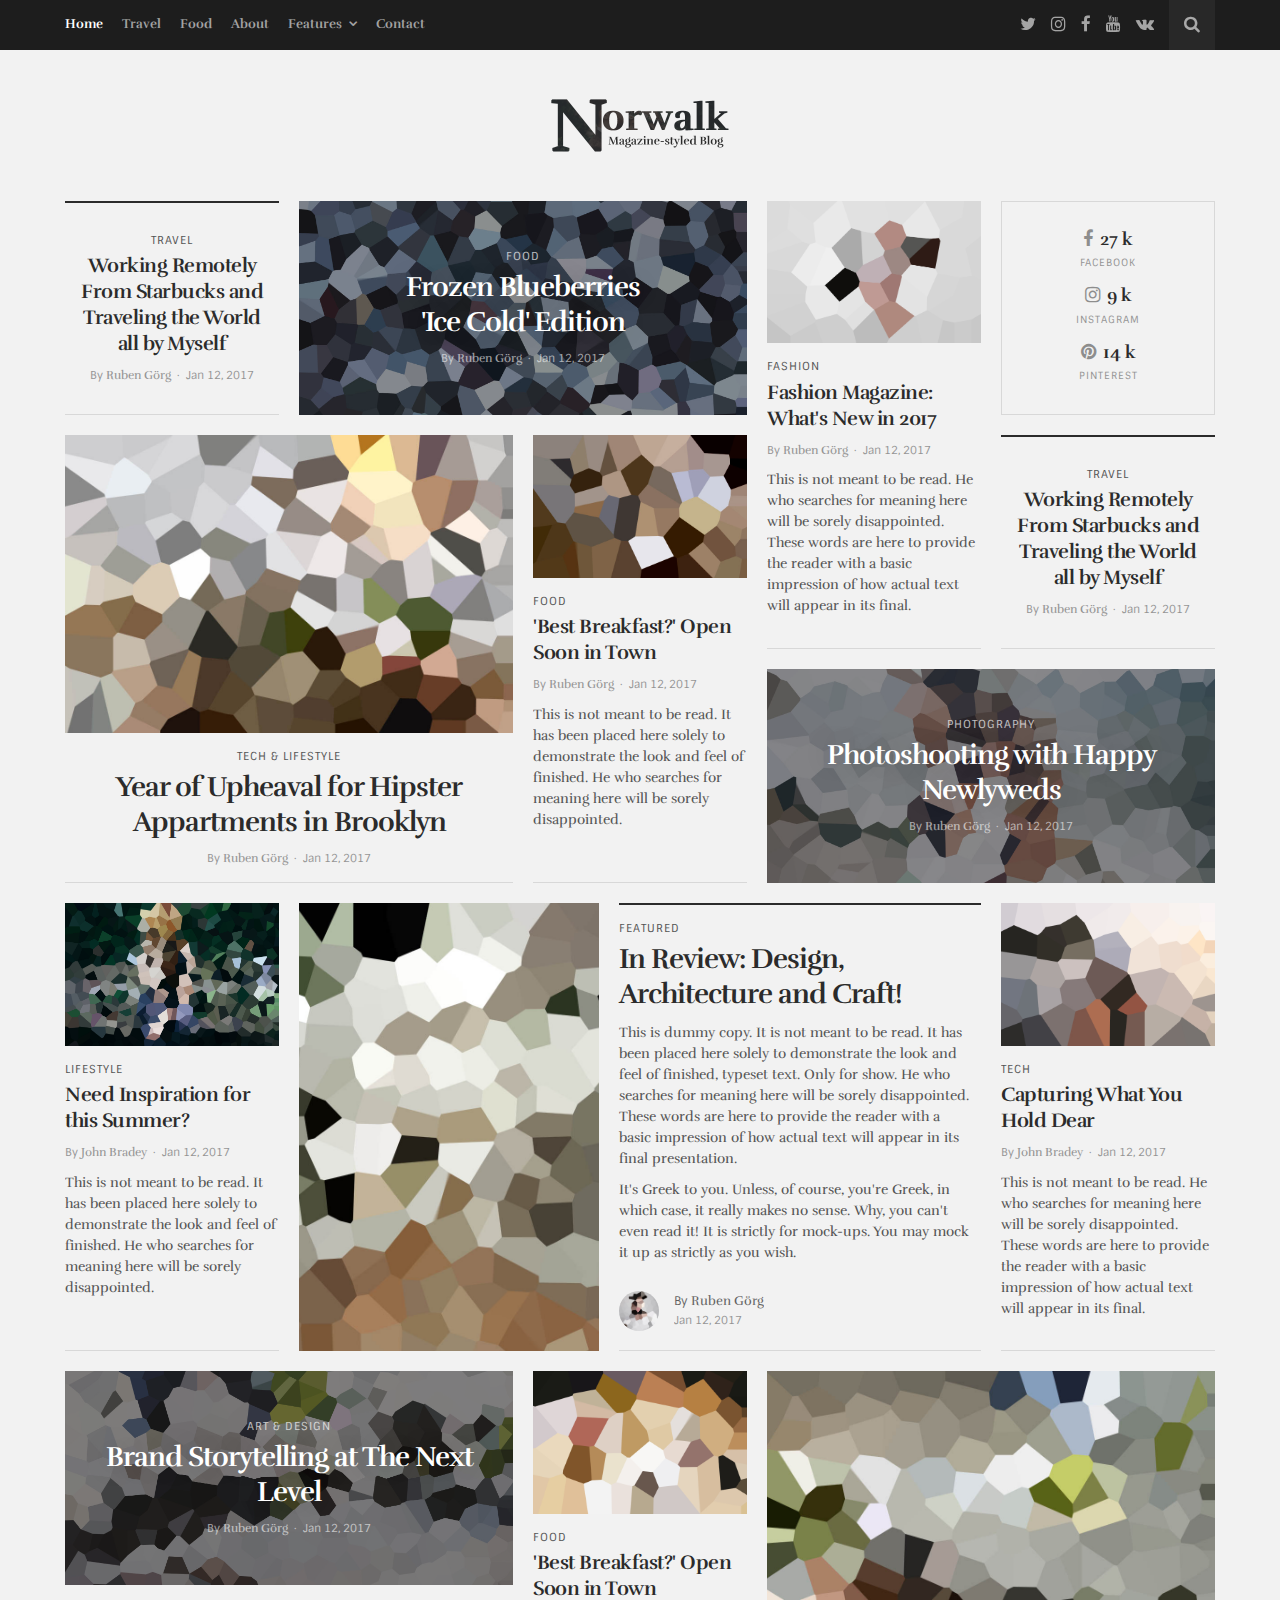
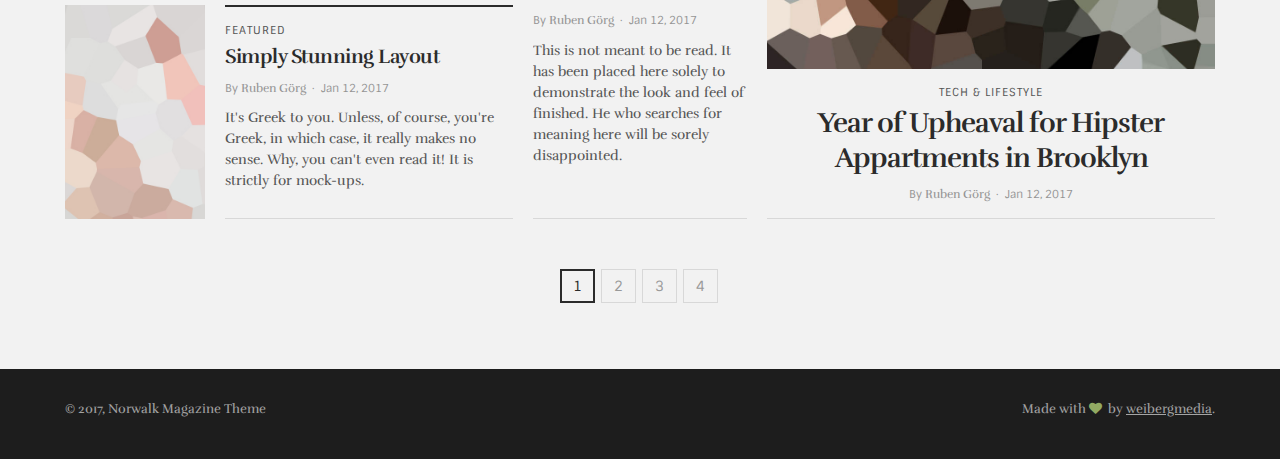
<file: index.html>
<!DOCTYPE html>
<html class="no-js" lang="en">
<head>
<meta charset="utf-8">
<title>Norwalk – Responsive HTML5 Magazine-Styled Blog</title>
<meta name="viewport" content="width=device-width, initial-scale=1, maximum-scale=1">
<meta name="author" content="weibergmedia">
<meta name="Description" content="Norwalk – Responsive HTML5 Magazine-Styled Blog &amp; Photography Portfolio">
<link href="css/reset.css" rel="stylesheet" type="text/css" media="screen" />
<link href="css/bootstrap.min.css" rel="stylesheet" />
<link href="css/font-awesome.min.css" rel="stylesheet" type="text/css" />
<link href="css/contact.css" rel="stylesheet" type="text/css" media="screen" />
<link href="css/styles.css" rel="stylesheet" type="text/css" media="screen" />
<link href="css/responsive.css" rel="stylesheet" type="text/css" media="screen" />
<link href="https://fonts.googleapis.com/css?family=Rufina" rel="stylesheet" />
<link href="https://fonts.googleapis.com/css?family=Sintony" rel="stylesheet" />
<script src="js/modernizr.js" type="text/javascript"></script>
</head>
<body class="">
<div id="search-wrapper">
  <div class="parent">
    <div class="child centered with-bg">
      <input name="search" type="text" id="search" title="Type and hit enter" />
      <div class="clear"></div>
      <p class="close-search small">Close</p>
    </div>
  </div>
</div>

<!-- start main nav -->
<nav id="main-nav">
  <div class="container">
    <ul id="options" class="clearfix">
      <li> <a href="index.html" class="selected">Home</a> </li>
      <li> <a href="travel.html">Travel</a></li>
      <li> <a href="food.html">Food</a> </li>
      <li> <a href="about.html">About</a> </li>
      <li> <a href="#" class="sub-nav-toggle">Features</a>
        <ul class="sub-nav hidden">
          <li> <a href="post-1.html">Post 'Standard'</a> </li>
          <li> <a href="post-2.html">Post 'Travel'</a> </li>
          <li> <a href="post-3.html">Post 'Food'</a> </li>
        </ul>
      </li>
      <li> <a href="contact.html">Contact</a> </li>
    </ul>
    <ul class="social-list clearfix">
      <li> <a href="#"><i class="fa fa-twitter"></i></a> </li>
      <li> <a href="#"><i class="fa fa-instagram"></i></a> </li>
      <li> <a href="#"><i class="fa fa-facebook"></i></a> </li>
      <li> <a href="#"><i class="fa fa-youtube"></i></a> </li>
      <li> <a href="#"><i class="fa fa-vk"></i></a> </li>
      <li> <a href="#" class="search-button"><i class="fa fa-search"></i></a> </li>
    </ul>
  </div>
</nav>
<!-- end main nav -->
<div id="menu-button">
  <div id="nav-button"> <span class="nav-bar"></span> <span class="nav-bar"></span> <span class="nav-bar"></span> </div>
</div>
<div id="wrap">
  <div class="content-wrapper"> 
    
    <!-- start header -->
    <header id="header" class="clearfix">
      <h1 id="logo"><a href="index.html">Norwalk</a></h1>
    </header>
    <!-- end header --> 
    
    <!-- start content -->
    <div id="content">
      <div id="container" class="container clearfix">
        <div class="element clearfix col--1-1 home"> <a href="post-1.html" title="">
          <div class="vertical-aligned-wrapper">
            <div class="borders no-image">
              <p class="small">Travel</p>
              <h4><span class="underline">Working Remotely From Starbucks and Traveling the World all by Myself</span></h4>
              <p class="details">By <span class="serif">Ruben Görg</span> <span class="padding">&#183;</span> Jan 12, 2017</p>
            </div>
          </div>
          </a> </div>
        <div class="element clearfix col--2-1 home with-bg"> <a href="post-3.html" title="">
          <div class="borders">
            <div class="background-image4"></div>
            <div class="overlay"></div>
            <div class="parent">
              <div class="child">
                <p class="small">Food</p>
                <h3><span class="underline">Frozen Blueberries<br />
                  'Ice Cold' Edition</span></h3>
                <p class="details">By <span class="serif">Ruben Görg</span> <span class="padding">&#183;</span> Jan 12, 2017</p>
              </div>
            </div>
          </div>
          </a> </div>
        <div class="element clearfix col--1-2 home"> <a href="post-1.html" title="">
          <div class="borders"> <img src="images/project04-large03.jpg" alt="" />
            <p class="small">Fashion</p>
            <h4><span class="underline">Fashion Magazine: What's New in 2017</span></h4>
            <p class="details">By <span class="serif">Ruben Görg</span> <span class="padding">&#183;</span> Jan 12, 2017</p>
            <p>This is not meant to be read. He who searches for meaning here will be sorely disappointed. These words are here to provide the reader with a basic impression of how actual text will appear in its final.</p>
          </div>
          </a></div>
        <div class="element clearfix col--2-2 home"> <a href="post-2.html" title="">
          <div class="borders centered"> <img src="images/pic12.jpg" alt="" />
            <p class="small">Tech &amp; Lifestyle</p>
            <h3><span class="underline">Year of Upheaval for Hipster Appartments in Brooklyn</span></h3>
            <p class="details">By <span class="serif">Ruben Görg</span> <span class="padding">&#183;</span> Jan 12, 2017</p>
          </div>
          </a> </div>
        <div class="element clearfix col--1-1 home">
          <div class="vertical-aligned-wrapper">
            <div class="borders no-image complete"> <a href="#" title="">
              <h5 class="social-header"><i class="fa fa-facebook"></i> 27 k</h5>
              <p class="small below-header smaller">Facebook</p>
              </a> <a href="#" title="">
              <h5 class="social-header"><i class="fa fa-instagram"></i> 9 k</h5>
              <p class="small below-header smaller">Instagram</p>
              </a> <a href="#" title="">
              <h5 class="social-header"><i class="fa fa-pinterest"></i> 14 k</h5>
              <p class="small below-header smaller">Pinterest</p>
              </a> </div>
          </div>
        </div>
        <div class="element clearfix col--1-2 home"> <a href="post-3.html" title="">
          <div class="borders"> <img src="images/image05.jpg" alt="" />
            <p class="small">Food</p>
            <h4><span class="underline">'Best Breakfast?' Open Soon in Town</span></h4>
            <p class="details">By <span class="serif">Ruben Görg</span> <span class="padding">&#183;</span> Jan 12, 2017</p>
            <p>This is not meant to be read. It has been placed here solely to demonstrate the look and feel of finished. He who searches for meaning here will be sorely disappointed.</p>
          </div>
          </a> </div>
        <div class="element clearfix col--1-1 home"> <a href="post-2.html" title="">
          <div class="vertical-aligned-wrapper">
            <div class="borders no-image">
              <p class="small">Travel</p>
              <h4><span class="underline">Working Remotely From Starbucks and Traveling the World all by Myself</span></h4>
              <p class="details">By <span class="serif">Ruben Görg</span> <span class="padding">&#183;</span> Jan 12, 2017</p>
            </div>
          </div>
          </a> </div>
        <div class="element clearfix col--2-1 home with-bg"> <a href="post-1.html" title="">
          <div class="borders">
            <div class="background-image8"></div>
            <div class="overlay"></div>
            <div class="parent">
              <div class="child">
                <p class="small">Photography</p>
                <h3><span class="underline">Photoshooting with Happy Newlyweds</span></h3>
                <p class="details">By <span class="serif">Ruben Görg</span> <span class="padding">&#183;</span> Jan 12, 2017</p>
              </div>
            </div>
          </div>
          </a> </div>
        <div class="element clearfix col--1-2 home"> <a href="post-1.html" title="">
          <div class="borders"> <img src="images/fullscreen11.jpg" alt="" />
            <p class="small">Lifestyle</p>
            <h4><span class="underline">Need Inspiration for this Summer?</span></h4>
            <p class="details">By <span class="serif">John Bradey</span> <span class="padding">&#183;</span> Jan 12, 2017</p>
            <p>This is not meant to be read. It has been placed here solely to demonstrate the look and feel of finished. He who searches for meaning here will be sorely disappointed.</p>
          </div>
          </a> </div>
        <div class="element clearfix col--3-2 home"> <a href="post-1.html" title="">
          <div class="borders right-image">
            <div class="image-holder">
              <div class="background-image6"></div>
            </div>
            <div class="text-holder">
              <p class="small">Featured</p>
              <h3><span class="underline">In Review: Design, Architecture and Craft!</span></h3>
              <p>This is dummy copy. It is not meant to be read. It has been placed here solely to demonstrate the look and feel of finished, typeset text. Only for show. He who searches for meaning here will be sorely disappointed. These words are here to provide the reader with a basic impression of how actual text will appear in its final presentation. </p>
              <p>It's Greek to you. Unless, of course, you're Greek, in which case, it really makes no sense. Why, you can't even read it! It is strictly for mock-ups. You may mock it up as strictly as you wish.</p>
              <div class="avatar-holder">
                <div class="avatar"> <img alt="" src="images/about01.jpg" /> </div>
                <div class="left-to-avatar">
                  <p class="details"><span class="upper-part">By <span class="serif">Ruben Görg</span></span><br />
                    Jan 12, 2017</p>
                </div>
              </div>
            </div>
          </div>
          </a> </div>
        <div class="element clearfix col--1-2 home"> <a href="post-1.html" title="">
          <div class="borders"> <img src="images/pic05.jpg" alt="" />
            <p class="small">Tech</p>
            <h4><span class="underline">Capturing What You Hold Dear</span></h4>
            <p class="details">By <span class="serif">John Bradey</span> <span class="padding">&#183;</span> Jan 12, 2017</p>
            <p>This is not meant to be read. He who searches for meaning here will be sorely disappointed. These words are here to provide the reader with a basic impression of how actual text will appear in its final.</p>
          </div>
          </a> </div>
        <div class="element clearfix col--2-1 home with-bg"> <a href="post-1.html" title="">
          <div class="borders">
            <div class="background-image3"></div>
            <div class="overlay"></div>
            <div class="parent">
              <div class="child">
                <p class="small">Art &amp; Design</p>
                <h3><span class="underline">Brand Storytelling at The Next Level</span></h3>
                <p class="details">By <span class="serif">Ruben Görg</span> <span class="padding">&#183;</span> Jan 12, 2017</p>
              </div>
            </div>
          </div>
          </a> </div>
        <div class="element clearfix col--1-2 home"> <a href="post-3.html" title="">
          <div class="borders"> <img src="images/pic06.jpg" alt="" />
            <p class="small">Food</p>
            <h4><span class="underline">'Best Breakfast?' Open Soon in Town</span></h4>
            <p class="details">By <span class="serif">Ruben Görg</span> <span class="padding">&#183;</span> Jan 12, 2017</p>
            <p>This is not meant to be read. It has been placed here solely to demonstrate the look and feel of finished. He who searches for meaning here will be sorely disappointed.</p>
          </div>
          </a> </div>
        <div class="element clearfix col--2-2 home"> <a href="post-1.html" title="">
          <div class="borders centered"> <img src="images/pic13.jpg" alt="" />
            <p class="small">Tech &amp; Lifestyle</p>
            <h3><span class="underline">Year of Upheaval for Hipster Appartments in Brooklyn</span></h3>
            <p class="details">By <span class="serif">Ruben Görg</span> <span class="padding">&#183;</span> Jan 12, 2017</p>
          </div>
          </a> </div>
        <div class="element clearfix col--2-1 home"> <a href="post-2.html" title="">
          <div class="borders right-image">
            <div class="image-holder">
              <div class="background-image2"></div>
            </div>
            <div class="text-holder">
              <p class="small">Featured</p>
              <h4><span class="underline">Simply Stunning Layout</span></h4>
              <p class="details">By <span class="serif">Ruben Görg</span> <span class="padding">&#183;</span> Jan 12, 2017</p>
              <p>It's Greek to you. Unless, of course, you're Greek, in which case, it really makes no sense. Why, you can't even read it! It is strictly for mock-ups.</p>
            </div>
          </div>
          </a> </div>
      </div>
      <div class="container centered">
        <ul class="pagination">
          <li><a href="index.html" class="active">1</a></li>
          <li><a href="index.html">2</a></li>
          <li><a href="index.html">3</a></li>
          <li><a href="index.html">4</a></li>
        </ul>
      </div>
    </div>
    <!-- end content --> 
  </div>
  <!-- end content-wrapper --> 
</div>
<!-- end wrap -->
<footer id="footer">
  <div class="container clearfix">
    <p class="alignleft">© 2017, Norwalk Magazine Theme</p>
    <p class="alignright">Made with <i class="fa fa-heart"></i> by <a href="http://www.weibergmedia.com" data-title="Premium HTML5 Website Templates">weibergmedia</a>.</p>
  </div>
</footer>
<script src="js/jquery-1.12.4.min.js" type="text/javascript"></script> 
<script src="js/jquery-easing-1.3.js" type="text/javascript"></script> 
<script src="js/jquery.touchSwipe.min.js" type="text/javascript"></script> 
<script src="js/jquery.isotope2.min.js" type="text/javascript"></script> 
<script src="js/jquery.ba-bbq.min.js" type="text/javascript"></script> 
<script src="js/packery-mode.pkgd.min.js" type="text/javascript"></script> 
<script src="js/jquery.isotope.load.js" type="text/javascript"></script> 
<script src="js/main.js" type="text/javascript"></script> 
<script src="js/jquery.form.js" type="text/javascript"></script> 
<script src="js/input.fields.js" type="text/javascript"></script> 
<script src="js/preloader.js" type="text/javascript"></script> 
<script src="js/bootstrap.min.js" type="text/javascript"></script>
</body>
</html>
</file>
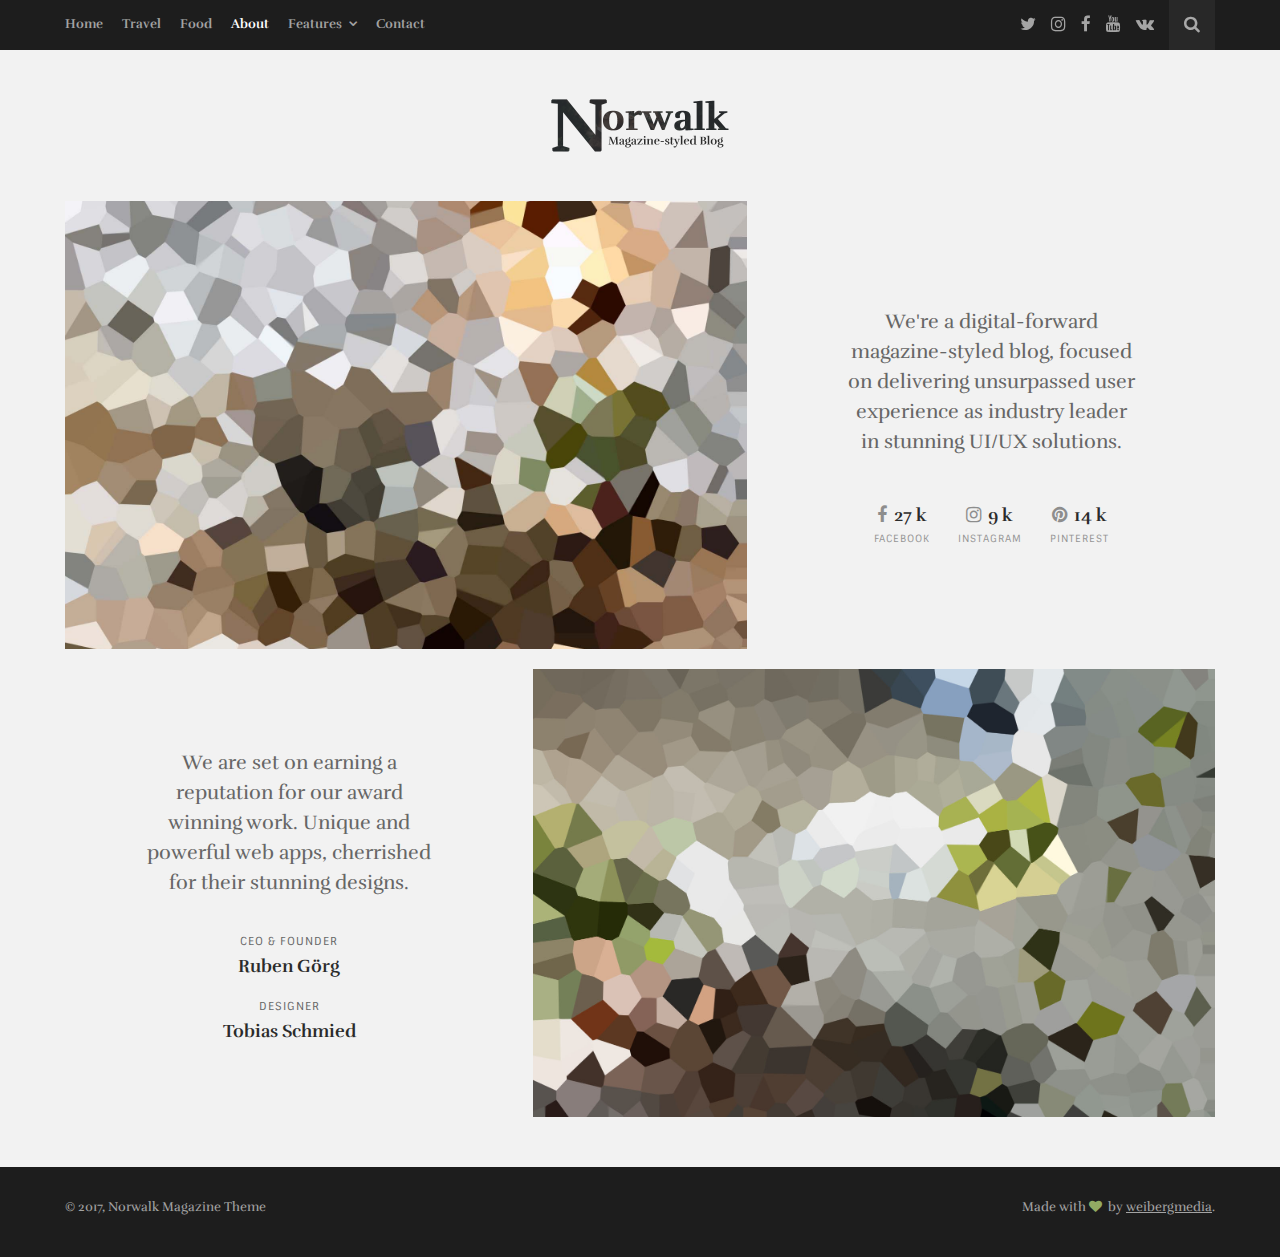
<file: about.html>
<!DOCTYPE html>
<html class="no-js" lang="en">
<head>
<meta charset="utf-8">
<title>Norwalk – Responsive HTML5 Magazine-Styled Blog</title>
<meta name="viewport" content="width=device-width, initial-scale=1, maximum-scale=1">
<meta name="author" content="weibergmedia">
<meta name="Description" content="Norwalk – Responsive HTML5 Magazine-Styled Blog &amp; Photography Portfolio">
<link href="css/reset.css" rel="stylesheet" type="text/css" media="screen" />
<link href="css/bootstrap.min.css" rel="stylesheet" />
<link href="css/font-awesome.min.css" rel="stylesheet" type="text/css" />
<link href="css/contact.css" rel="stylesheet" type="text/css" media="screen" />
<link href="css/styles.css" rel="stylesheet" type="text/css" media="screen" />
<link href="css/responsive.css" rel="stylesheet" type="text/css" media="screen" />
<link href="https://fonts.googleapis.com/css?family=Rufina" rel="stylesheet" />
<link href="https://fonts.googleapis.com/css?family=Sintony" rel="stylesheet" />
<script src="js/modernizr.js" type="text/javascript"></script>
</head>
<body class="about">
<div id="search-wrapper">
  <div class="parent">
    <div class="child centered with-bg">
      <input name="search" type="text" id="search" title="Type and hit enter" />
      <div class="clear"></div>
      <p class="close-search small">Close</p>
    </div>
  </div>
</div>

<!-- start main nav -->
<nav id="main-nav">
  <div class="container">
    <ul id="options" class="clearfix">
      <li> <a href="index.html">Home</a> </li>
      <li> <a href="travel.html">Travel</a></li>
      <li> <a href="food.html">Food</a> </li>
      <li> <a href="about.html" class="selected">About</a> </li>
      <li> <a href="#" class="sub-nav-toggle">Features</a>
        <ul class="sub-nav hidden">
          <li> <a href="post-1.html">Post 'Standard'</a> </li>
          <li> <a href="post-2.html">Post 'Travel'</a> </li>
          <li> <a href="post-3.html">Post 'Food'</a> </li>
        </ul>
      </li>
      <li> <a href="contact.html">Contact</a> </li>
    </ul>
    <ul class="social-list clearfix">
      <li> <a href="#"><i class="fa fa-twitter"></i></a> </li>
      <li> <a href="#"><i class="fa fa-instagram"></i></a> </li>
      <li> <a href="#"><i class="fa fa-facebook"></i></a> </li>
      <li> <a href="#"><i class="fa fa-youtube"></i></a> </li>
      <li> <a href="#"><i class="fa fa-vk"></i></a> </li>
      <li> <a href="#" class="search-button"><i class="fa fa-search"></i></a> </li>
    </ul>
  </div>
</nav>
<!-- end main nav -->
<div id="menu-button">
  <div id="nav-button"> <span class="nav-bar"></span> <span class="nav-bar"></span> <span class="nav-bar"></span> </div>
</div>
<div id="wrap">
  <div class="content-wrapper"> 
    
    <!-- start header -->
    <header id="header" class="clearfix">
      <h1 id="logo"><a href="index.html">Norwalk</a></h1>
    </header>
    <!-- end header --> 
    
    <!-- start content -->
    <div id="content">
      <div id="container" class="container clearfix large-bg-tiles">
        <div class="element clearfix col--3-2 home with-bg">
          <div class="borders">
            <div class="background-image5"></div>
          </div>
        </div>
        <div class="element clearfix col--2-2 home text">
          <div class="borders no-borders big-header centered">
            <div class="parent">
              <div class="child">
                <p class="large">We're a digital-forward magazine-styled blog, focused on delivering unsurpassed user experience as industry leader in stunning UI/UX solutions. </p>
                <div class="centered extra-padding-top"> <a href="#" title="" class="aligncenter"><span class="padding">
                  <h5 class="social-header"><i class="fa fa-facebook"></i> 27 k</h5>
                  <p class="small below-header smaller">Facebook</p>
                  </span></a> <a href="#" title="" class="aligncenter"><span class="padding">
                  <h5 class="social-header"><i class="fa fa-instagram"></i> 9 k</h5>
                  <p class="small below-header smaller">Instagram</p>
                  </span></a> <a href="#" title="" class="aligncenter"><span class="padding">
                  <h5 class="social-header"><i class="fa fa-pinterest"></i> 14 k</h5>
                  <p class="small below-header smaller">Pinterest</p>
                  </span></a> </div>
              </div>
            </div>
          </div>
        </div>
        <div class="element clearfix col--2-2 home text">
          <div class="borders no-borders big-header centered">
            <div class="parent">
              <div class="child">
                <p class="large">We are set on earning a reputation for our award winning work. Unique and powerful web apps, cherrished for their stunning designs.</p>
                <p class="small">CEO &amp; Founder</p>
                <h5>Ruben Görg</h5>
                <p class="small">Designer</p>
                <h5>Tobias Schmied</h5>
              </div>
            </div>
          </div>
        </div>
        <div class="element clearfix col--3-2 home with-bg">
          <div class="borders">
            <div class="background-image1"></div>
          </div>
        </div>
      </div>
    </div>
    <!-- end content --> 
  </div>
  <!-- end content-wrapper --> 
</div>
<!-- end wrap -->
<footer id="footer">
  <div class="container clearfix">
    <p class="alignleft">© 2017, Norwalk Magazine Theme</p>
    <p class="alignright">Made with <i class="fa fa-heart"></i> by <a href="http://www.weibergmedia.com" data-title="Premium HTML5 Website Templates">weibergmedia</a>.</p>
  </div>
</footer>
<script src="js/jquery-1.12.4.min.js" type="text/javascript"></script> 
<script src="js/jquery-easing-1.3.js" type="text/javascript"></script> 
<script src="js/jquery.touchSwipe.min.js" type="text/javascript"></script> 
<script src="js/jquery.isotope2.min.js" type="text/javascript"></script> 
<script src="js/packery-mode.pkgd.min.js" type="text/javascript"></script> 
<script src="js/jquery.isotope.load.js" type="text/javascript"></script> 
<script src="js/main.js" type="text/javascript"></script> 
<script src="js/jquery.form.js" type="text/javascript"></script> 
<script src="js/input.fields.js" type="text/javascript"></script> 
<script src="js/preloader.js" type="text/javascript"></script> 
<script src="js/bootstrap.min.js" type="text/javascript"></script>
</body>
</html>
</file>
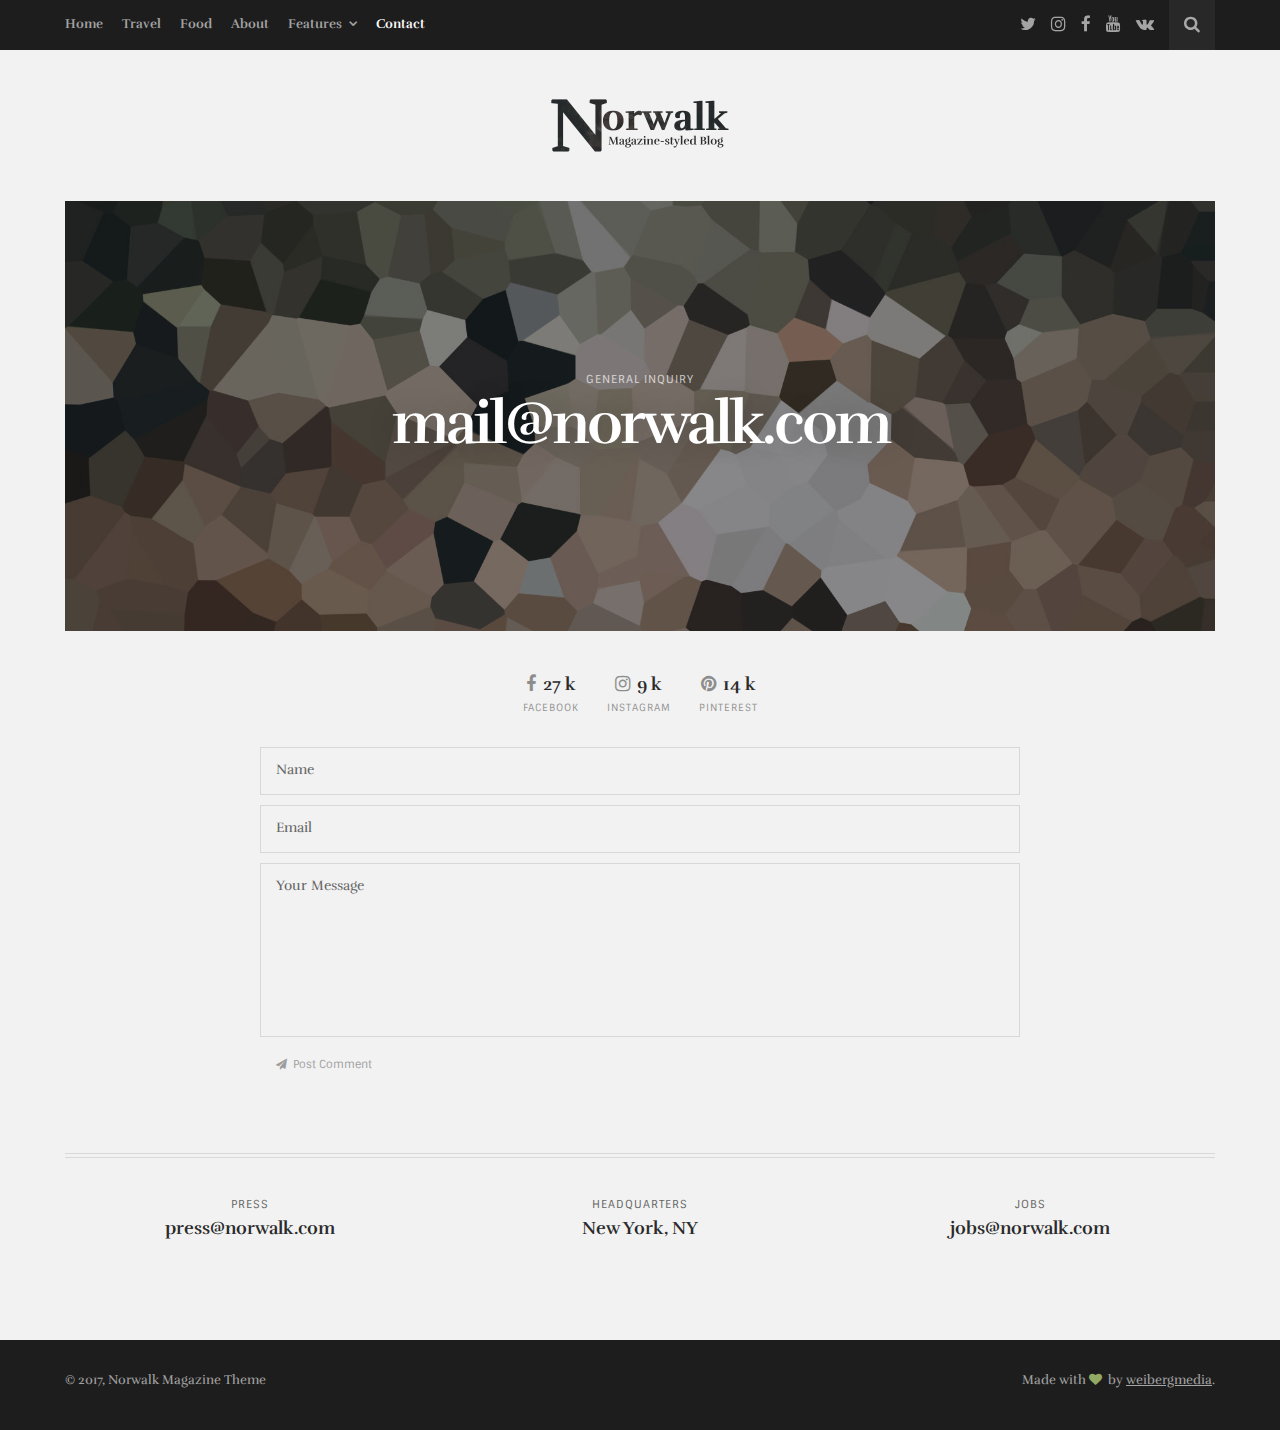
<file: contact.html>
<!DOCTYPE html>
<html class="no-js" lang="en">
<head>
<meta charset="utf-8">
<title>Norwalk – Responsive HTML5 Magazine-Styled Blog</title>
<meta name="viewport" content="width=device-width, initial-scale=1, maximum-scale=1">
<meta name="author" content="weibergmedia">
<meta name="Description" content="Norwalk – Responsive HTML5 Magazine-Styled Blog &amp; Photography Portfolio">
<link href="css/reset.css" rel="stylesheet" type="text/css" media="screen" />
<link href="css/bootstrap.min.css" rel="stylesheet" />
<link href="css/font-awesome.min.css" rel="stylesheet" type="text/css" />
<link href="css/contact.css" rel="stylesheet" type="text/css" media="screen" />
<link href="css/styles.css" rel="stylesheet" type="text/css" media="screen" />
<link href="css/responsive.css" rel="stylesheet" type="text/css" media="screen" />
<link href="https://fonts.googleapis.com/css?family=Rufina" rel="stylesheet" />
<link href="https://fonts.googleapis.com/css?family=Sintony" rel="stylesheet" />
<script src="js/modernizr.js" type="text/javascript"></script>
</head>
<body class="contact">
<div id="search-wrapper">
  <div class="parent">
    <div class="child centered with-bg">
      <input name="search" type="text" id="search" title="Type and hit enter" />
      <div class="clear"></div>
      <p class="close-search small">Close</p>
    </div>
  </div>
</div>

<!-- start main nav -->
<nav id="main-nav">
  <div class="container">
    <ul id="options" class="clearfix">
      <li> <a href="index.html">Home</a> </li>
      <li> <a href="travel.html">Travel</a></li>
      <li> <a href="food.html">Food</a> </li>
      <li> <a href="about.html">About</a> </li>
      <li> <a href="#" class="sub-nav-toggle">Features</a>
        <ul class="sub-nav hidden">
          <li> <a href="post-1.html">Post 'Standard'</a> </li>
          <li> <a href="post-2.html">Post 'Travel'</a> </li>
          <li> <a href="post-3.html">Post 'Food'</a> </li>
        </ul>
      </li>
      <li> <a href="contact.html" class="selected">Contact</a> </li>
    </ul>
    <ul class="social-list clearfix">
      <li> <a href="#"><i class="fa fa-twitter"></i></a> </li>
      <li> <a href="#"><i class="fa fa-instagram"></i></a> </li>
      <li> <a href="#"><i class="fa fa-facebook"></i></a> </li>
      <li> <a href="#"><i class="fa fa-youtube"></i></a> </li>
      <li> <a href="#"><i class="fa fa-vk"></i></a> </li>
      <li> <a href="#" class="search-button"><i class="fa fa-search"></i></a> </li>
    </ul>
  </div>
</nav>
<!-- end main nav -->
<div id="menu-button">
  <div id="nav-button"> <span class="nav-bar"></span> <span class="nav-bar"></span> <span class="nav-bar"></span> </div>
</div>
<div id="wrap">
  <div class="content-wrapper"> 
    
    <!-- start header -->
    <header id="header" class="clearfix">
      <h1 id="logo"><a href="index.html">Norwalk</a></h1>
    </header>
    <!-- end header --> 
    
    <!-- start content -->
    <div id="content">
      <div class="container clearfix">
        <div class="col-lg-12">
          <div class="with-bg post-image">
            <div class="borders big-header">
              <div class="background-image12"></div>
              <div class="overlay"></div>
              <p class="small">General Inquiry</p>
              <h1 class="header2"><span class="underline">mail@norwalk.com</span></h1>
            </div>
          </div>
        </div>
        <div class="col-lg-8 col-lg-offset-2">
          <div class="centered"> <a href="#" title="" class="aligncenter"><span class="padding">
            <h5 class="social-header"><i class="fa fa-facebook"></i> 27 k</h5>
            <p class="small below-header smaller">Facebook</p>
            </span></a> <a href="#" title="" class="aligncenter"><span class="padding">
            <h5 class="social-header"><i class="fa fa-instagram"></i> 9 k</h5>
            <p class="small below-header smaller">Instagram</p>
            </span></a> <a href="#" title="" class="aligncenter"><span class="padding">
            <h5 class="social-header"><i class="fa fa-pinterest"></i> 14 k</h5>
            <p class="small below-header smaller">Pinterest</p>
            </span></a> </div>
          <div class="comment-form-wrapper">
            <form class="comment-form" method="post" action="contact.php" name="contactform" id="contactform" autocomplete="off">
              <input name="name" type="text" id="name" size="30" title="Name" />
              <input name="email" type="text" id="email" size="30" title="Email" />
              <textarea name="comments" cols="40" rows="3" id="comments" title="Your Message"></textarea>
              <div class="input-wrapper">
                <input type="submit" class="submit-btn" value="Post Comment" id="submit" name="Submit" />
                <span id="message"></span></div>
            </form>
          </div>
        </div>
      </div>
      <div class="container clearfix at-bottom">
        <div class="col-lg-12">
          <div class="borderline another"></div>
          <div class="borderline another"></div>
        </div>
        <div class="col-md-4 centered">
          <p class="small">Press</p>
          <h5>press@norwalk.com</h5>
        </div>
        <div class="col-md-4 centered">
          <p class="small">Headquarters</p>
          <h5>New York, NY</h5>
        </div>
        <div class="col-md-4 centered">
          <p class="small">Jobs</p>
          <h5>jobs@norwalk.com</h5>
        </div>
      </div>
    </div>
    <!-- end content --> 
  </div>
  <!-- end content-wrapper --> 
</div>
<!-- end wrap -->
<footer id="footer">
  <div class="container clearfix">
    <p class="alignleft">© 2017, Norwalk Magazine Theme</p>
    <p class="alignright">Made with <i class="fa fa-heart"></i> by <a href="http://www.weibergmedia.com" data-title="Premium HTML5 Website Templates">weibergmedia</a>.</p>
  </div>
</footer>
<script src="js/jquery-1.12.4.min.js" type="text/javascript"></script> 
<script src="js/jquery-easing-1.3.js" type="text/javascript"></script> 
<script src="js/jquery.touchSwipe.min.js" type="text/javascript"></script> 
<script src="js/jquery.isotope2.min.js" type="text/javascript"></script> 
<script src="js/packery-mode.pkgd.min.js" type="text/javascript"></script> 
<script src="js/jquery.isotope.load.js" type="text/javascript"></script> 
<script src="js/main.js" type="text/javascript"></script> 
<script src="js/jquery.form.js" type="text/javascript"></script> 
<script src="js/input.fields.js" type="text/javascript"></script> 
<script src="js/preloader.js" type="text/javascript"></script> 
<script src="js/bootstrap.min.js" type="text/javascript"></script>
</body>
</html>
</file>
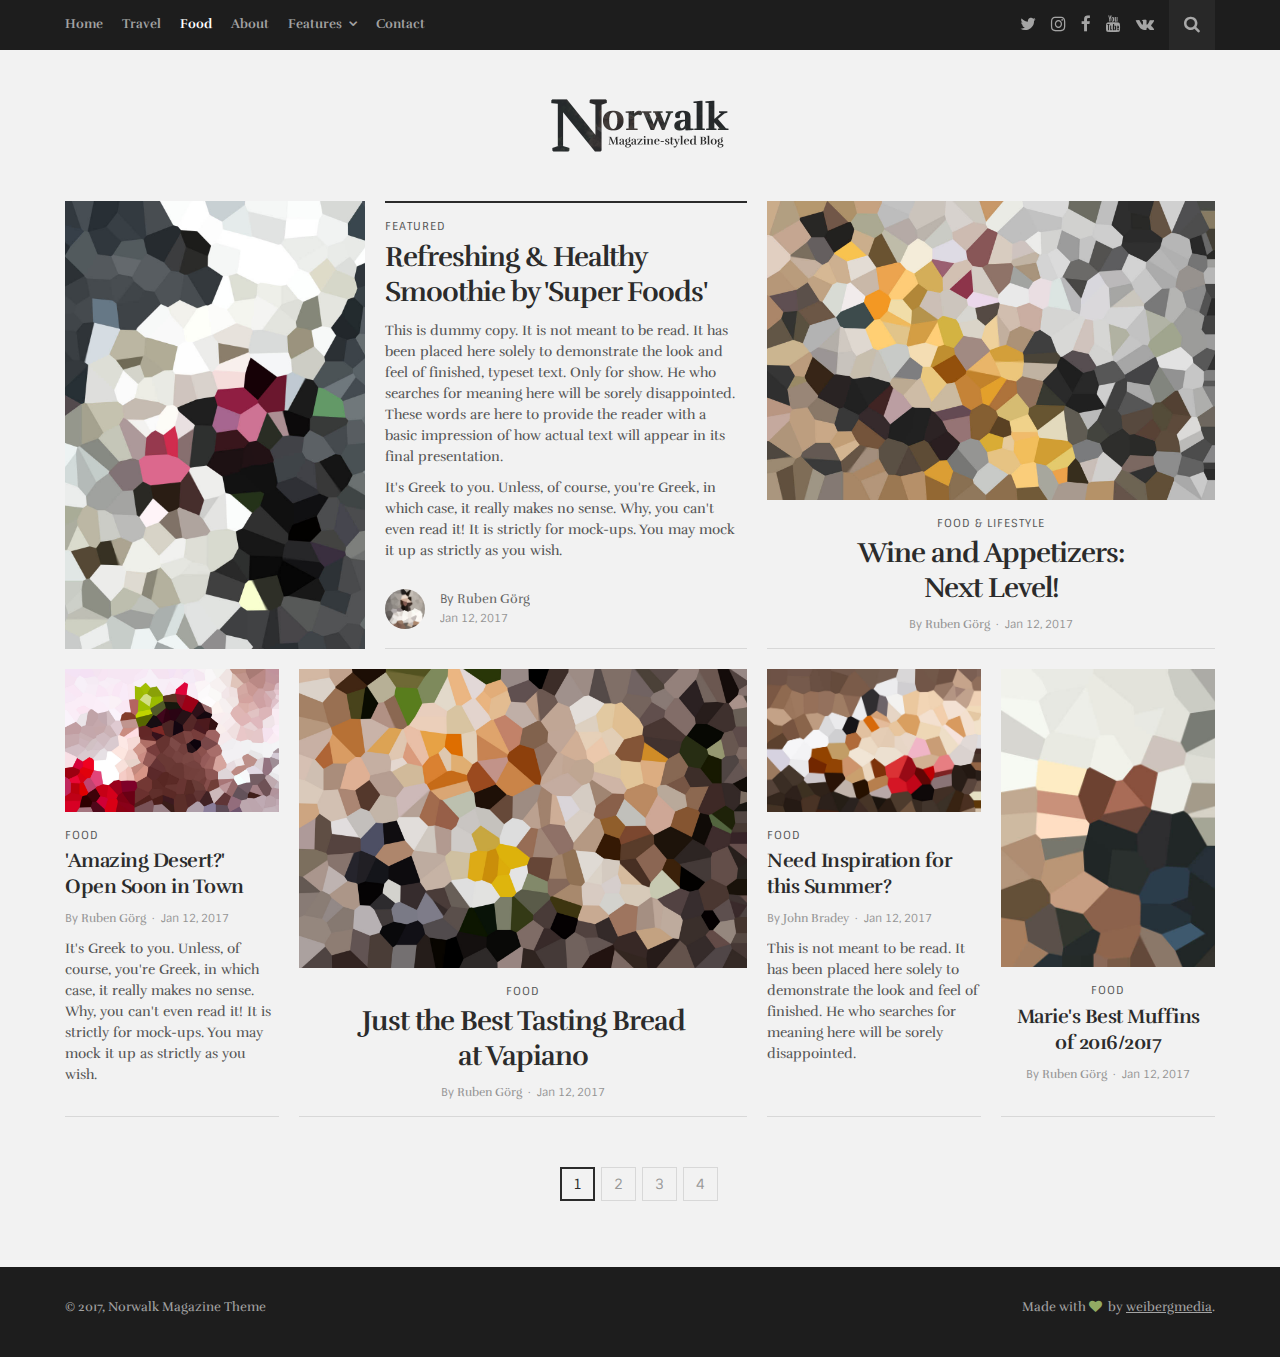
<file: food.html>
<!DOCTYPE html>
<html class="no-js" lang="en">
<head>
<meta charset="utf-8">
<title>Norwalk – Responsive HTML5 Magazine-Styled Blog</title>
<meta name="viewport" content="width=device-width, initial-scale=1, maximum-scale=1">
<meta name="author" content="weibergmedia">
<meta name="Description" content="Norwalk – Responsive HTML5 Magazine-Styled Blog &amp; Photography Portfolio">
<link href="css/reset.css" rel="stylesheet" type="text/css" media="screen" />
<link href="css/bootstrap.min.css" rel="stylesheet" />
<link href="css/font-awesome.min.css" rel="stylesheet" type="text/css" />
<link href="css/contact.css" rel="stylesheet" type="text/css" media="screen" />
<link href="css/styles.css" rel="stylesheet" type="text/css" media="screen" />
<link href="css/responsive.css" rel="stylesheet" type="text/css" media="screen" />
<link href="https://fonts.googleapis.com/css?family=Rufina" rel="stylesheet" />
<link href="https://fonts.googleapis.com/css?family=Sintony" rel="stylesheet" />
<script src="js/modernizr.js" type="text/javascript"></script>
</head>
<body>
<div id="search-wrapper">
  <div class="parent">
    <div class="child centered with-bg">
      <input name="search" type="text" id="search" title="Type and hit enter" />
      <div class="clear"></div>
      <p class="close-search small">Close</p>
    </div>
  </div>
</div>

<!-- start main nav -->
<nav id="main-nav">
  <div class="container">
    <ul id="options" class="clearfix">
      <li> <a href="index.html">Home</a> </li>
      <li> <a href="travel.html">Travel</a></li>
      <li> <a href="food.html" class="selected">Food</a> </li>
      <li> <a href="about.html">About</a> </li>
      <li> <a href="#" class="sub-nav-toggle">Features</a>
        <ul class="sub-nav hidden">
          <li> <a href="post-1.html">Post 'Standard'</a> </li>
          <li> <a href="post-2.html">Post 'Travel'</a> </li>
          <li> <a href="post-3.html">Post 'Food'</a> </li>
        </ul>
      </li>
      <li> <a href="contact.html">Contact</a> </li>
    </ul>
    <ul class="social-list clearfix">
      <li> <a href="#"><i class="fa fa-twitter"></i></a> </li>
      <li> <a href="#"><i class="fa fa-instagram"></i></a> </li>
      <li> <a href="#"><i class="fa fa-facebook"></i></a> </li>
      <li> <a href="#"><i class="fa fa-youtube"></i></a> </li>
      <li> <a href="#"><i class="fa fa-vk"></i></a> </li>
      <li> <a href="#" class="search-button"><i class="fa fa-search"></i></a> </li>
    </ul>
  </div>
</nav>
<!-- end main nav -->
<div id="menu-button">
  <div id="nav-button"> <span class="nav-bar"></span> <span class="nav-bar"></span> <span class="nav-bar"></span> </div>
</div>
<div id="wrap">
  <div class="content-wrapper"> 
    
    <!-- start header -->
    <header id="header" class="clearfix">
      <h1 id="logo"><a href="index.html">Norwalk</a></h1>
    </header>
    <!-- end header --> 
    
    <!-- start content -->
    <div id="content">
      <div id="container" class="container clearfix">
        <div class="element clearfix col--3-2 home"> <a href="post-3.html" title="">
          <div class="borders right-image">
            <div class="image-holder">
              <div class="background-image7"></div>
            </div>
            <div class="text-holder">
              <p class="small">Featured</p>
              <h3><span class="underline">Refreshing &amp; Healthy Smoothie by 'Super Foods'</span></h3>
              <p>This is dummy copy. It is not meant to be read. It has been placed here solely to demonstrate the look and feel of finished, typeset text. Only for show. He who searches for meaning here will be sorely disappointed. These words are here to provide the reader with a basic impression of how actual text will appear in its final presentation. </p>
              <p>It's Greek to you. Unless, of course, you're Greek, in which case, it really makes no sense. Why, you can't even read it! It is strictly for mock-ups. You may mock it up as strictly as you wish.</p>
              <div class="avatar-holder">
                <div class="avatar"> <img alt="" src="images/about02.jpg" /> </div>
                <div class="left-to-avatar">
                  <p class="details"><span class="upper-part">By <span class="serif">Ruben Görg</span></span><br />
                    Jan 12, 2017</p>
                </div>
              </div>
            </div>
          </div>
          </a> </div>
        <div class="element clearfix col--2-2 home"> <a href="post-3.html" title="">
          <div class="borders centered"> <img src="images/food04.jpg" alt="" />
            <p class="small">Food &amp; Lifestyle</p>
            <h3><span class="underline">Wine and Appetizers: <br />
              Next Level!</span></h3>
            <p class="details">By <span class="serif">Ruben Görg</span> <span class="padding">&#183;</span> Jan 12, 2017</p>
          </div>
          </a> </div>
        <div class="element clearfix col--1-2 home"> <a href="post-3.html" title="">
          <div class="borders"> <img src="images/food07.jpg" alt="" />
            <p class="small">Food</p>
            <h4><span class="underline">'Amazing Desert?' Open Soon in Town</span></h4>
            <p class="details">By <span class="serif">Ruben Görg</span> <span class="padding">&#183;</span> Jan 12, 2017</p>
            <p>It's Greek to you. Unless, of course, you're Greek, in which case, it really makes no sense. Why, you can't even read it! It is strictly for mock-ups. You may mock it up as strictly as you wish.</p>
          </div>
          </a> </div>
        <div class="element clearfix col--2-2 home"> <a href="post-3.html" title="">
          <div class="borders centered"> <img src="images/food08.jpg" alt="" />
            <p class="small">Food</p>
            <h3><span class="underline">Just the Best Tasting Bread <br />
              at Vapiano</span></h3>
            <p class="details">By <span class="serif">Ruben Görg</span> <span class="padding">&#183;</span> Jan 12, 2017</p>
          </div>
          </a> </div>
        <div class="element clearfix col--1-2 home"> <a href="post-3.html" title="">
          <div class="borders"> <img src="images/food06.jpg" alt="" />
            <p class="small">Food</p>
            <h4><span class="underline">Need Inspiration for this Summer?</span></h4>
            <p class="details">By <span class="serif">John Bradey</span> <span class="padding">&#183;</span> Jan 12, 2017</p>
            <p>This is not meant to be read. It has been placed here solely to demonstrate the look and feel of finished. He who searches for meaning here will be sorely disappointed.</p>
          </div>
          </a> </div>
        <div class="element clearfix col--1-2 home"> <a href="post-3.html" title="">
          <div class="borders centered"> <img src="images/food09.jpg" alt="" />
            <p class="small">Food</p>
            <h4><span class="underline">Marie's Best Muffins <br />
              of 2016/2017</span></h4>
            <p class="details">By <span class="serif">Ruben Görg</span> <span class="padding">&#183;</span> Jan 12, 2017</p>
          </div>
          </a> </div>
      </div>
      <div class="container centered">
        <ul class="pagination">
          <li><a href="index.html" class="active">1</a></li>
          <li><a href="index.html">2</a></li>
          <li><a href="index.html">3</a></li>
          <li><a href="index.html">4</a></li>
        </ul>
      </div>
    </div>
    <!-- end content --> 
  </div>
  <!-- end content-wrapper --> 
</div>
<!-- end wrap -->
<footer id="footer">
  <div class="container clearfix">
    <p class="alignleft">© 2017, Norwalk Magazine Theme</p>
    <p class="alignright">Made with <i class="fa fa-heart"></i> by <a href="http://www.weibergmedia.com" data-title="Premium HTML5 Website Templates">weibergmedia</a>.</p>
  </div>
</footer>
<script src="js/jquery-1.12.4.min.js" type="text/javascript"></script> 
<script src="js/jquery-easing-1.3.js" type="text/javascript"></script> 
<script src="js/jquery.touchSwipe.min.js" type="text/javascript"></script> 
<script src="js/jquery.isotope2.min.js" type="text/javascript"></script> 
<script src="js/packery-mode.pkgd.min.js" type="text/javascript"></script> 
<script src="js/jquery.isotope.load.js" type="text/javascript"></script> 
<script src="js/main.js" type="text/javascript"></script> 
<script src="js/jquery.form.js" type="text/javascript"></script> 
<script src="js/input.fields.js" type="text/javascript"></script> 
<script src="js/preloader.js" type="text/javascript"></script> 
<script src="js/bootstrap.min.js" type="text/javascript"></script>
</body>
</html>
</file>
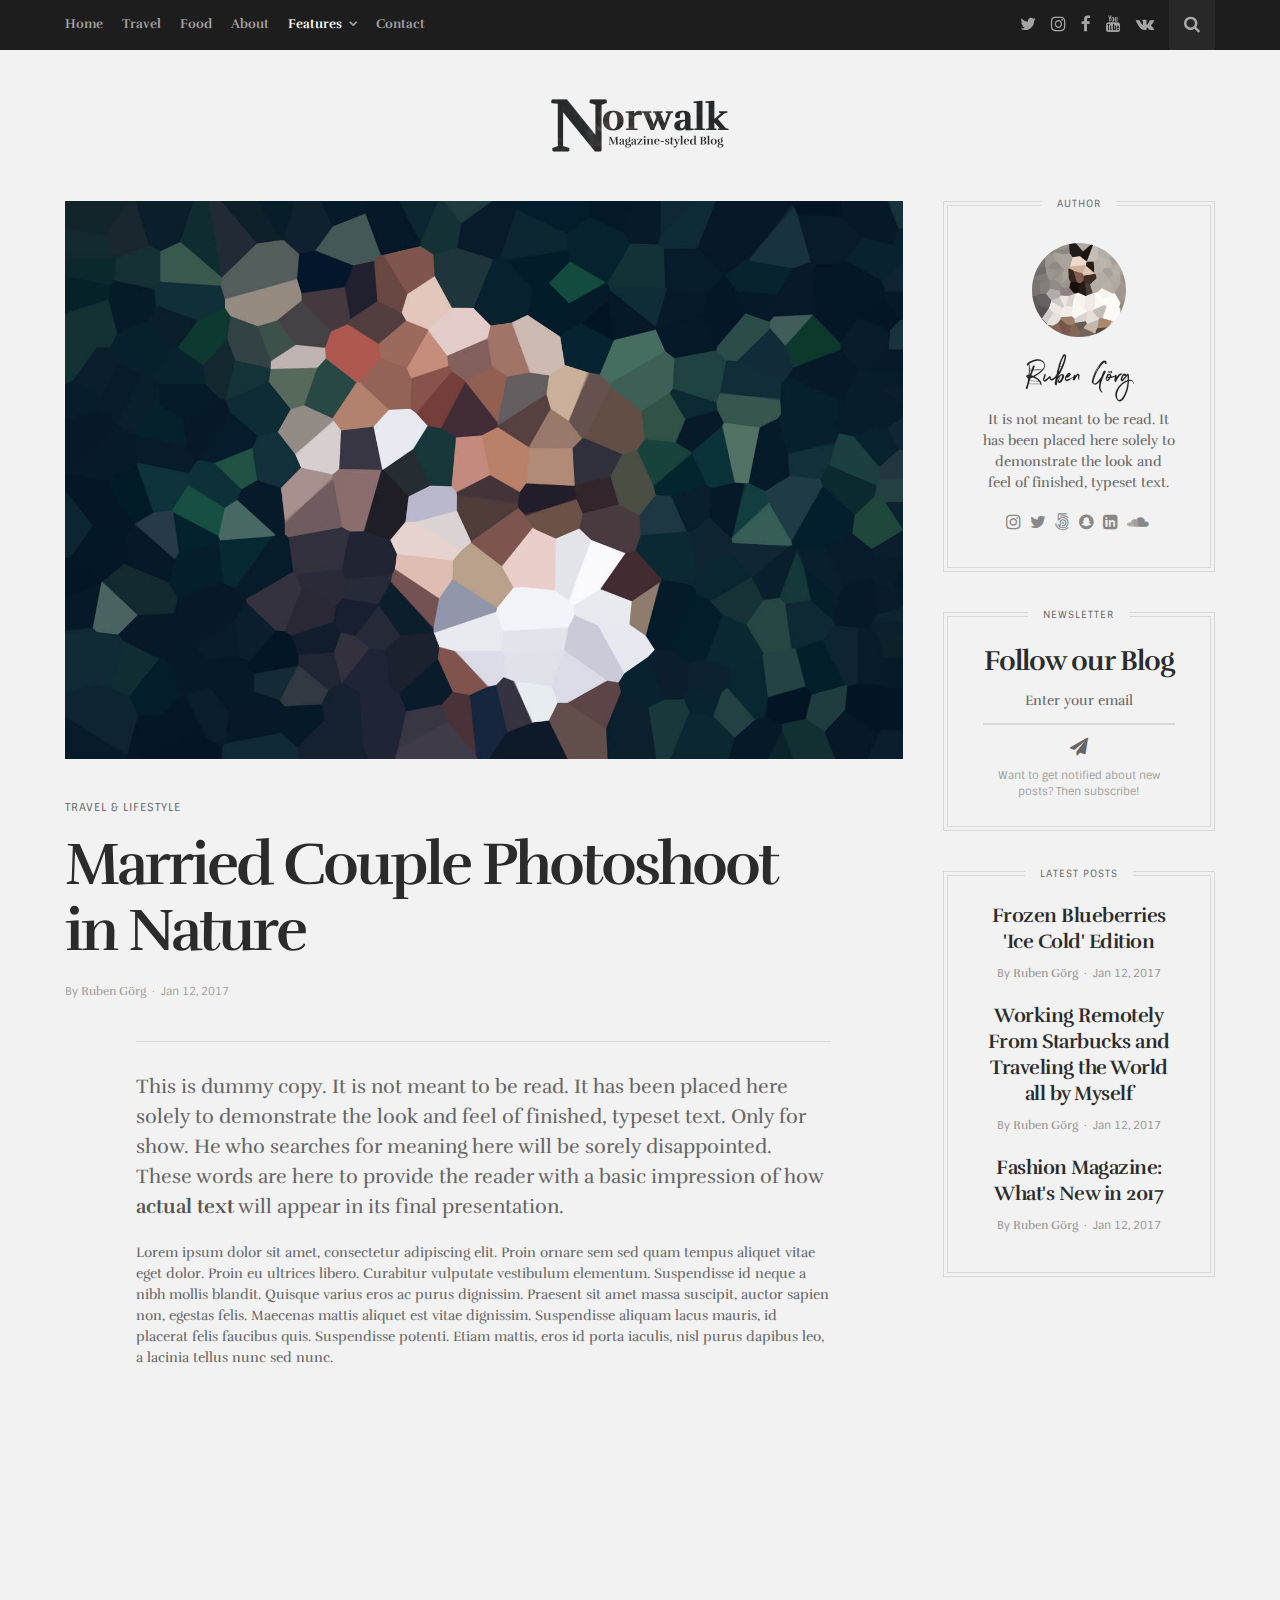
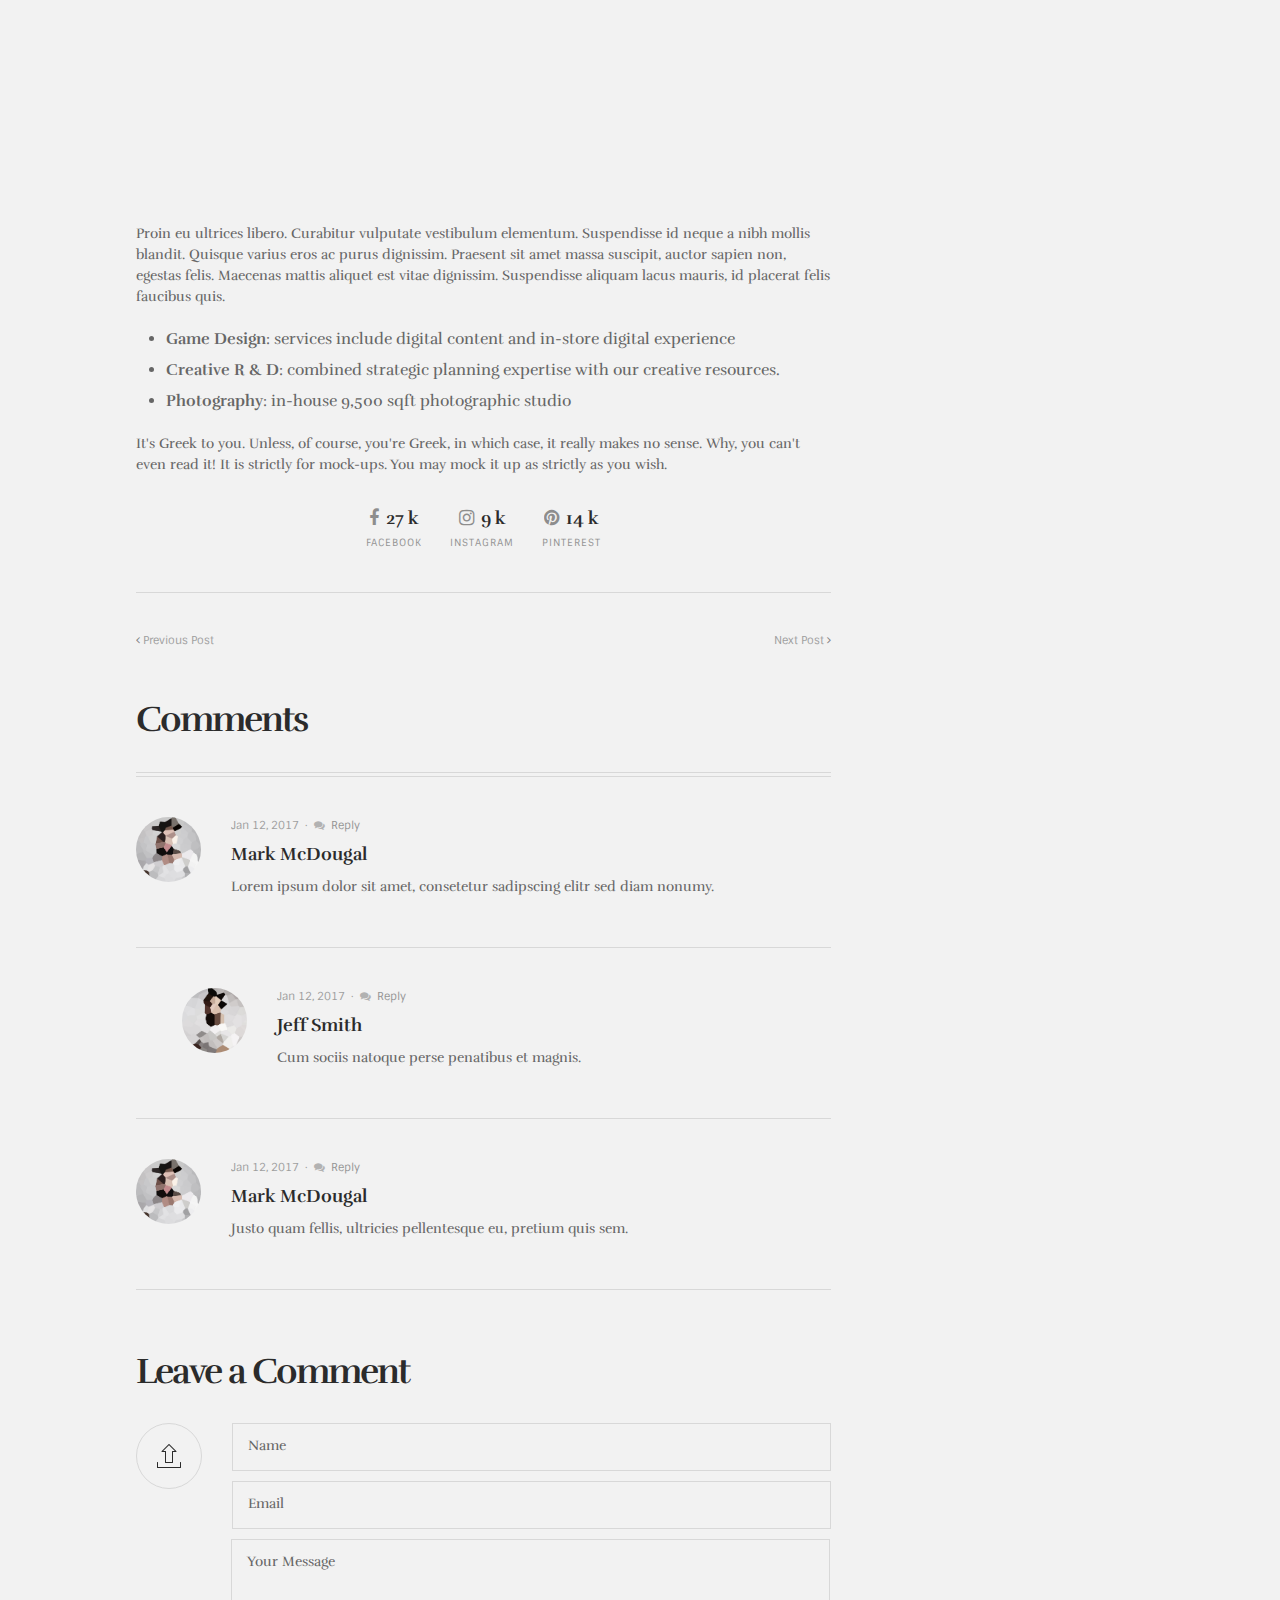
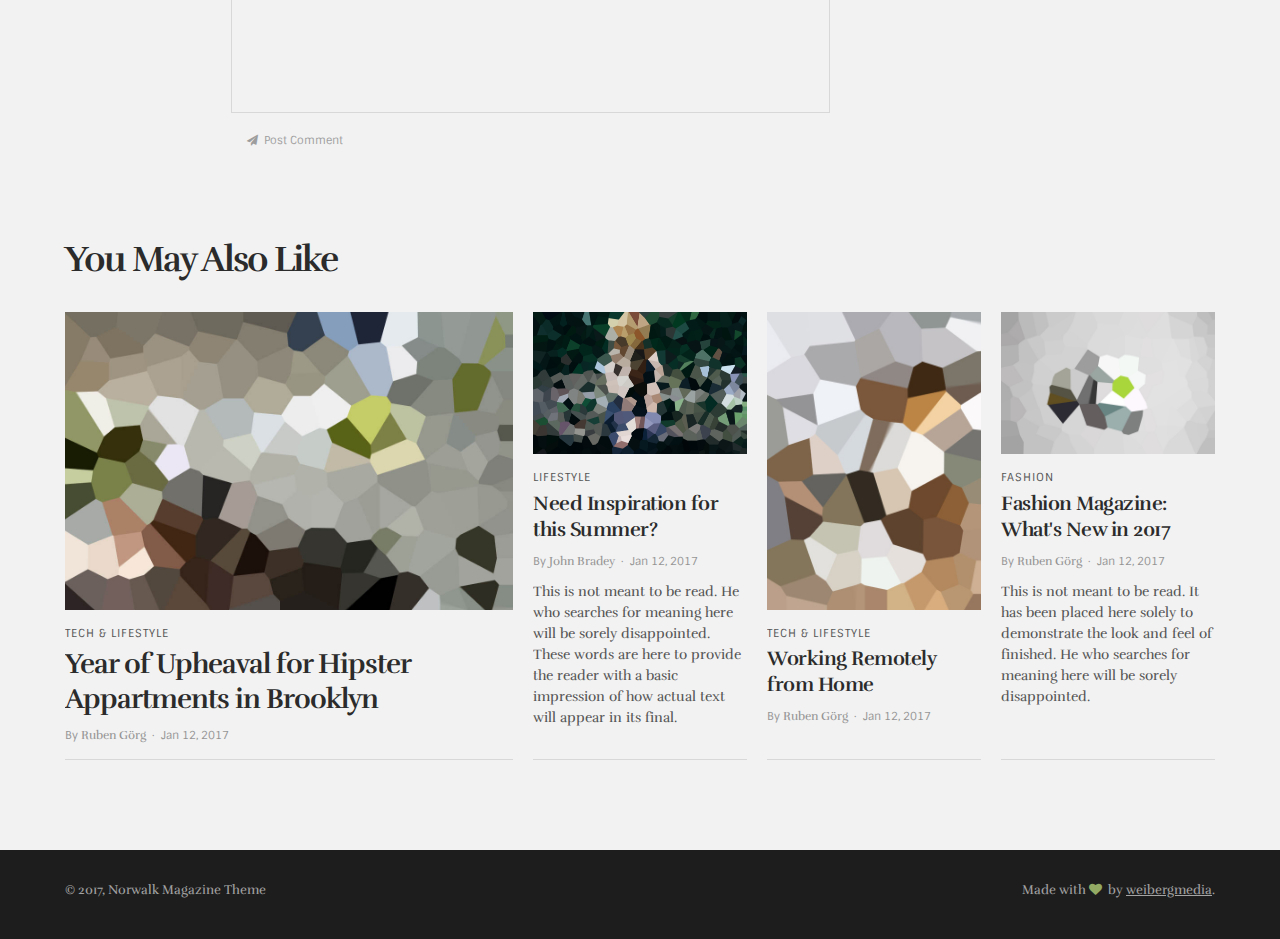
<file: post-1.html>
<!DOCTYPE html>
<html class="no-js" lang="en">
<head>
<meta charset="utf-8">
<title>Norwalk – Responsive HTML5 Magazine-Styled Blog</title>
<meta name="viewport" content="width=device-width, initial-scale=1, maximum-scale=1">
<meta name="author" content="weibergmedia">
<meta name="Description" content="Norwalk – Responsive HTML5 Magazine-Styled Blog &amp; Photography Portfolio">
<link href="css/reset.css" rel="stylesheet" type="text/css" media="screen" />
<link href="css/bootstrap.min.css" rel="stylesheet" />
<link href="css/font-awesome.min.css" rel="stylesheet" type="text/css" />
<link href="css/contact.css" rel="stylesheet" type="text/css" media="screen" />
<link href="css/styles.css" rel="stylesheet" type="text/css" media="screen" />
<link href="css/responsive.css" rel="stylesheet" type="text/css" media="screen" />
<link href="https://fonts.googleapis.com/css?family=Rufina" rel="stylesheet" />
<link href="https://fonts.googleapis.com/css?family=Sintony" rel="stylesheet" />
<script src="js/modernizr.js" type="text/javascript"></script>
</head>
<body class="post">
<div id="search-wrapper">
  <div class="parent">
    <div class="child centered with-bg">
      <input name="search" type="text" id="search" title="Type and hit enter" />
      <div class="clear"></div>
      <p class="close-search small">Close</p>
    </div>
  </div>
</div>

<!-- start main nav -->
<nav id="main-nav">
  <div class="container">
    <ul id="options" class="clearfix">
      <li> <a href="index.html">Home</a> </li>
      <li> <a href="travel.html">Travel</a></li>
      <li> <a href="food.html">Food</a> </li>
      <li> <a href="about.html">About</a> </li>
      <li> <a href="#" class="sub-nav-toggle selected">Features</a>
        <ul class="sub-nav hidden">
          <li> <a href="post-1.html" class="selected">Post 'Standard'</a> </li>
          <li> <a href="post-2.html">Post 'Travel'</a> </li>
          <li> <a href="post-3.html">Post 'Food'</a> </li>
        </ul>
      </li>
      <li> <a href="contact.html">Contact</a> </li>
    </ul>
    <ul class="social-list clearfix">
      <li> <a href="#"><i class="fa fa-twitter"></i></a> </li>
      <li> <a href="#"><i class="fa fa-instagram"></i></a> </li>
      <li> <a href="#"><i class="fa fa-facebook"></i></a> </li>
      <li> <a href="#"><i class="fa fa-youtube"></i></a> </li>
      <li> <a href="#"><i class="fa fa-vk"></i></a> </li>
      <li> <a href="#" class="search-button"><i class="fa fa-search"></i></a> </li>
    </ul>
  </div>
</nav>
<!-- end main nav -->
<div id="menu-button">
  <div id="nav-button"> <span class="nav-bar"></span> <span class="nav-bar"></span> <span class="nav-bar"></span> </div>
</div>
<div id="wrap">
  <div class="content-wrapper"> 
    
    <!-- start header -->
    <header id="header" class="clearfix">
      <h1 id="logo"><a href="index.html">Norwalk</a></h1>
    </header>
    <!-- end header --> 
    
    <!-- start content -->
    <div id="content">
      <div class="container clearfix">
        <div class="col-lg-9 extra-padding-right"> <img src="images/lifestyle01.jpg" alt="" />
          <div class="post-header">
            <p class="small">Travel &amp; Lifestyle</p>
            <h1>Married Couple Photoshoot <br />
              in Nature</h1>
            <p class="details">By <span class="serif">Ruben Görg</span> <span class="padding">&#183;</span> Jan 12, 2017</p>
          </div>
          <div class="row">
            <div class="col-lg-10 col-lg-offset-1">
              <div class="post-text">
                <p class="large">This is dummy copy. It is not meant to be read. It has been placed here solely to demonstrate the look and feel of finished, typeset text. Only for show. He who searches for meaning here will be sorely disappointed.  These words are here to provide the reader with a basic impression of how <strong>actual text</strong> will appear in its final presentation. </p>
                <p>Lorem ipsum dolor sit amet, consectetur adipiscing elit. Proin ornare sem sed quam tempus aliquet vitae eget dolor. Proin eu ultrices libero. Curabitur vulputate vestibulum elementum. Suspendisse id neque a nibh mollis blandit. Quisque varius eros ac purus dignissim. Praesent sit amet massa suscipit, auctor sapien non, egestas felis. Maecenas mattis aliquet est vitae dignissim. Suspendisse aliquam lacus mauris, id placerat felis faucibus quis. Suspendisse potenti. Etiam mattis, eros id porta iaculis, nisl purus dapibus leo, a lacinia tellus nunc sed nunc. </p>
                <div class="videoWrapper">
                  <iframe class="videos" src="http://player.vimeo.com/video/188726644?title=0&amp;byline=0&amp;portrait=0&amp;color=ffffff"></iframe>
                </div>
                <p> Proin eu ultrices libero. Curabitur vulputate vestibulum elementum. Suspendisse id neque a nibh mollis blandit. Quisque varius eros ac purus dignissim. Praesent sit amet massa suscipit, auctor sapien non, egestas felis. Maecenas mattis aliquet est vitae dignissim. Suspendisse aliquam lacus mauris, id placerat felis faucibus quis. </p>
                <ul class="unordered-list">
                  <li> <strong>Game Design</strong>: services include digital content and in-store digital experience</li>
                  <li> <strong>Creative R &amp; D</strong>: combined strategic planning expertise with our creative resources.</li>
                  <li> <strong>Photography</strong>: in-house 9,500 sqft photographic studio </li>
                </ul>
                <p>It's Greek to you. Unless, of course, you're Greek, in which case, it really makes no sense. Why, you can't even read it!  It is strictly for mock-ups. You may mock it up as strictly as you wish.</p>
                <div class="centered extra-padding-top"> <a href="#" title="" class="aligncenter"><span class="padding">
                  <h5 class="social-header"><i class="fa fa-facebook"></i> 27 k</h5>
                  <p class="small below-header smaller">Facebook</p>
                  </span></a> <a href="#" title="" class="aligncenter"><span class="padding">
                  <h5 class="social-header"><i class="fa fa-instagram"></i> 9 k</h5>
                  <p class="small below-header smaller">Instagram</p>
                  </span></a> <a href="#" title="" class="aligncenter"><span class="padding">
                  <h5 class="social-header"><i class="fa fa-pinterest"></i> 14 k</h5>
                  <p class="small below-header smaller">Pinterest</p>
                  </span></a> </div>
              </div>
              <div class="prev-next-wrapper clearfix"> <a href="#" title="" class="button alignleft"><i class="fa fa-angle-left"></i> Previous Post</a> <a href="#" title="" class="button alignright">Next Post <i class="fa fa-angle-right"></i></a> </div>
            </div>
          </div>
          <div class="row extra-padding-top">
            <div class="col-lg-10 col-lg-offset-1">
              <h2 class="header">Comments</h2>
              <div class="borderline"></div>
              <div class="comment clearfix">
                <div class="commenter-avatar"> <img alt="" src="images/about01.jpg" /> </div>
                <div class="comment-content">
                  <p class="details">Jan 12, 2017 <span class="padding">&#183;</span> <a href="#" title=""><i class="fa fa-comments"></i> Reply</a></p>
                  <h5>Mark McDougal</h5>
                  <p>Lorem ipsum dolor sit amet, consetetur sadipscing elitr sed diam nonumy.</p>
                </div>
              </div>
              <div class="comment reply level-1 clearfix">
                <div class="commenter-avatar"> <img alt="" src="images/about03.jpg" /> </div>
                <div class="comment-content">
                  <p class="details">Jan 12, 2017 <span class="padding">&#183;</span> <a href="#" title=""><i class="fa fa-comments"></i> Reply</a></p>
                  <h5>Jeff Smith</h5>
                  <p>Cum sociis natoque perse penatibus et magnis.</p>
                </div>
              </div>
              <div class="comment last clearfix">
                <div class="commenter-avatar"> <img alt="" src="images/about01.jpg" /> </div>
                <div class="comment-content">
                  <p class="details">Jan 12, 2017 <span class="padding">&#183;</span> <a href="#" title=""><i class="fa fa-comments"></i> Reply</a></p>
                  <h5>Mark McDougal</h5>
                  <p>Justo quam fellis, ultricies pellentesque eu, pretium quis sem.</p>
                </div>
              </div>
              <h2 class="header">Leave a Comment</h2>
              <div class="comment-form-wrapper"> <a href="#" title="">
                <div class="comment-form-icon-wrapper"></div>
                </a>
                <form class="comment-form" method="post" action="contact.php" name="contactform" id="contactform" autocomplete="off">
                  <input name="name" type="text" id="name" size="30" title="Name" />
                  <input name="email" type="text" id="email" size="30" title="Email" />
                  <textarea name="comments" cols="40" rows="3" id="comments" title="Your Message"></textarea>
                  <div class="input-wrapper">
                    <input type="submit" class="submit-btn" value="Post Comment" id="submit" name="Submit" />
                    <span id="message"></span></div>
                </form>
              </div>
            </div>
          </div>
        </div>
        <div class="col-lg-3">
          <aside>
            <div class="borders complete up-top centered">
              <div class="second-borders">
                <p class="small smaller"><span>Author</span></p>
                <div class="avatar larger"> <img alt="" src="images/about02.jpg" /> </div>
                <div class="clear"></div>
                <div class="signature"></div>
                <p>It is not meant to be read. It has been placed here solely to demonstrate the look and feel of finished, typeset text.</p>
                <ul class="social-list clearfix">
                  <li> <a href="#"> <i class="fa fa-instagram"></i> </a> </li>
                  <li> <a href="#"><i class="fa fa-twitter"></i> </a> </li>
                  <li> <a href="#"><i class="fa fa-500px"></i> </a> </li>
                  <li> <a href="#"><i class="fa fa-snapchat"></i> </a> </li>
                  <li> <a href="#"><i class="fa fa-linkedin-square"></i> </a> </li>
                  <li> <a href="#"><i class="fa fa-soundcloud"></i> </a> </li>
                </ul>
              </div>
            </div>
          </aside>
          <aside>
            <div class="borders complete up-top centered">
              <div class="second-borders">
                <p class="small smaller"><span>Newsletter</span></p>
                <h3>Follow our Blog</h3>
                <form class="form-part newsletter" method="post" action="newsletter.php" name="newsletterform" id="newsletterform" autocomplete="off">
                  <input name="newsletter-email" type="text" id="newsletter-email" size="30" title="Enter your email" />
                  <div class="input-wrapper clearfix"> <span id="newsletter-message"></span>
                    <div class="clear"></div>
                    <div class="send-btn-wrapper">
                      <input type="submit" class="send-btn" value="Submit" id="newsletter-submit" />
                    </div>
                  </div>
                </form>
                <p class="details">Want to get notified about new posts? Then subscribe!</p>
              </div>
            </div>
          </aside>
          <aside>
            <div class="borders complete up-top centered">
              <div class="second-borders">
                <p class="small smaller"><span>Latest Posts</span></p>
                <a href="#" class="latest-posts">
                <h4><span class="underline">Frozen Blueberries<br />
                  'Ice Cold' Edition</span></h4>
                <p class="details">By <span class="serif">Ruben Görg</span> <span class="padding">&#183;</span> Jan 12, 2017</p>
                </a> <a href="#" class="latest-posts">
                <h4><span class="underline">Working Remotely From Starbucks and Traveling the World all by Myself</span></h4>
                <p class="details">By <span class="serif">Ruben Görg</span> <span class="padding">&#183;</span> Jan 12, 2017</p>
                </a> <a href="#" class="latest-posts">
                <h4><span class="underline">Fashion Magazine: What's New in 2017</span></h4>
                <p class="details">By <span class="serif">Ruben Görg</span> <span class="padding">&#183;</span> Jan 12, 2017</p>
                </a> </div>
            </div>
          </aside>
        </div>
        <div class="col-lg-12">
          <h2 class="header">You May Also Like</h2>
        </div>
      </div>
      <div id="container" class="container clearfix at-bottom">
        <div class="element clearfix col--2-2 home"> <a href="post.html" title="">
          <div class="borders"> <img src="images/pic13.jpg" alt="" />
            <p class="small">Tech &amp; Lifestyle</p>
            <h3><span class="underline">Year of Upheaval for Hipster Appartments in Brooklyn</span></h3>
            <p class="details">By <span class="serif">Ruben Görg</span> <span class="padding">&#183;</span> Jan 12, 2017</p>
          </div>
          </a> </div>
        <div class="element clearfix col--1-2 home"> <a href="post.html" title="">
          <div class="borders"> <img src="images/fullscreen11.jpg" alt="" />
            <p class="small">Lifestyle</p>
            <h4><span class="underline">Need Inspiration for this Summer?</span></h4>
            <p class="details">By <span class="serif">John Bradey</span> <span class="padding">&#183;</span> Jan 12, 2017</p>
            <p>This is not meant to be read. He who searches for meaning here will be sorely disappointed. These words are here to provide the reader with a basic impression of how actual text will appear in its final.</p>
          </div>
          </a> </div>
        <div class="element clearfix col--1-2 home"> <a href="post.html" title="">
          <div class="borders"> <img src="images/image06.jpg" alt="" />
            <p class="small">Tech &amp; Lifestyle</p>
            <h4><span class="underline">Working Remotely from Home</span></h4>
            <p class="details">By <span class="serif">Ruben Görg</span> <span class="padding">&#183;</span> Jan 12, 2017</p>
          </div>
          </a> </div>
        <div class="element clearfix col--1-2 home hidden-md hidden-xs"> <a href="post.html" title="">
          <div class="borders"> <img src="images/pic11.jpg" alt="" />
            <p class="small">Fashion</p>
            <h4><span class="underline">Fashion Magazine: What's New in 2017</span></h4>
            <p class="details">By <span class="serif">Ruben Görg</span> <span class="padding">&#183;</span> Jan 12, 2017</p>
            <p>This is not meant to be read. It has been placed here solely to demonstrate the look and feel of finished. He who searches for meaning here will be sorely disappointed.</p>
          </div>
          </a></div>
      </div>
    </div>
    <!-- end content --> 
  </div>
  <!-- end content-wrapper --> 
</div>
<!-- end wrap -->
<footer id="footer">
  <div class="container clearfix">
    <p class="alignleft">© 2017, Norwalk Magazine Theme</p>
    <p class="alignright">Made with <i class="fa fa-heart"></i> by <a href="http://www.weibergmedia.com" data-title="Premium HTML5 Website Templates">weibergmedia</a>.</p>
  </div>
</footer>
<script src="js/jquery-1.12.4.min.js" type="text/javascript"></script> 
<script src="js/jquery-easing-1.3.js" type="text/javascript"></script> 
<script src="js/jquery.touchSwipe.min.js" type="text/javascript"></script> 
<script src="js/jquery.isotope2.min.js" type="text/javascript"></script> 
<script src="js/packery-mode.pkgd.min.js" type="text/javascript"></script> 
<script src="js/jquery.isotope.load.js" type="text/javascript"></script> 
<script src="js/main.js" type="text/javascript"></script> 
<script src="js/jquery.form.js" type="text/javascript"></script> 
<script src="js/input.fields.js" type="text/javascript"></script> 
<script src="js/preloader.js" type="text/javascript"></script> 
<script src="js/bootstrap.min.js" type="text/javascript"></script> 
<script src="js/jquery.fitvids.js" type="text/javascript"></script>
</body>
</html>
</file>
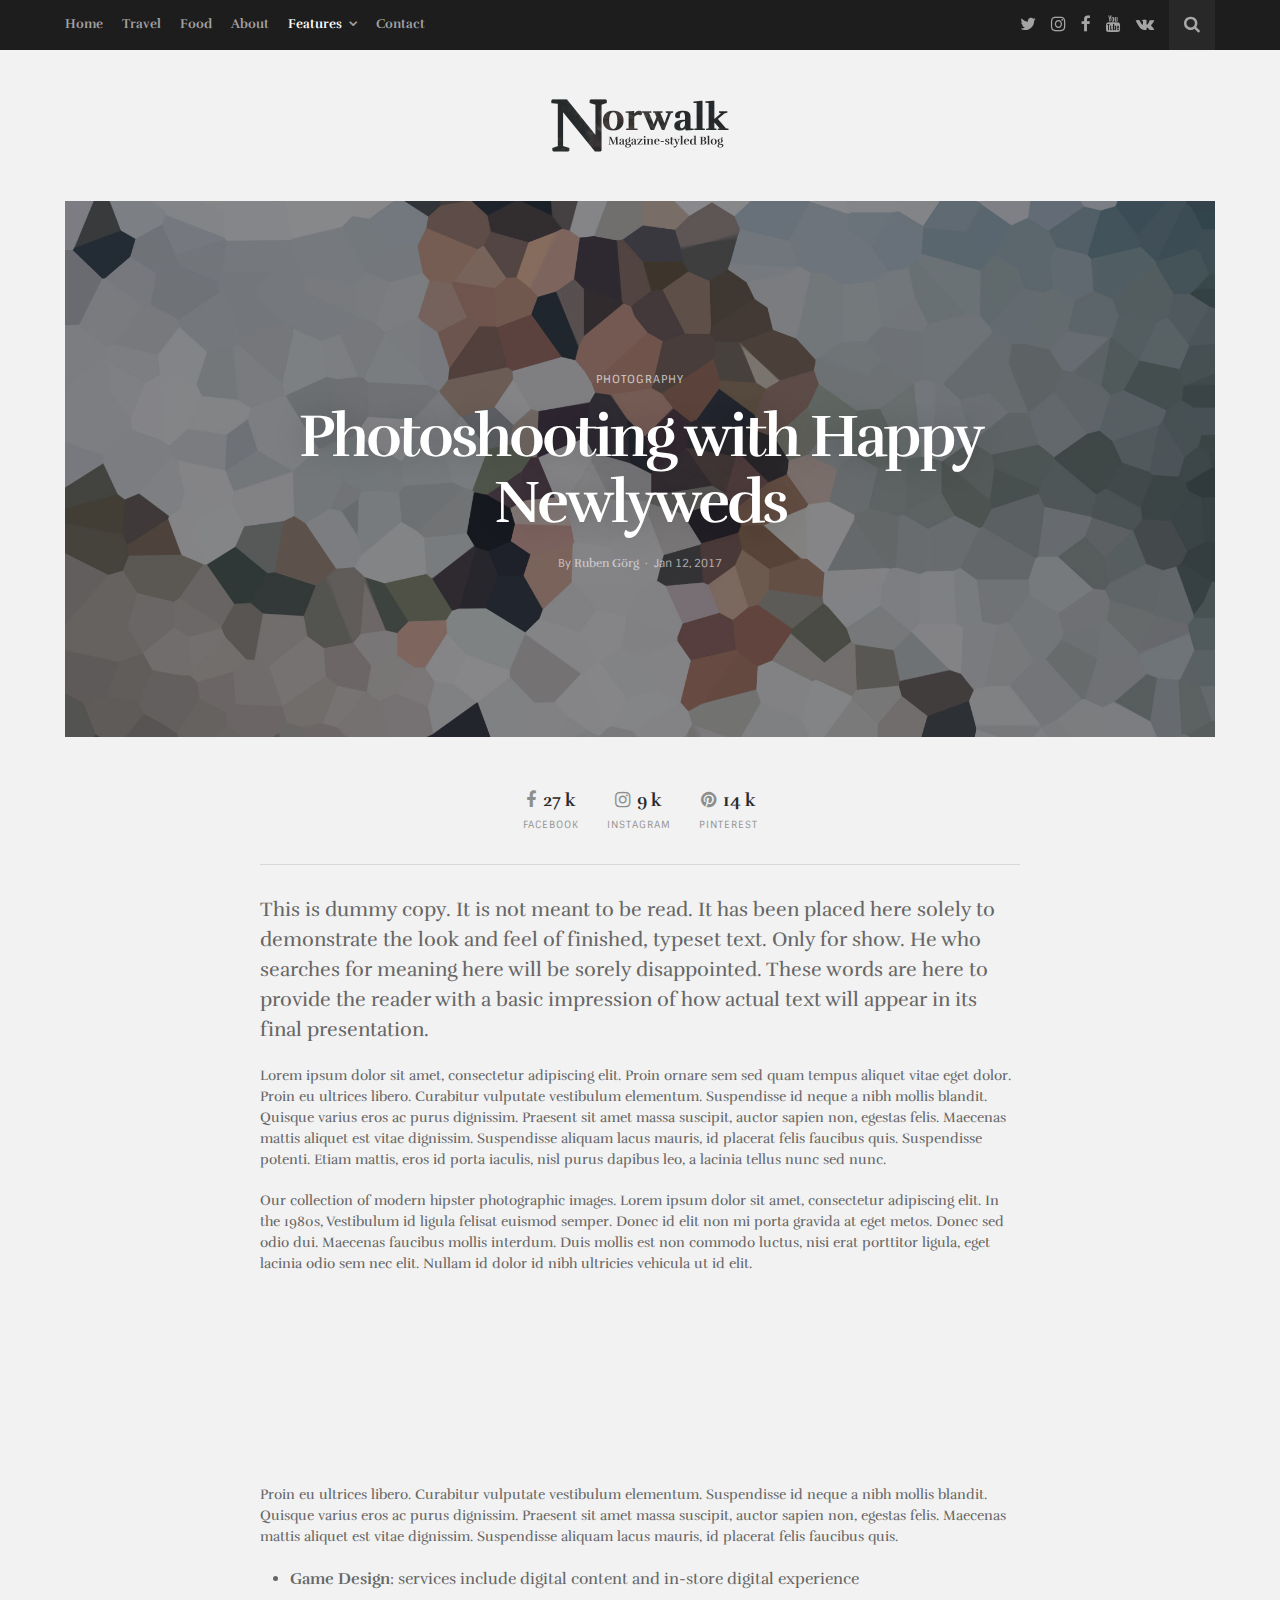
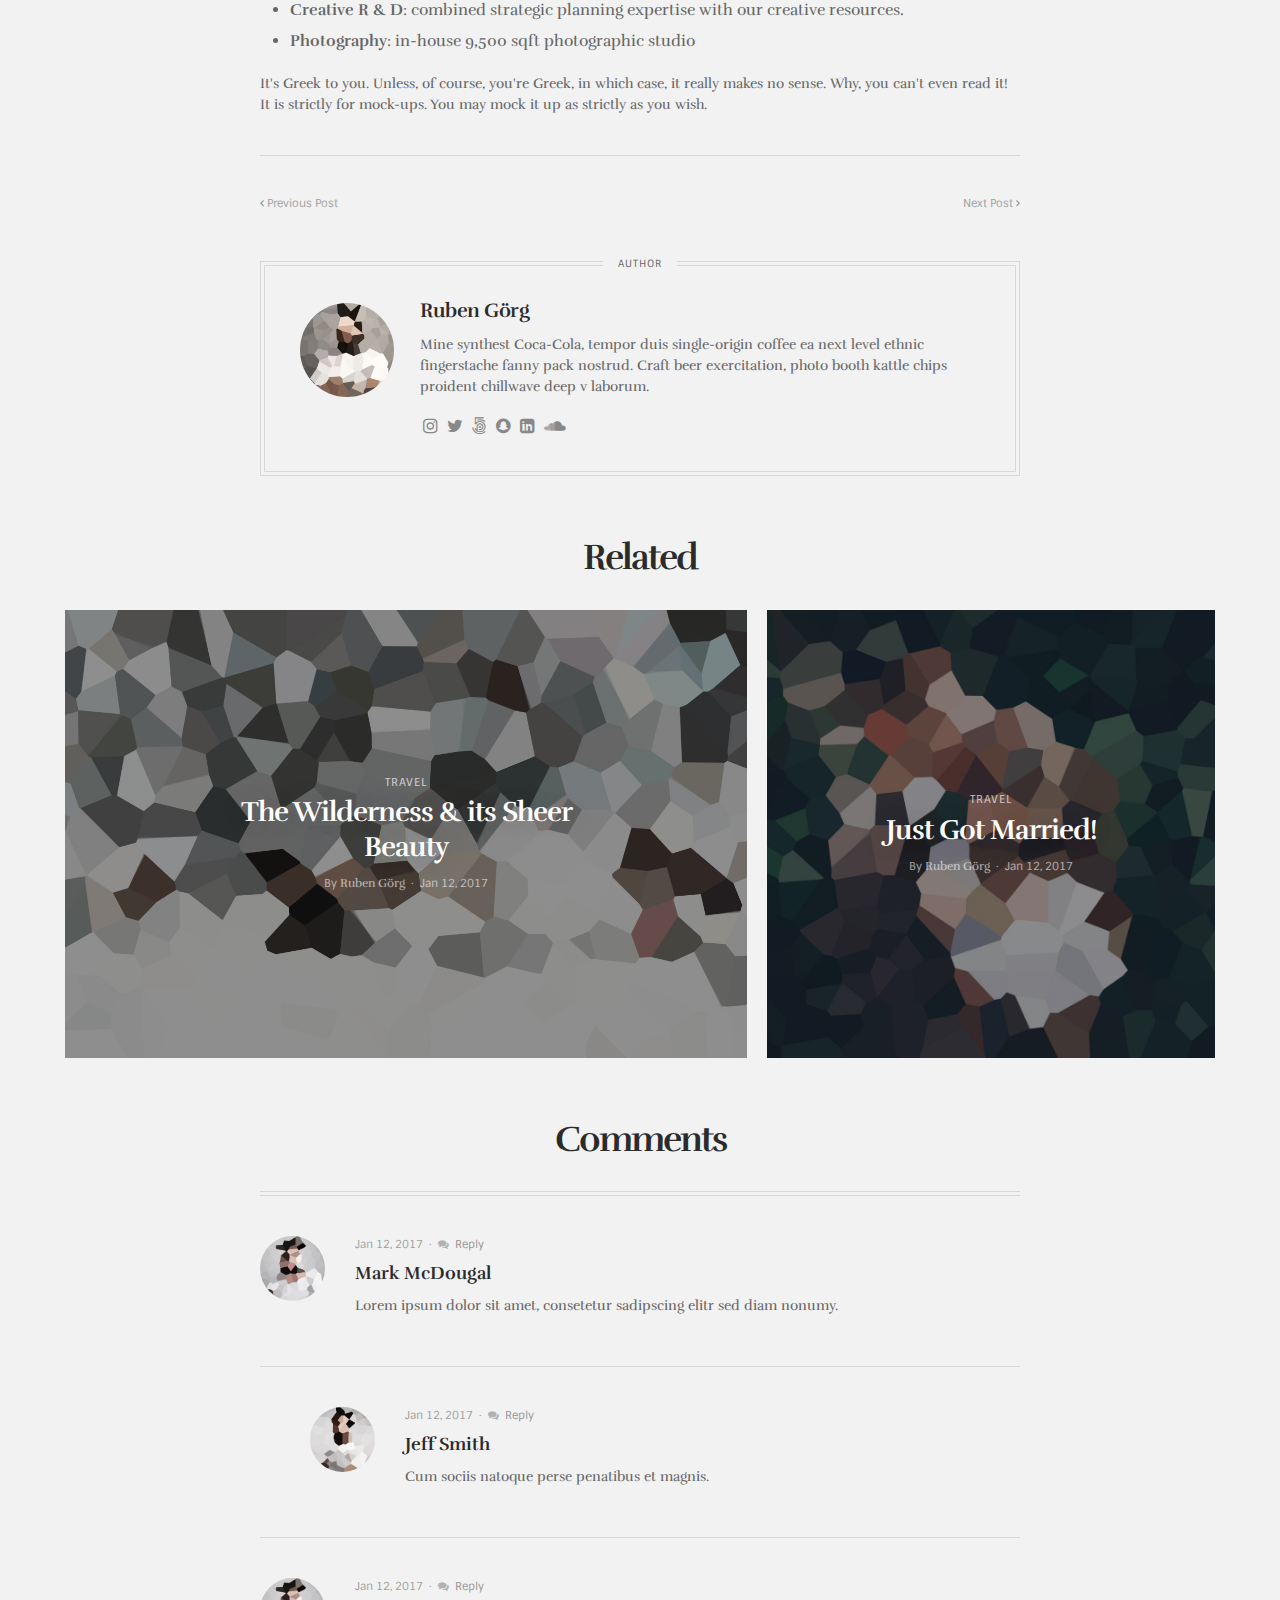
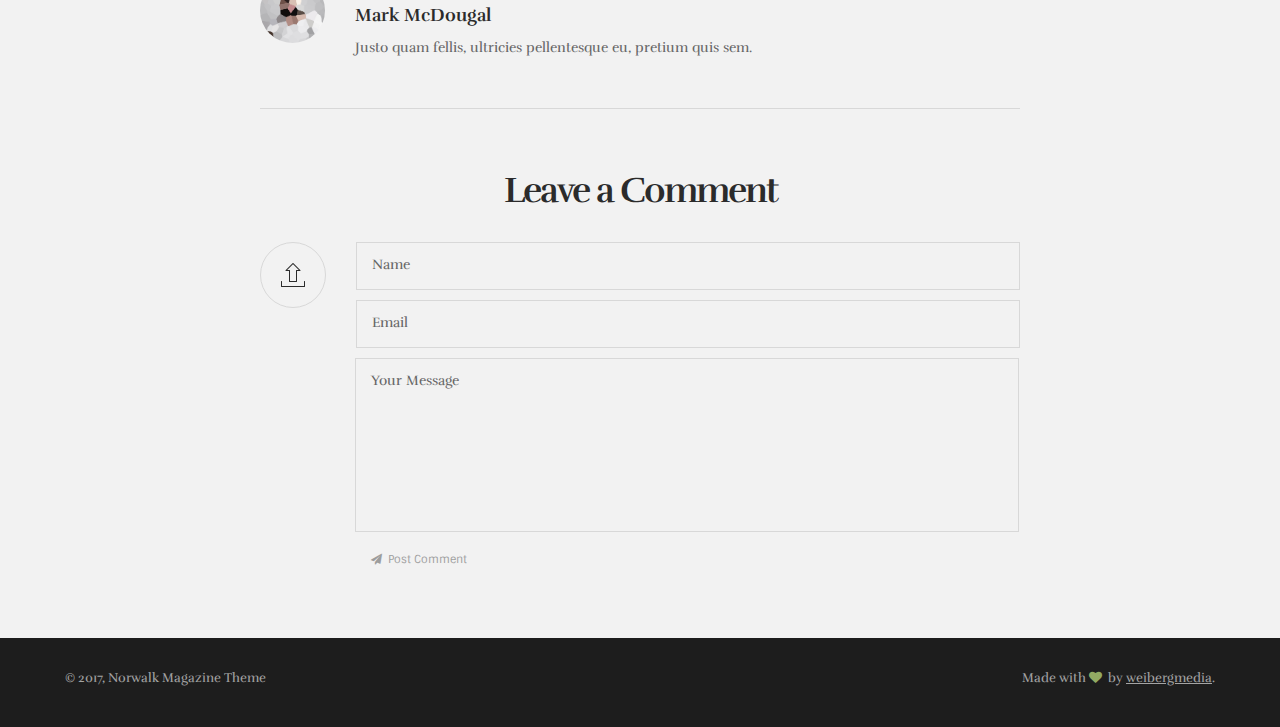
<file: post-2.html>
<!DOCTYPE html>
<html class="no-js" lang="en">
<head>
<meta charset="utf-8">
<title>Norwalk – Responsive HTML5 Magazine-Styled Blog</title>
<meta name="viewport" content="width=device-width, initial-scale=1, maximum-scale=1">
<meta name="author" content="weibergmedia">
<meta name="Description" content="Norwalk – Responsive HTML5 Magazine-Styled Blog &amp; Photography Portfolio">
<link href="css/reset.css" rel="stylesheet" type="text/css" media="screen" />
<link href="css/bootstrap.min.css" rel="stylesheet" />
<link href="css/font-awesome.min.css" rel="stylesheet" type="text/css" />
<link href="css/contact.css" rel="stylesheet" type="text/css" media="screen" />
<link href="css/styles.css" rel="stylesheet" type="text/css" media="screen" />
<link href="css/responsive.css" rel="stylesheet" type="text/css" media="screen" />
<link href="https://fonts.googleapis.com/css?family=Rufina" rel="stylesheet" />
<link href="https://fonts.googleapis.com/css?family=Sintony" rel="stylesheet" />
<script src="js/modernizr.js" type="text/javascript"></script>
</head>
<body class="post">
<div id="search-wrapper">
  <div class="parent">
    <div class="child centered with-bg">
      <input name="search" type="text" id="search" title="Type and hit enter" />
      <div class="clear"></div>
      <p class="close-search small">Close</p>
    </div>
  </div>
</div>

<!-- start main nav -->
<nav id="main-nav">
  <div class="container">
    <ul id="options" class="clearfix">
      <li> <a href="index.html">Home</a> </li>
      <li> <a href="travel.html">Travel</a></li>
      <li> <a href="food.html">Food</a> </li>
      <li> <a href="about.html">About</a> </li>
      <li> <a href="#" class="sub-nav-toggle selected">Features</a>
        <ul class="sub-nav hidden">
          <li> <a href="post-1.html">Post 'Standard'</a> </li>
          <li> <a href="post-2.html" class="selected">Post 'Travel'</a> </li>
          <li> <a href="post-3.html">Post 'Food'</a> </li>
        </ul>
      </li>
      <li> <a href="contact.html">Contact</a> </li>
    </ul>
    <ul class="social-list clearfix">
      <li> <a href="#"><i class="fa fa-twitter"></i></a> </li>
      <li> <a href="#"><i class="fa fa-instagram"></i></a> </li>
      <li> <a href="#"><i class="fa fa-facebook"></i></a> </li>
      <li> <a href="#"><i class="fa fa-youtube"></i></a> </li>
      <li> <a href="#"><i class="fa fa-vk"></i></a> </li>
      <li> <a href="#" class="search-button"><i class="fa fa-search"></i></a> </li>
    </ul>
  </div>
</nav>
<!-- end main nav -->
<div id="menu-button">
  <div id="nav-button"> <span class="nav-bar"></span> <span class="nav-bar"></span> <span class="nav-bar"></span> </div>
</div>
<div id="wrap">
  <div class="content-wrapper"> 
    
    <!-- start header -->
    <header id="header" class="clearfix">
      <h1 id="logo"><a href="index.html">Norwalk</a></h1>
    </header>
    <!-- end header --> 
    
    <!-- start content -->
    <div id="content">
      <div class="container clearfix">
        <div class="col-lg-12">
          <div class="with-bg post-image">
            <div class="borders big-header">
              <div class="background-image11"></div>
              <div class="overlay"></div>
              <p class="small">Photography</p>
              <h1><span class="underline">Photoshooting with Happy Newlyweds</span></h1>
              <p class="details">By <span class="serif">Ruben Görg</span> <span class="padding">&#183;</span> Jan 12, 2017</p>
            </div>
          </div>
        </div>
        <div class="col-lg-8 col-lg-offset-2">
          <div class="centered extra-padding-top"> <a href="#" title="" class="aligncenter"><span class="padding">
            <h5 class="social-header"><i class="fa fa-facebook"></i> 27 k</h5>
            <p class="small below-header smaller">Facebook</p>
            </span></a> <a href="#" title="" class="aligncenter"><span class="padding">
            <h5 class="social-header"><i class="fa fa-instagram"></i> 9 k</h5>
            <p class="small below-header smaller">Instagram</p>
            </span></a> <a href="#" title="" class="aligncenter"><span class="padding">
            <h5 class="social-header"><i class="fa fa-pinterest"></i> 14 k</h5>
            <p class="small below-header smaller">Pinterest</p>
            </span></a> </div>
          <div class="clear"></div>
          <div class="post-text">
            <p class="large">This is dummy copy. It is not meant to be read. It has been placed here solely to demonstrate the look and feel of finished, typeset text. Only for show. He who searches for meaning here will be sorely disappointed.  These words are here to provide the reader with a basic impression of how actual text will appear in its final presentation. </p>
            <p>Lorem ipsum dolor sit amet, consectetur adipiscing elit. Proin ornare sem sed quam tempus aliquet vitae eget dolor. Proin eu ultrices libero. Curabitur vulputate vestibulum elementum. Suspendisse id neque a nibh mollis blandit. Quisque varius eros ac purus dignissim. Praesent sit amet massa suscipit, auctor sapien non, egestas felis. Maecenas mattis aliquet est vitae dignissim. Suspendisse aliquam lacus mauris, id placerat felis faucibus quis. Suspendisse potenti. Etiam mattis, eros id porta iaculis, nisl purus dapibus leo, a lacinia tellus nunc sed nunc. </p>
            <p>Our collection of modern hipster photographic images. Lorem ipsum dolor sit amet, consectetur adipiscing elit. In the 1980s, Vestibulum id ligula felisat euismod semper. Donec id elit non mi porta gravida at eget metos. Donec sed odio dui. Maecenas faucibus mollis interdum. Duis mollis est non commodo luctus, nisi erat porttitor ligula, eget lacinia odio sem nec elit. Nullam id dolor id nibh ultricies vehicula ut id elit.</p>
            <div class="musicWrapper">
              <iframe src="https://w.soundcloud.com/player/?visual=false&url=http%3A%2F%2Fapi.soundcloud.com%2Fplaylists%2F75433453&show_artwork=true&color=0cb4ce&auto_play=false&hide_related=false&show_comments=true&show_user=true&show_reposts=false"></iframe>
            </div>
            <p> Proin eu ultrices libero. Curabitur vulputate vestibulum elementum. Suspendisse id neque a nibh mollis blandit. Quisque varius eros ac purus dignissim. Praesent sit amet massa suscipit, auctor sapien non, egestas felis. Maecenas mattis aliquet est vitae dignissim. Suspendisse aliquam lacus mauris, id placerat felis faucibus quis. </p>
            <ul class="unordered-list">
              <li> <strong>Game Design</strong>: services include digital content and in-store digital experience</li>
              <li> <strong>Creative R &amp; D</strong>: combined strategic planning expertise with our creative resources.</li>
              <li> <strong>Photography</strong>: in-house 9,500 sqft photographic studio </li>
            </ul>
            <p>It's Greek to you. Unless, of course, you're Greek, in which case, it really makes no sense. Why, you can't even read it!  It is strictly for mock-ups. You may mock it up as strictly as you wish.</p>
          </div>
          <div class="prev-next-wrapper clearfix"> <a href="#" title="" class="button alignleft"><i class="fa fa-angle-left"></i> Previous Post</a> <a href="#" title="" class="button alignright">Next Post <i class="fa fa-angle-right"></i></a> </div>
          <div class="break"></div>
          <aside class="extra-padding-top">
            <div class="borders complete up-top">
              <div class="second-borders">
                <p class="small smaller"><span>Author</span></p>
                <div class="avatar author"><img src="images/about02.jpg" alt="" /></div>
                <div class="left-to-avatar">
                  <h4>Ruben Görg</h4>
                  <p>Mine synthest Coca-Cola, tempor duis single-origin coffee ea next level ethnic fingerstache fanny pack nostrud. Craft beer exercitation, photo booth kattle chips proident chillwave deep v laborum.</p>
                  <ul class="social-list clearfix">
                    <li> <a href="#"> <i class="fa fa-instagram"></i> </a> </li>
                    <li> <a href="#"><i class="fa fa-twitter"></i> </a> </li>
                    <li> <a href="#"><i class="fa fa-500px"></i> </a> </li>
                    <li> <a href="#"><i class="fa fa-snapchat"></i> </a> </li>
                    <li> <a href="#"><i class="fa fa-linkedin-square"></i> </a> </li>
                    <li> <a href="#"><i class="fa fa-soundcloud"></i> </a> </li>
                  </ul>
                </div>
              </div>
            </div>
          </aside>
        </div>
        <div class="col-lg-12">
          <div class="centered">
            <h2 class="header">Related</h2>
          </div>
        </div>
      </div>
      <div id="container" class="container clearfix large-bg-tiles">
        <div class="element clearfix col--3-2 home with-bg"> <a href="post-2.html" title="">
          <div class="borders">
            <div class="background-image10"></div>
            <div class="overlay"></div>
            <div class="parent">
              <div class="child">
                <p class="small">Travel</p>
                <h3><span class="underline">The Wilderness &amp; its Sheer Beauty</span></h3>
                <p class="details">By <span class="serif">Ruben Görg</span> <span class="padding">&#183;</span> Jan 12, 2017</p>
              </div>
            </div>
          </div>
          </a> </div>
        <div class="element clearfix col--2-2 home with-bg"> <a href="post-2.html" title="">
          <div class="borders">
            <div class="background-image9"></div>
            <div class="overlay"></div>
            <div class="parent">
              <div class="child">
                <p class="small">Travel</p>
                <h3><span class="underline">Just Got Married!</span></h3>
                <p class="details">By <span class="serif">Ruben Görg</span> <span class="padding">&#183;</span> Jan 12, 2017</p>
              </div>
            </div>
          </div>
          </a> </div>
      </div>
      <div class="container clearfix">
        <div class="col-lg-8 col-lg-offset-2">
          <div class="centered">
            <h2 class="header">Comments</h2>
          </div>
          <div class="borderline"></div>
          <div class="comment clearfix">
            <div class="commenter-avatar"> <img alt="" src="images/about01.jpg" /> </div>
            <div class="comment-content">
              <p class="details">Jan 12, 2017 <span class="padding">&#183;</span> <a href="#" title=""><i class="fa fa-comments"></i> Reply</a></p>
              <h5>Mark McDougal</h5>
              <p>Lorem ipsum dolor sit amet, consetetur sadipscing elitr sed diam nonumy.</p>
            </div>
          </div>
          <div class="comment reply level-1 clearfix">
            <div class="commenter-avatar"> <img alt="" src="images/about03.jpg" /> </div>
            <div class="comment-content">
              <p class="details">Jan 12, 2017 <span class="padding">&#183;</span> <a href="#" title=""><i class="fa fa-comments"></i> Reply</a></p>
              <h5>Jeff Smith</h5>
              <p>Cum sociis natoque perse penatibus et magnis.</p>
            </div>
          </div>
          <div class="comment last clearfix">
            <div class="commenter-avatar"> <img alt="" src="images/about01.jpg" /> </div>
            <div class="comment-content">
              <p class="details">Jan 12, 2017 <span class="padding">&#183;</span> <a href="#" title=""><i class="fa fa-comments"></i> Reply</a></p>
              <h5>Mark McDougal</h5>
              <p>Justo quam fellis, ultricies pellentesque eu, pretium quis sem.</p>
            </div>
          </div>
          <div class="centered">
            <h2 class="header">Leave a Comment</h2>
          </div>
          <div class="comment-form-wrapper"> <a href="#" title="">
            <div class="comment-form-icon-wrapper"></div>
            </a>
            <form class="comment-form" method="post" action="contact.php" name="contactform" id="contactform" autocomplete="off">
              <input name="name" type="text" id="name" size="30" title="Name" />
              <input name="email" type="text" id="email" size="30" title="Email" />
              <textarea name="comments" cols="40" rows="3" id="comments" title="Your Message"></textarea>
              <div class="input-wrapper">
                <input type="submit" class="submit-btn" value="Post Comment" id="submit" name="Submit" />
                <span id="message"></span></div>
            </form>
          </div>
        </div>
      </div>
    </div>
    <!-- end content --> 
  </div>
  <!-- end content-wrapper --> 
</div>
<!-- end wrap -->
<footer id="footer">
  <div class="container clearfix">
    <p class="alignleft">© 2017, Norwalk Magazine Theme</p>
    <p class="alignright">Made with <i class="fa fa-heart"></i> by <a href="http://www.weibergmedia.com" data-title="Premium HTML5 Website Templates">weibergmedia</a>.</p>
  </div>
</footer>
<script src="js/jquery-1.12.4.min.js" type="text/javascript"></script> 
<script src="js/jquery-easing-1.3.js" type="text/javascript"></script> 
<script src="js/jquery.touchSwipe.min.js" type="text/javascript"></script> 
<script src="js/jquery.isotope2.min.js" type="text/javascript"></script> 
<script src="js/packery-mode.pkgd.min.js" type="text/javascript"></script> 
<script src="js/jquery.isotope.load.js" type="text/javascript"></script> 
<script src="js/main.js" type="text/javascript"></script> 
<script src="js/jquery.form.js" type="text/javascript"></script> 
<script src="js/input.fields.js" type="text/javascript"></script> 
<script src="js/preloader.js" type="text/javascript"></script> 
<script src="js/bootstrap.min.js" type="text/javascript"></script>
</body>
</html>
</file>
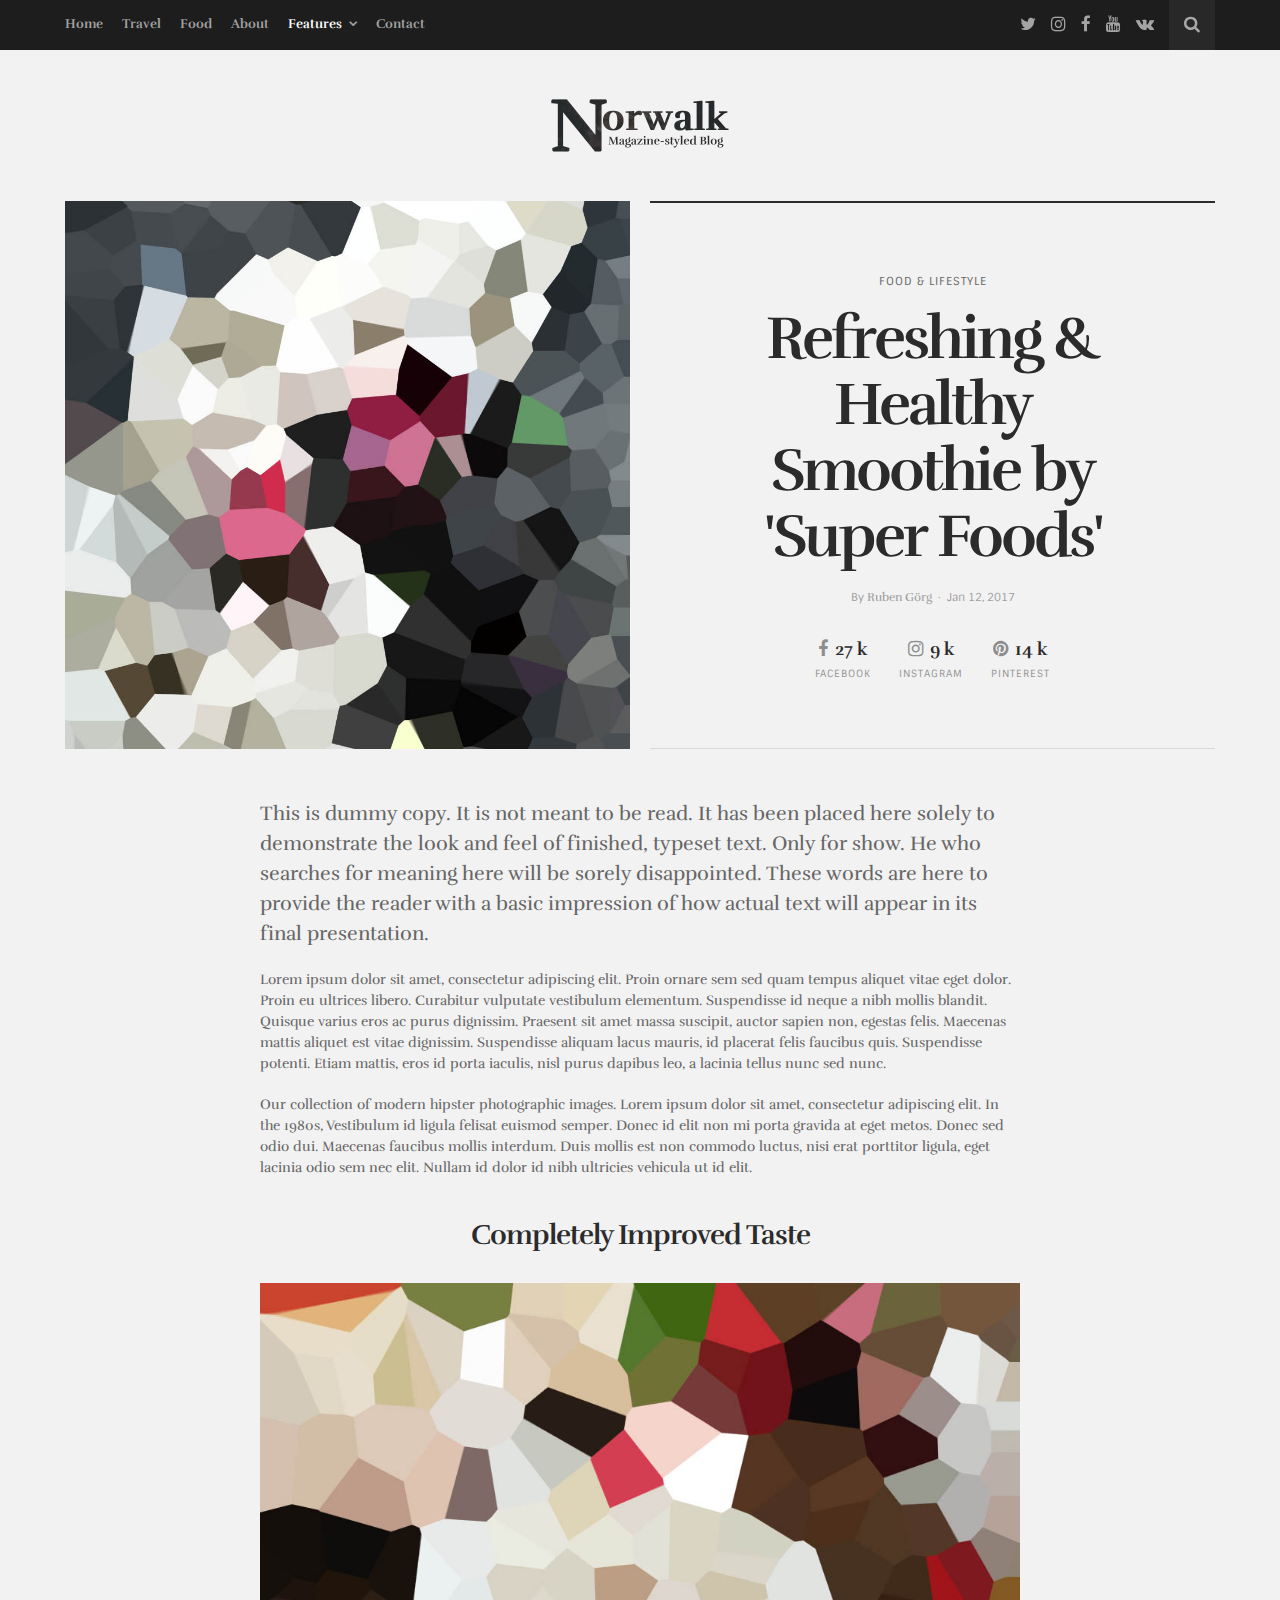
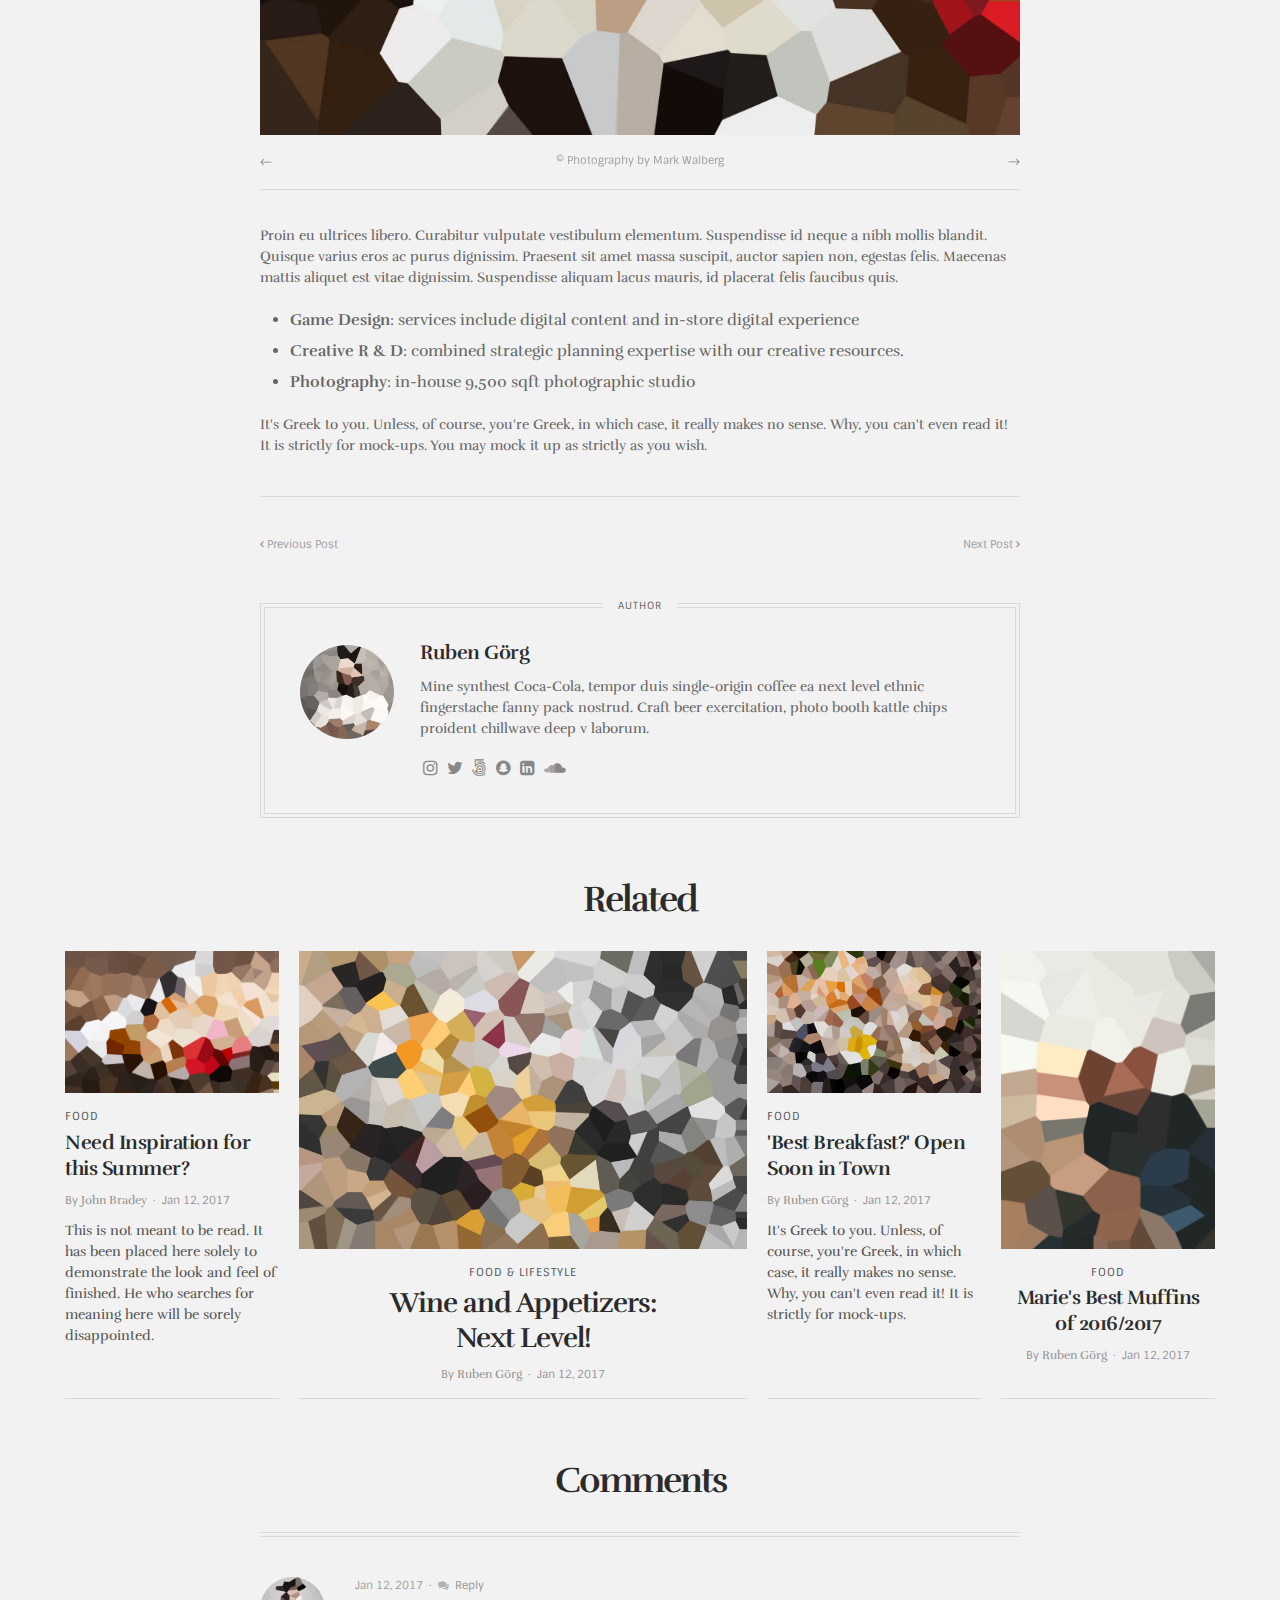
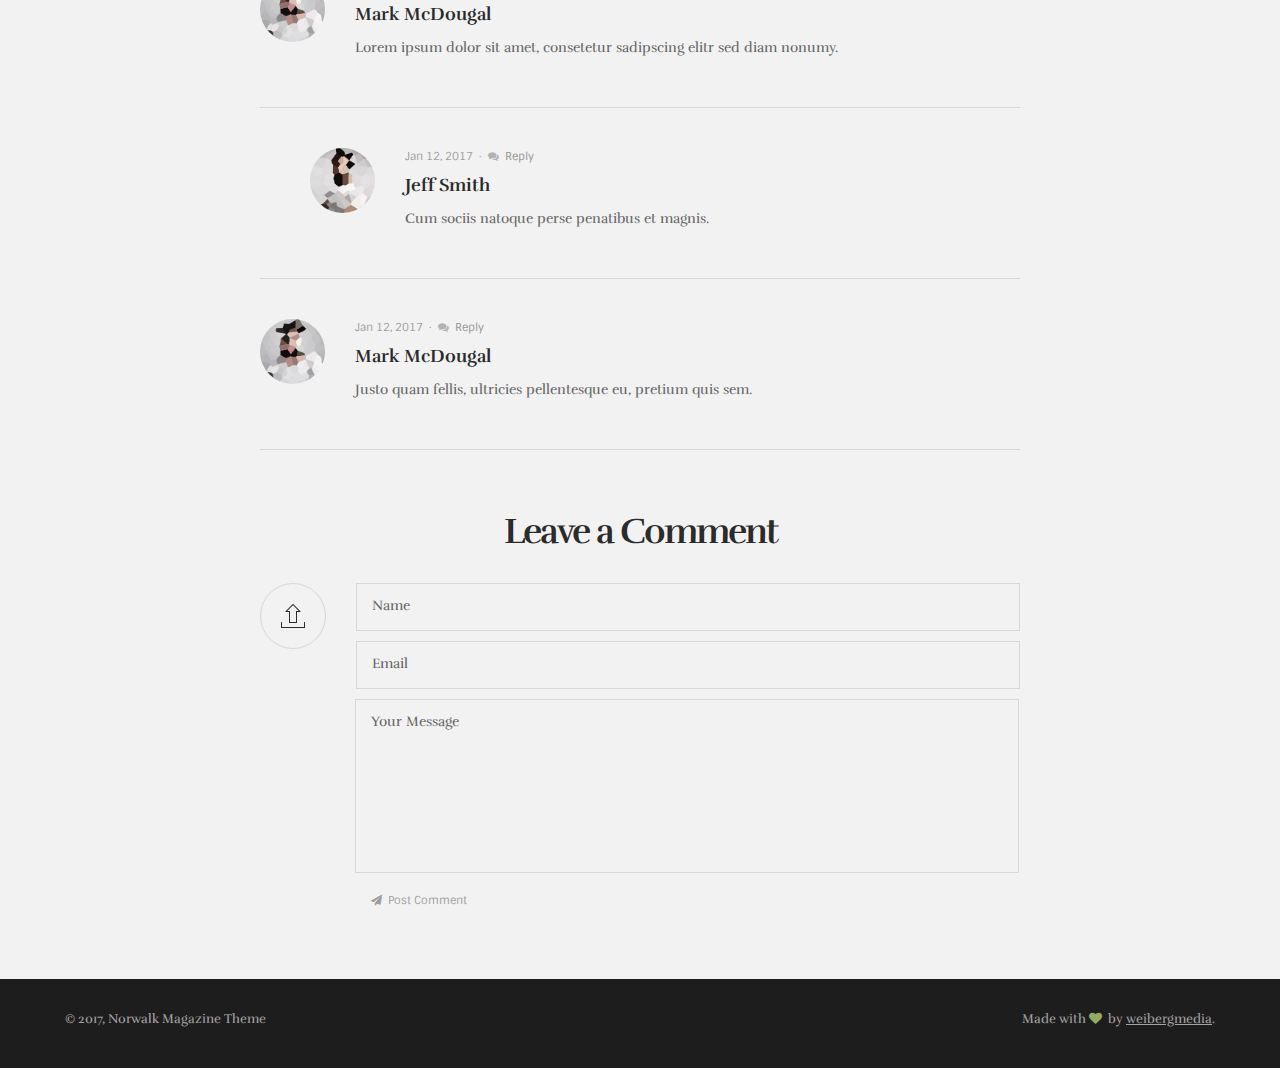
<file: post-3.html>
<!DOCTYPE html>
<html class="no-js" lang="en">
<head>
<meta charset="utf-8">
<title>Norwalk – Responsive HTML5 Magazine-Styled Blog</title>
<meta name="viewport" content="width=device-width, initial-scale=1, maximum-scale=1">
<meta name="author" content="weibergmedia">
<meta name="Description" content="Norwalk – Responsive HTML5 Magazine-Styled Blog &amp; Photography Portfolio">
<link href="css/reset.css" rel="stylesheet" type="text/css" media="screen" />
<link href="css/bootstrap.min.css" rel="stylesheet" />
<link href="css/font-awesome.min.css" rel="stylesheet" type="text/css" />
<link href="css/contact.css" rel="stylesheet" type="text/css" media="screen" />
<link href="css/styles.css" rel="stylesheet" type="text/css" media="screen" />
<link href="css/responsive.css" rel="stylesheet" type="text/css" media="screen" />
<link href="css/flexslider.css" rel="stylesheet" type="text/css" media="screen" />
<link href="https://fonts.googleapis.com/css?family=Rufina" rel="stylesheet" />
<link href="https://fonts.googleapis.com/css?family=Sintony" rel="stylesheet" />
<script src="js/modernizr.js" type="text/javascript"></script>
</head>

<body class="post">
<div id="search-wrapper">
  <div class="parent">
    <div class="child centered with-bg">
      <input name="search" type="text" id="search" title="Type and hit enter" />
      <div class="clear"></div>
      <p class="close-search small">Close</p>
    </div>
  </div>
</div>

<!-- start main nav -->
<nav id="main-nav">
  <div class="container">
    <ul id="options" class="clearfix">
      <li> <a href="index.html">Home</a> </li>
      <li> <a href="travel.html">Travel</a></li>
      <li> <a href="food.html">Food</a> </li>
      <li> <a href="about.html">About</a> </li>
      <li> <a href="#" class="sub-nav-toggle selected">Features</a>
        <ul class="sub-nav hidden">
          <li> <a href="post-1.html">Post 'Standard'</a> </li>
          <li> <a href="post-2.html">Post 'Travel'</a> </li>
          <li> <a href="post-3.html" class="selected">Post 'Food'</a> </li>
        </ul>
      </li>
      <li> <a href="contact.html">Contact</a> </li>
    </ul>
    <ul class="social-list clearfix">
      <li> <a href="#"><i class="fa fa-twitter"></i></a> </li>
      <li> <a href="#"><i class="fa fa-instagram"></i></a> </li>
      <li> <a href="#"><i class="fa fa-facebook"></i></a> </li>
      <li> <a href="#"><i class="fa fa-youtube"></i></a> </li>
      <li> <a href="#"><i class="fa fa-vk"></i></a> </li>
      <li> <a href="#" class="search-button"><i class="fa fa-search"></i></a> </li>
    </ul>
  </div>
</nav>
<!-- end main nav -->
<div id="menu-button">
  <div id="nav-button"> <span class="nav-bar"></span> <span class="nav-bar"></span> <span class="nav-bar"></span> </div>
</div>
<div id="wrap">
  <div class="content-wrapper"> 
    
    <!-- start header -->
    <header id="header" class="clearfix">
      <h1 id="logo"><a href="index.html">Norwalk</a></h1>
    </header>
    <!-- end header --> 
    
    <!-- start content -->
    <div id="content">
      <div class="container clearfix">
        <div class="clearfix col-md-6 col-sm-4 containing-image-wrapper">
          <div class="full-height-wrapper">
            <figure class="images background-image7"></figure>
          </div>
        </div>
        <div class="clearfix col-md-6 col-md-push-6 col-sm-8 col-sm-push-4">
          <div class="borders no-image big-header">
            <p class="small">Food &amp; Lifestyle</p>
            <h1>Refreshing &amp; Healthy Smoothie by 'Super Foods'</h1>
            <p class="details">By <span class="serif">Ruben Görg</span> <span class="padding">&#183;</span> Jan 12, 2017</p>
            <div class="centered extra-padding-top"> <a href="#" title="" class="aligncenter"><span class="padding">
              <h5 class="social-header"><i class="fa fa-facebook"></i> 27 k</h5>
              <p class="small below-header smaller">Facebook</p>
              </span></a> <a href="#" title="" class="aligncenter"><span class="padding">
              <h5 class="social-header"><i class="fa fa-instagram"></i> 9 k</h5>
              <p class="small below-header smaller">Instagram</p>
              </span></a> <a href="#" title="" class="aligncenter"><span class="padding">
              <h5 class="social-header"><i class="fa fa-pinterest"></i> 14 k</h5>
              <p class="small below-header smaller">Pinterest</p>
              </span></a> </div>
          </div>
        </div>
      </div>
      <div class="container clearfix">
        <div class="col-lg-8 col-lg-offset-2">
          <div class="post-text no-top-border">
            <p class="large">This is dummy copy. It is not meant to be read. It has been placed here solely to demonstrate the look and feel of finished, typeset text. Only for show. He who searches for meaning here will be sorely disappointed.  These words are here to provide the reader with a basic impression of how actual text will appear in its final presentation. </p>
            <p>Lorem ipsum dolor sit amet, consectetur adipiscing elit. Proin ornare sem sed quam tempus aliquet vitae eget dolor. Proin eu ultrices libero. Curabitur vulputate vestibulum elementum. Suspendisse id neque a nibh mollis blandit. Quisque varius eros ac purus dignissim. Praesent sit amet massa suscipit, auctor sapien non, egestas felis. Maecenas mattis aliquet est vitae dignissim. Suspendisse aliquam lacus mauris, id placerat felis faucibus quis. Suspendisse potenti. Etiam mattis, eros id porta iaculis, nisl purus dapibus leo, a lacinia tellus nunc sed nunc. </p>
            <p>Our collection of modern hipster photographic images. Lorem ipsum dolor sit amet, consectetur adipiscing elit. In the 1980s, Vestibulum id ligula felisat euismod semper. Donec id elit non mi porta gravida at eget metos. Donec sed odio dui. Maecenas faucibus mollis interdum. Duis mollis est non commodo luctus, nisi erat porttitor ligula, eget lacinia odio sem nec elit. Nullam id dolor id nibh ultricies vehicula ut id elit.</p>
            <div class="centered extra-padding-top">
              <h3>Completely Improved Taste</h3>
            </div>
            <div class="flexslider">
              <ul class="slides">
                <li><img src="images/food05.jpg" alt="" />
                  <div class="caption">© Photography by Mark Walberg</div>
                </li>
                <li><img src="images/food02.jpg" alt="" />
                  <div class="caption">© Photography by Jennifer Matts</div>
                </li>
              </ul>
            </div>
            <p> Proin eu ultrices libero. Curabitur vulputate vestibulum elementum. Suspendisse id neque a nibh mollis blandit. Quisque varius eros ac purus dignissim. Praesent sit amet massa suscipit, auctor sapien non, egestas felis. Maecenas mattis aliquet est vitae dignissim. Suspendisse aliquam lacus mauris, id placerat felis faucibus quis. </p>
            <ul class="unordered-list">
              <li> <strong>Game Design</strong>: services include digital content and in-store digital experience</li>
              <li> <strong>Creative R &amp; D</strong>: combined strategic planning expertise with our creative resources.</li>
              <li> <strong>Photography</strong>: in-house 9,500 sqft photographic studio </li>
            </ul>
            <p>It's Greek to you. Unless, of course, you're Greek, in which case, it really makes no sense. Why, you can't even read it!  It is strictly for mock-ups. You may mock it up as strictly as you wish.</p>
          </div>
          <div class="prev-next-wrapper clearfix"> <a href="#" title="" class="button alignleft"><i class="fa fa-angle-left"></i> Previous Post</a> <a href="#" title="" class="button alignright">Next Post <i class="fa fa-angle-right"></i></a> </div>
          <div class="break"></div>
          <aside class="extra-padding-top">
            <div class="borders complete up-top">
              <div class="second-borders">
                <p class="small smaller"><span>Author</span></p>
                <div class="avatar author"><img src="images/about02.jpg" alt="" /></div>
                <div class="left-to-avatar">
                  <h4>Ruben Görg</h4>
                  <p>Mine synthest Coca-Cola, tempor duis single-origin coffee ea next level ethnic fingerstache fanny pack nostrud. Craft beer exercitation, photo booth kattle chips proident chillwave deep v laborum.</p>
                  <ul class="social-list clearfix">
                    <li> <a href="#"> <i class="fa fa-instagram"></i> </a> </li>
                    <li> <a href="#"><i class="fa fa-twitter"></i> </a> </li>
                    <li> <a href="#"><i class="fa fa-500px"></i> </a> </li>
                    <li> <a href="#"><i class="fa fa-snapchat"></i> </a> </li>
                    <li> <a href="#"><i class="fa fa-linkedin-square"></i> </a> </li>
                    <li> <a href="#"><i class="fa fa-soundcloud"></i> </a> </li>
                  </ul>
                </div>
              </div>
            </div>
          </aside>
        </div>
        <div class="col-lg-12">
          <div class="centered">
            <h2 class="header">Related</h2>
          </div>
        </div>
      </div>
      <div id="container" class="container clearfix">
        <div class="element clearfix col--1-2 home"> <a href="post-1.html" title="">
          <div class="borders"> <img src="images/food06.jpg" alt="" />
            <p class="small">Food</p>
            <h4><span class="underline">Need Inspiration for this Summer?</span></h4>
            <p class="details">By <span class="serif">John Bradey</span> <span class="padding">&#183;</span> Jan 12, 2017</p>
            <p>This is not meant to be read. It has been placed here solely to demonstrate the look and feel of finished. He who searches for meaning here will be sorely disappointed.</p>
          </div>
          </a> </div>
        <div class="element clearfix col--2-2 home"> <a href="post-1.html" title="">
          <div class="borders centered"> <img src="images/food04.jpg" alt="" />
            <p class="small">Food &amp; Lifestyle</p>
            <h3><span class="underline">Wine and Appetizers: <br />
              Next Level!</span></h3>
            <p class="details">By <span class="serif">Ruben Görg</span> <span class="padding">&#183;</span> Jan 12, 2017</p>
          </div>
          </a> </div>
        <div class="element clearfix col--1-2 home"> <a href="post-1.html" title="">
          <div class="borders"> <img src="images/food08.jpg" alt="" />
            <p class="small">Food</p>
            <h4><span class="underline">'Best Breakfast?' Open Soon in Town</span></h4>
            <p class="details">By <span class="serif">Ruben Görg</span> <span class="padding">&#183;</span> Jan 12, 2017</p>
            <p>It's Greek to you. Unless, of course, you're Greek, in which case, it really makes no sense. Why, you can't even read it! It is strictly for mock-ups.</p>
          </div>
          </a> </div>
        <div class="element clearfix col--1-2 home hidden-md hidden-xs"> <a href="post-1.html" title="">
          <div class="borders centered"> <img src="images/food09.jpg" alt="" />
            <p class="small">Food</p>
            <h4><span class="underline">Marie's Best Muffins <br />
              of 2016/2017</span></h4>
            <p class="details">By <span class="serif">Ruben Görg</span> <span class="padding">&#183;</span> Jan 12, 2017</p>
          </div>
          </a> </div>
      </div>
      <div class="container clearfix">
        <div class="col-lg-8 col-lg-offset-2">
          <div class="centered">
            <h2 class="header">Comments</h2>
          </div>
          <div class="borderline"></div>
          <div class="comment clearfix">
            <div class="commenter-avatar"> <img alt="" src="images/about01.jpg" /> </div>
            <div class="comment-content">
              <p class="details">Jan 12, 2017 <span class="padding">&#183;</span> <a href="#" title=""><i class="fa fa-comments"></i> Reply</a></p>
              <h5>Mark McDougal</h5>
              <p>Lorem ipsum dolor sit amet, consetetur sadipscing elitr sed diam nonumy.</p>
            </div>
          </div>
          <div class="comment reply level-1 clearfix">
            <div class="commenter-avatar"> <img alt="" src="images/about03.jpg" /> </div>
            <div class="comment-content">
              <p class="details">Jan 12, 2017 <span class="padding">&#183;</span> <a href="#" title=""><i class="fa fa-comments"></i> Reply</a></p>
              <h5>Jeff Smith</h5>
              <p>Cum sociis natoque perse penatibus et magnis.</p>
            </div>
          </div>
          <div class="comment last clearfix">
            <div class="commenter-avatar"> <img alt="" src="images/about01.jpg" /> </div>
            <div class="comment-content">
              <p class="details">Jan 12, 2017 <span class="padding">&#183;</span> <a href="#" title=""><i class="fa fa-comments"></i> Reply</a></p>
              <h5>Mark McDougal</h5>
              <p>Justo quam fellis, ultricies pellentesque eu, pretium quis sem.</p>
            </div>
          </div>
          <div class="centered">
            <h2 class="header">Leave a Comment</h2>
          </div>
          <div class="comment-form-wrapper"> <a href="#" title="">
            <div class="comment-form-icon-wrapper"></div>
            </a>
            <form class="comment-form" method="post" action="contact.php" name="contactform" id="contactform" autocomplete="off">
              <input name="name" type="text" id="name" size="30" title="Name" />
              <input name="email" type="text" id="email" size="30" title="Email" />
              <textarea name="comments" cols="40" rows="3" id="comments" title="Your Message"></textarea>
              <div class="input-wrapper">
                <input type="submit" class="submit-btn" value="Post Comment" id="submit" name="Submit" />
                <span id="message"></span></div>
            </form>
          </div>
        </div>
      </div>
    </div>
    <!-- end content --> 
  </div>
  <!-- end content-wrapper --> 
</div>
<!-- end wrap -->
<footer id="footer">
  <div class="container clearfix">
    <p class="alignleft">© 2017, Norwalk Magazine Theme</p>
    <p class="alignright">Made with <i class="fa fa-heart"></i> by <a href="http://www.weibergmedia.com" data-title="Premium HTML5 Website Templates">weibergmedia</a>.</p>
  </div>
</footer>
<script src="js/jquery-1.12.4.min.js" type="text/javascript"></script> 
<script src="js/jquery-easing-1.3.js" type="text/javascript"></script> 
<script src="js/jquery.touchSwipe.min.js" type="text/javascript"></script> 
<script src="js/jquery.isotope2.min.js" type="text/javascript"></script> 
<script src="js/packery-mode.pkgd.min.js" type="text/javascript"></script> 
<script src="js/jquery.isotope.load.js" type="text/javascript"></script> 
<script src="js/main.js" type="text/javascript"></script> 
<script src="js/jquery.form.js" type="text/javascript"></script> 
<script src="js/input.fields.js" type="text/javascript"></script> 
<script src="js/preloader.js" type="text/javascript"></script> 
<script src="js/bootstrap.min.js" type="text/javascript"></script> 
<script src="js/jquery.flexslider-min.js" type="text/javascript"></script>
</body>
</html>
</file>
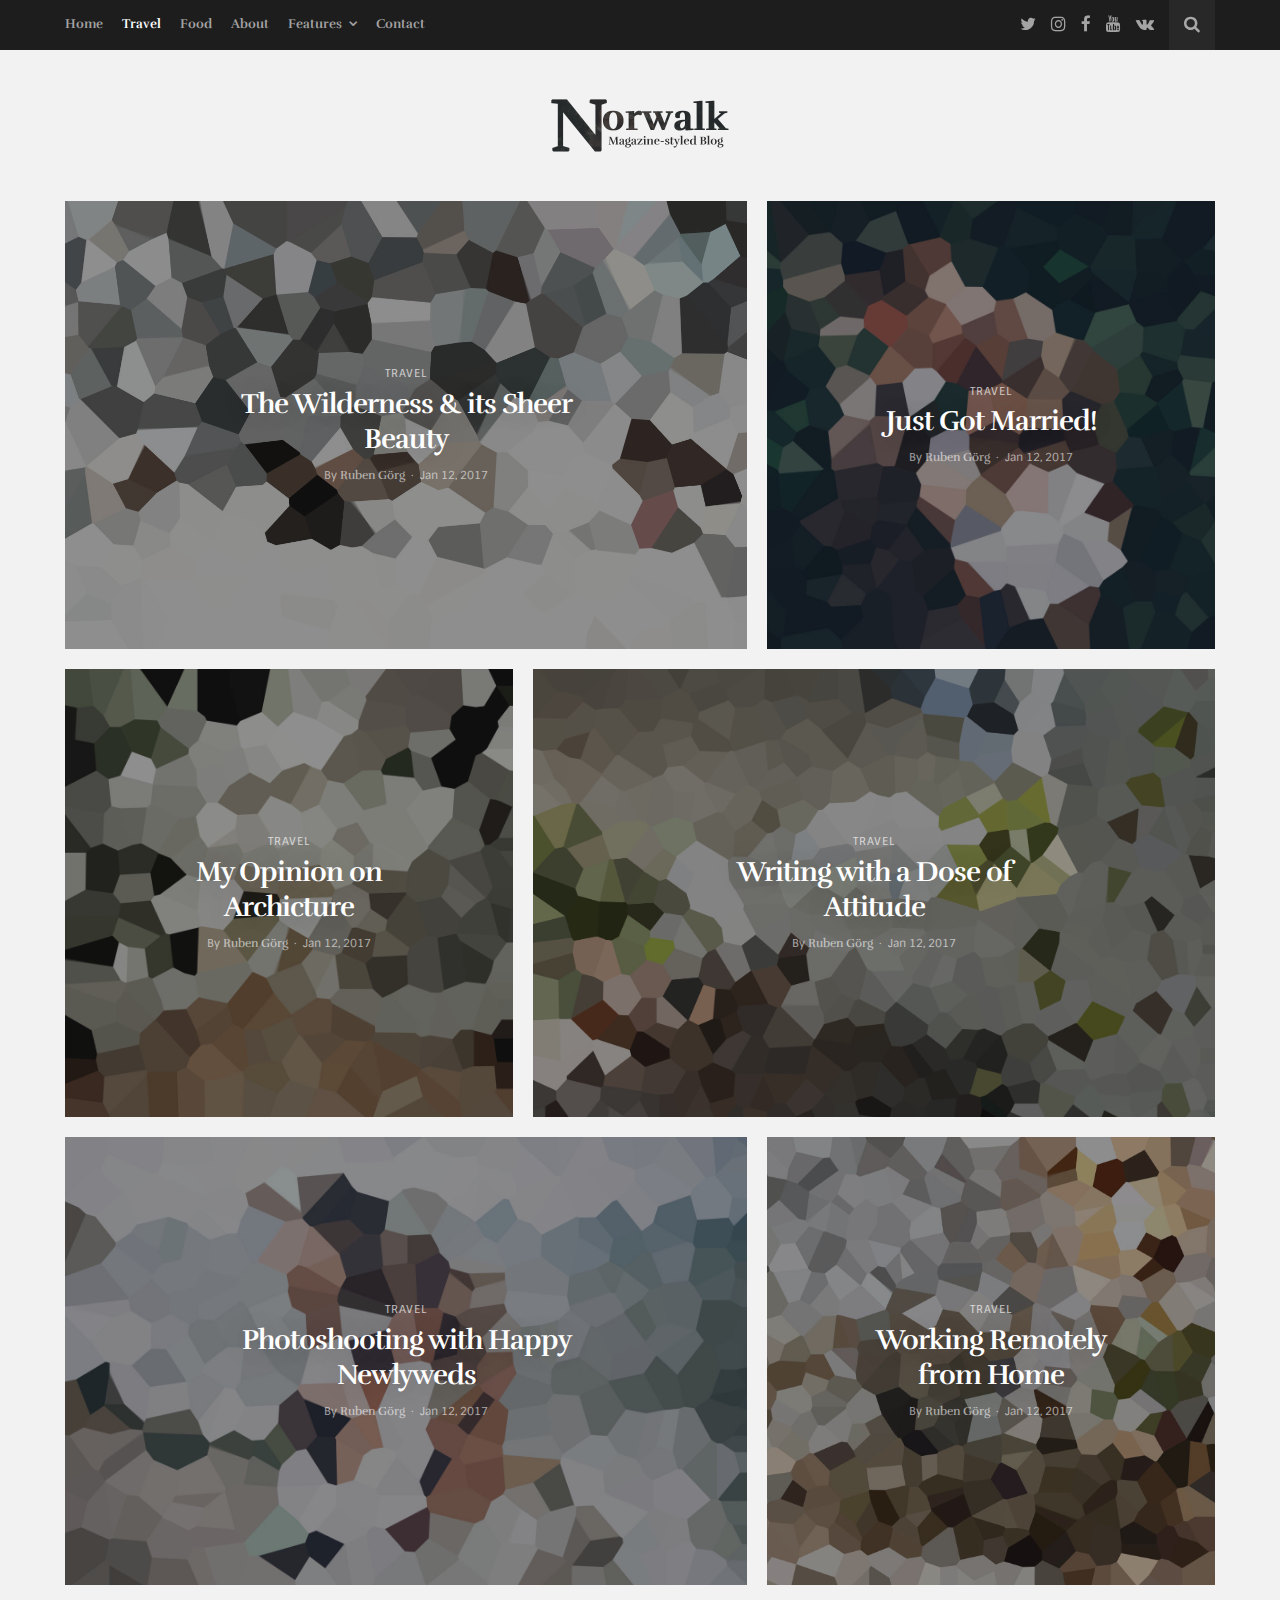
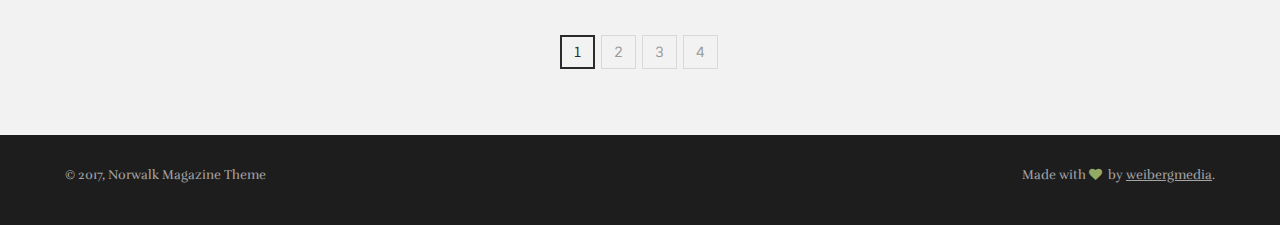
<file: travel.html>
<!DOCTYPE html>
<html class="no-js" lang="en">
<head>
<meta charset="utf-8">
<title>Norwalk – Responsive HTML5 Magazine-Styled Blog</title>
<meta name="viewport" content="width=device-width, initial-scale=1, maximum-scale=1">
<meta name="author" content="weibergmedia">
<meta name="Description" content="Norwalk – Responsive HTML5 Magazine-Styled Blog &amp; Photography Portfolio">
<link href="css/reset.css" rel="stylesheet" type="text/css" media="screen" />
<link href="css/bootstrap.min.css" rel="stylesheet" />
<link href="css/font-awesome.min.css" rel="stylesheet" type="text/css" />
<link href="css/contact.css" rel="stylesheet" type="text/css" media="screen" />
<link href="css/styles.css" rel="stylesheet" type="text/css" media="screen" />
<link href="css/responsive.css" rel="stylesheet" type="text/css" media="screen" />
<link href="https://fonts.googleapis.com/css?family=Rufina" rel="stylesheet" />
<link href="https://fonts.googleapis.com/css?family=Sintony" rel="stylesheet" />
<script src="js/modernizr.js" type="text/javascript"></script>
</head>
<body class="large-bg-tiles">
<div id="search-wrapper">
  <div class="parent">
    <div class="child centered with-bg">
      <input name="search" type="text" id="search" title="Type and hit enter" />
      <div class="clear"></div>
      <p class="close-search small">Close</p>
    </div>
  </div>
</div>

<!-- start main nav -->
<nav id="main-nav">
  <div class="container">
    <ul id="options" class="clearfix">
      <li> <a href="index.html">Home</a> </li>
      <li> <a href="travel.html" class="selected">Travel</a></li>
      <li> <a href="food.html">Food</a> </li>
      <li> <a href="about.html">About</a> </li>
      <li> <a href="#" class="sub-nav-toggle">Features</a>
        <ul class="sub-nav hidden">
          <li> <a href="post-1.html">Post 'Standard'</a> </li>
          <li> <a href="post-2.html">Post 'Travel'</a> </li>
          <li> <a href="post-3.html">Post 'Food'</a> </li>
        </ul>
      </li>
      <li> <a href="contact.html">Contact</a> </li>
    </ul>
    <ul class="social-list clearfix">
      <li> <a href="#"><i class="fa fa-twitter"></i></a> </li>
      <li> <a href="#"><i class="fa fa-instagram"></i></a> </li>
      <li> <a href="#"><i class="fa fa-facebook"></i></a> </li>
      <li> <a href="#"><i class="fa fa-youtube"></i></a> </li>
      <li> <a href="#"><i class="fa fa-vk"></i></a> </li>
      <li> <a href="#" class="search-button"><i class="fa fa-search"></i></a> </li>
    </ul>
  </div>
</nav>
<!-- end main nav -->
<div id="menu-button">
  <div id="nav-button"> <span class="nav-bar"></span> <span class="nav-bar"></span> <span class="nav-bar"></span> </div>
</div>
<div id="wrap">
  <div class="content-wrapper"> 
    
    <!-- start header -->
    <header id="header" class="clearfix">
      <h1 id="logo"><a href="index.html">Norwalk</a></h1>
    </header>
    <!-- end header --> 
    
    <!-- start content -->
    <div id="content">
      <div id="container" class="container clearfix">
        <div class="element clearfix col--3-2 home with-bg"> <a href="post-2.html" title="">
          <div class="borders">
            <div class="background-image10"></div>
            <div class="overlay"></div>
            <div class="parent">
              <div class="child">
                <p class="small">Travel</p>
                <h3><span class="underline">The Wilderness &amp; its Sheer Beauty</span></h3>
                <p class="details">By <span class="serif">Ruben Görg</span> <span class="padding">&#183;</span> Jan 12, 2017</p>
              </div>
            </div>
          </div>
          </a> </div>
        <div class="element clearfix col--2-2 home with-bg"> <a href="post-2.html" title="">
          <div class="borders">
            <div class="background-image9"></div>
            <div class="overlay"></div>
            <div class="parent">
              <div class="child">
                <p class="small">Travel</p>
                <h3><span class="underline">Just Got Married!</span></h3>
                <p class="details">By <span class="serif">Ruben Görg</span> <span class="padding">&#183;</span> Jan 12, 2017</p>
              </div>
            </div>
          </div>
          </a> </div>
        <div class="element clearfix col--2-2 home with-bg"> <a href="post-2.html" title="">
          <div class="borders">
            <div class="background-image6"></div>
            <div class="overlay"></div>
            <div class="parent">
              <div class="child">
                <p class="small">Travel</p>
                <h3><span class="underline">My Opinion on Archicture</span></h3>
                <p class="details">By <span class="serif">Ruben Görg</span> <span class="padding">&#183;</span> Jan 12, 2017</p>
              </div>
            </div>
          </div>
          </a> </div>
        <div class="element clearfix col--3-2 home with-bg"> <a href="post-2.html" title="">
          <div class="borders">
            <div class="background-image1"></div>
            <div class="overlay"></div>
            <div class="parent">
              <div class="child">
                <p class="small">Travel</p>
                <h3><span class="underline">Writing with a Dose of Attitude</span></h3>
                <p class="details">By <span class="serif">Ruben Görg</span> <span class="padding">&#183;</span> Jan 12, 2017</p>
              </div>
            </div>
          </div>
          </a> </div>
        <div class="element clearfix col--3-2 home with-bg"> <a href="post-2.html" title="">
          <div class="borders">
            <div class="background-image8"></div>
            <div class="overlay"></div>
            <div class="parent">
              <div class="child">
                <p class="small">Travel</p>
                <h3><span class="underline">Photoshooting with Happy Newlyweds</span></h3>
                <p class="details">By <span class="serif">Ruben Görg</span> <span class="padding">&#183;</span> Jan 12, 2017</p>
              </div>
            </div>
          </div>
          </a> </div>
        <div class="element clearfix col--2-2 home with-bg"> <a href="post-2.html" title="">
          <div class="borders">
            <div class="background-image5"></div>
            <div class="overlay"></div>
            <div class="parent">
              <div class="child">
                <p class="small">Travel</p>
                <h3><span class="underline">Working Remotely from Home</span></h3>
                <p class="details">By <span class="serif">Ruben Görg</span> <span class="padding">&#183;</span> Jan 12, 2017</p>
              </div>
            </div>
          </div>
          </a> </div>
      </div>
      <div class="container centered">
        <ul class="pagination">
          <li><a href="index.html" class="active">1</a></li>
          <li><a href="index.html">2</a></li>
          <li><a href="index.html">3</a></li>
          <li><a href="index.html">4</a></li>
        </ul>
      </div>
    </div>
    <!-- end content --> 
  </div>
  <!-- end content-wrapper --> 
</div>
<!-- end wrap -->
<footer id="footer">
  <div class="container clearfix">
    <p class="alignleft">© 2017, Norwalk Magazine Theme</p>
    <p class="alignright">Made with <i class="fa fa-heart"></i> by <a href="http://www.weibergmedia.com" data-title="Premium HTML5 Website Templates">weibergmedia</a>.</p>
  </div>
</footer>
<script src="js/jquery-1.12.4.min.js" type="text/javascript"></script> 
<script src="js/jquery-easing-1.3.js" type="text/javascript"></script> 
<script src="js/jquery.touchSwipe.min.js" type="text/javascript"></script> 
<script src="js/jquery.isotope2.min.js" type="text/javascript"></script> 
<script src="js/jquery.ba-bbq.min.js" type="text/javascript"></script> 
<script src="js/packery-mode.pkgd.min.js" type="text/javascript"></script> 
<script src="js/jquery.isotope.load.js" type="text/javascript"></script> 
<script src="js/main.js" type="text/javascript"></script> 
<script src="js/jquery.form.js" type="text/javascript"></script> 
<script src="js/input.fields.js" type="text/javascript"></script> 
<script src="js/preloader.js" type="text/javascript"></script> 
<script src="js/bootstrap.min.js" type="text/javascript"></script>
</body>
</html>
</file>
<file: css/contact.css>
/* Form style */
input, textarea, select {
	font-size: 14px;
	font-family: Rufina, "Helvetica Neue", Helvetica, Arial, sans-serif;
	border: 0;
	-webkit-transition: all 0.2s ease 0s;
	-moz-transition: all 0.2s ease 0s;
	-o-transition: all 0.2s ease 0s;
	transition: all 0.2s ease 0s;
	float: none;
	display: block;
	margin: 0px;
	-webkit-appearance: none;
	background: none
}
textarea {
	resize: none;
}
#message {
	margin: 0;
	padding: 0px;
	z-index: 200;
	height: auto;
}
.error_message, #success_page {
	display: block;
	height: auto;
	color: #d31800;
	font-style: italic;
	font-size: 12px;
	padding: 10px 0px 0px 0px;
	line-height: 1.5;
	margin-bottom: -10px;
	position: relative;
}
#success_page {
	color: #2b2b2b !important;
}
.loader {
	display: none;
}
/* Form Element Styling */
.form-part {
	padding: 0;
	margin: 0px 0 8px;
	margin-top: -10px;
	position: relative;
}
.form-part > textarea, .form-part > select, .form-part > input:not([type="submit"]):not([type="image"]):not([type="button"]):not([type="checkbox"]):not([type="radio"]) {
	display: block;
	width: 100%;
	padding: 12px 15px 12px;
	margin-bottom: 10px;
	border-bottom: 2px solid #d8d8d8;
	line-height: 20px;
	text-align: center;
}
.form-part > textarea {
	height: 200px;
	resize: none;
}
.form-part > .input-wrapper {
	position: relative;
}
input:focus {
	background: none !important;
}
.send-btn {
	text-indent: -9999px;
	display: block;
	width: 30px;
	height: 24px;
}
.send-btn-wrapper {
	position: relative;
	text-align: center;
	left: 50%;
	margin-left: -15px;
	width: 30px;
	height: 24px;
}
.send-btn-wrapper::after {
	content: "\f1d8";
	font-family: FontAwesome;
	font-style: normal;
	font-weight: normal;
	text-decoration: inherit;
	color: #666;
	font-size: 18px;
	position: absolute;
	top: 0;
	left: 0;
	z-index: -1;
	width: 30px;
	height: 24px;
	text-align: center;
	-webkit-transition: all 0.2s ease 0s;
	-moz-transition: all 0.2s ease 0s;
	-o-transition: all 0.2s ease 0s;
	transition: all 0.2s ease 0s;
}
.send-btn-wrapper:hover::after {
	color: #2b2b2b;
	-webkit-transition: all 0.2s ease 0s;
	-moz-transition: all 0.2s ease 0s;
	-o-transition: all 0.2s ease 0s;
	transition: all 0.2s ease 0s;
}
</file>
<file: css/styles.css>
@charset "utf-8";
/* CSS Document */

/*------------------------------------------------------------------
[Table of contents]
0. Fonts
1. Clearfix
2. Preloader
3. Typography
4. Headings
5. Main Nav
6. Main Content
7. Column Grid
8. Content Elements
9. Icons
10. Image Hover
11. Compatibility Rules
12. Footer
13. Lists
14. Blog
-------------------------------------------------------------------*/


/* =1. Clearfix
--------------------------------------------------------------------------------------------------------*/
.clear {
	clear: both;
}
.clearfix:after {
	content: ".";
	display: block;
	height: 0;
	clear: both;
	visibility: hidden;
}/* ----- clear fix for floats ----- */
.clearfix {
	display: inline-block;
}
* html .clearfix {
	height: 1%;
}/* hides clearfix from IE-mac */
.clearfix {
	display: block;
}/* end hide from IE-mac */
.alignleft {
	float: left;
}
.alignright {
	float: right;
}
.aligncenter {
	display: inline-block;
}
.aligncenter .padding {
	display: block;
	padding: 0 12px;
}
.alignnone {
	clear: both;
	font-size: 0;
	line-height: 0;
	margin: 0;
	padding: 0;
	border: 0;
	height: 0;
	width: 0;
}
.centered {
	text-align: center;
}
.hidden {
	display: none;
	visibility: hidden;
}
/* Preventing font-rendering switches during CSS transitions inside Flexslider for Safari and Chrome under MacOSX */
*, *:before, *:after {
	-webkit-font-smoothing: antialiased;
}
.flexslider {
	-webkit-transform: translateZ(0px);
}
/* End Clearfix
--------------------------------------------------------------------------------------------------------*/


/* =2. Preloader
--------------------------------------------------------------------------------------------------------*/
#preloader {
	position: fixed;
	top: 0;
	left: 0;
	right: 0;
	bottom: 0;
	background: #fff;
	z-index: 9999999;
}
#status {
	z-index: 28;
	position: absolute;
	color: #555 !important;
	top: 50%;
	height: 220px;
	width: 100%;
	margin-top: -115px;
}
/* horizontal centering */
.parent {
	width: 100%;
	margin: 0px auto;
	position: absolute;
	top: 0;
	left: 0;
	height: 100%;
	padding: 17px 35px;
	z-index: 11
}
.large-bg-tiles .parent {
	padding: 55px 80px;
}
.large-bg-tiles .col--3-2 .parent {
	padding: 55px 160px;
}
#preloader .child {
	text-align: center;
}
/* vertical centering */
.parent {
	display: table
}
.child {
	display: table-cell;
	vertical-align: middle;
	padding: 0;
}
.parent .bottom {
	display: table-cell;
	vertical-align: bottom;
	padding: 0;
}
.parent .top {
	display: table-cell;
	vertical-align: top;
	padding: 0;
}
.box-parent .child {
	padding-top: 10px;
}
#search-wrapper {
	position: fixed;
	top: 0;
	left: 0;
	right: 0;
	bottom: 0;
	background: rgba(29,29,29,0.85);
	z-index: 9999999;
	display: none;
	height: 100%;
	width: 100%;
}
body.search-visible #search-wrapper {
	display: block;
}
#search-wrapper input {
	display: inline-block !important;
	font-size: 24px;
	color: #fff;
	text-align: center;
	border-bottom: 2px solid rgba(255,255,255,0.3);
	padding: 12px 15px 12px;
}
.close-search {
	margin-top: 15px;
	cursor: pointer;
	-webkit-transition: all 0.2s ease 0s;
	transition: all 0.2s ease 0s;
	display: inline-block;
}
.close-search:hover {
	opacity: 1 !important;
	-webkit-transition: all 0.2s ease 0s;
	transition: all 0.2s ease 0s;
}
/* End Preloader
--------------------------------------------------------------------------------------------------------*/


/* =3. Typography
--------------------------------------------------------------------------------------------------------*/
html {
	-webkit-overflow-scrolling: touch;
	overflow-x: hidden;
}
#wrap {
	z-index: 1001;
	position: relative;
	background: #f2f2f2;
}
html {
	overflow: -moz-scrollbars-vertical;
	overflow-y: scroll;
}
body {
	font-size: 14px;
	font-family: Rufina, "Helvetica Neue", Helvetica, Arial, sans-serif;
	color: #666;
	background: #1D1D1D; /*-webkit-text-size-adjust: 100%;*/
	-moz-osx-font-smoothing: grayscale; /*-webkit-font-smoothing: antialiased;*/
}
strong {
	font-weight: 600;
}
p strong {
	color: #555;
}
a, a * {
	-webkit-transition: all 0.2s ease 0s;
	transition: all 0.2s ease 0s;
}
a, a:hover, a:focus {
	color: #2b2b2b;
	text-decoration: none;
	outline: 0;
}
*, *:after, *:before {
	-webkit-box-sizing: border-box;
	-moz-box-sizing: border-box;
	box-sizing: border-box;
	padding: 0;
	margin: 0;
	text-rendering: optimizeLegibility;
	outline: 0;
}
*:focus, *:after:focus, *:before:focus {
outline: 0;
}
p {
	line-height: 1.5;
	padding: 0;
	-webkit-transition: all 0.2s ease 0s;
	transition: all 0.2s ease 0s;
	position: relative;
}
a {
	text-decoration: none;
}
p a {
	color: #555;
	text-decoration: underline;
}
p a:hover {
	color: #2b2b2b;
	text-decoration: underline;
}
a p {
	color: #555;
}
p.small {
	font-size: 11px !important;
	text-transform: uppercase;
	font-weight: 400;
	letter-spacing: 1px;
	padding-top: 15px;
	padding-bottom: 0;
	margin-bottom: -5px;
	font-family: Sintony, "Helvetica Neue", Helvetica, Arial, sans-serif;
}
p.small.smaller {
	font-size: 10px !important;
	letter-spacing: 1px;
	opacity: 0.6
}
#preloader p.small {
	color: #555 !important;
	padding: 0 !important
}
.child p.small {
	padding-top: 10px;
}
p.small.below-header {
	padding-top: 4px;
	margin-bottom: 12px;
}
p.details {
	opacity: 0.6;
	font-size: 77%;
	font-family: Sintony, "Helvetica Neue", Helvetica, Arial, sans-serif;
}
span.serif {
	font-family: "Rufina", Georgia, serif;
	font-size: 110%;
}
p.details .upper-part {
	font-size: 110%;
	color: #000;
}
p.lefted, .lefted p {
	text-align: left
}
p.large {
	font-size: 20px !important;
	padding: 15px 0 15px;
}
p.large.no-padding {
	padding: 0;
}
.with-bg p {
	color: #fff;
}
.with-bg p.small {
	opacity: 0.7;
}
.info-box-content p.large, .header-wrapper p.large {
	max-width: 474px;
	margin-left: auto;
	margin-right: auto;
}
p.below-button {
	position: relative;
	top: -10px;
	font-style: italic;
	font-size: 13px;
}
.agency p.below-button {
	top: -5px;
}
.with-bg a p.below-button {
	color: #fff;
	text-decoration: underline;
	opacity: 0.7;
}
.with-bg a:hover p.below-button {
	color: #fff;
	opacity: 1;
}
blockquote {
	border: 0;
	color: #888;
	font-style: italic;
	position: relative;
	margin: 35px 0 20px;
	text-align: center;
	padding-bottom: 0;
}
blockquote p {
	margin-top: 0 !important;
	font-size: 18px;
	color: #888;
}
blockquote::before {
	content: "“”" !important;
	position: absolute;
	display: block;
	font-family: Georgia, "Times New Roman", Times, serif;
	font-size: 36px;
	left: 50%;
	top: -25px;
	font-weight: 600;
	width: 50px;
	margin-left: -25px;
	color: #888;
	letter-spacing: 0.1em;
}
blockquote p.name {
	font-style: normal;
	color: #888;
	letter-spacing: 0;
	font-weight: 400;
	font-size: 13px;
	margin-top: -5px;
	position: relative;
}
.button {
	display: inline-block;
	margin-bottom: 20px;
	margin-top: 10px;
	font-size: 11px !important;
	text-transform: none;
	font-weight: 400;
	letter-spacing: 0px;
	font-family: Sintony, "Helvetica Neue", Helvetica, Arial, sans-serif;
	position: relative;
	opacity: 0.6;
	color: #666 !important;
}
.button i.fa {
	margin: 0 !important;
}
.button:hover {
	opacity: 1
}
.prev-next-wrapper {
	padding-top: 30px;
}
/* End Typography
--------------------------------------------------------------------------------------------------------*/


/* =4. Headings
--------------------------------------------------------------------------------------------------------*/

h1#logo {
	position: relative;
	margin: 0;
	height: 85px;
	width: 200px;
	padding: 0 !important;
	margin: 0 auto;
	display: block
}
h1#logo a {
	background: url(../images/bg-logo2.png) center no-repeat;
	background-size: 200px 85px;
	width: 200px; /*try to keep it below 75px*/
	height: 85px;
	text-indent: -9999px;
	display: block;
}
.numbers, h1, h2, h3, h4, h5, h6 {
	line-height: 1.3;
	color: #2b2b2b;
	display: block;
	position: relative;
	font-family: "Rufina", Georgia, serif;
	font-weight: 600;
}
.col2-3 h2, .col2-3 h3, .col3-3 h2 {
	padding-bottom: 15px
}
.col2-3.half h2, .col2-3.half h3 {
	padding-bottom: 0;
}
.with-bg h1, .with-bg h2, .with-bg h3, .with-bg h4, .with-bg h5, .with-bg h6 {
	color: #fff;
}
h1 {
	font-size: 60px;
	line-height: 1.1;
	letter-spacing: -3px;
	margin-bottom: 20px;
}
h2 {
	font-size: 36px;
	line-height: 1.2;
	letter-spacing: -2px;
}
h2 strong {
	letter-spacing: -1px;
}
h3 {
	font-size: 28px;
	line-height: 1.25;
	letter-spacing: -1px;
	margin-top: 10px;
}
h4 {
	font-size: 20px;
	letter-spacing: -0.5px;
}
h5 {
	font-size: 18px;
}
h6 {
	font-size: 16px;
}
a h2, a h3, a h4, a h5 {
}
.underline {
	background: linear-gradient(#2b2b2b, #2b2b2b), linear-gradient(#2b2b2b, #2b2b2b), linear-gradient(#2b2b2b, #2b2b2b);
	-webkit-background: linear-gradient(#2b2b2b, #2b2b2b), linear-gradient(#2b2b2b, #2b2b2b), linear-gradient(#2b2b2b, #2b2b2b);
	-o-background: linear-gradient(#2b2b2b, #2b2b2b), linear-gradient(#2b2b2b, #2b2b2b), linear-gradient(#2b2b2b, #2b2b2b);
	-ms-background: linear-gradient(#2b2b2b, #2b2b2b), linear-gradient(#2b2b2b, #2b2b2b), linear-gradient(#2b2b2b, #2b2b2b);
	background-size: 0 0px, 0 0px, 0px 0px;
	background-repeat: no-repeat, no-repeat, repeat-x;
	background-position: 0 88%, 88% 88%, 0 88%;
	-webkit-transition: all 0s ease 0s;
	transition: all 0s ease 0s;
}
.with-bg .underline {
	background: linear-gradient(#fff, #fff), linear-gradient(#fff, #fff), linear-gradient(#fff, #fff);
	-webkit-background: linear-gradient(#fff, #fff), linear-gradient(#fff, #fff), linear-gradient(#fff, #fff);
	-o-background: linear-gradient(#fff, #fff), linear-gradient(#fff, #fff), linear-gradient(#fff, #fff);
	-ms-background: linear-gradient(#fff, #fff), linear-gradient(#fff, #fff), linear-gradient(#fff, #fff);
	background-size: 0 0px, 0 0px, 0px 0px;
	background-repeat: no-repeat, no-repeat, repeat-x;
	background-position: 0 89%, 89% 89%, 0 89%;
	-webkit-transition: all 0s ease 0s;
	transition: all 0s ease 0s;
}
a:hover .underline {
	background-size: .05em 1px, .05em 1px, 1px 1px;
	-webkit-transition: all 0s ease 0s;
	transition: all 0s ease 0s;
}
h1 span.italic, h2 span.italic, h3 span.italic, h4 span.italic, h5 span.italic {
	font-family: "Lora", Arial, Helvetica, sans-serif;
	font-weight: 400;
	font-style: italic;
}
span.heading {
	font-family: "Montserrat", Arial, Helvetica, sans-serif;
	font-style: normal;
}
.header-wrapper h2 {
	max-width: 674px;
	margin-left: auto;
	margin-right: auto;
}
.below-icon {
	margin-top: 0px;
	margin-bottom: 0px;
}
.header {
	margin-top: 0px;
}
.header2 {
	margin-top: 7px;
}
.lone-header {
	margin-top: -10px;
}
.more-margin {
	margin-top: 20px;
}
.no-margin-nor-padding {
	padding: 0;
	margin: 0;
}
.header-section h5 {
	margin-bottom: 13px;
}
.number {
	font-size: 24px;
	font-weight: 600;
	font-family: Sintony, "Helvetica Neue", Helvetica, Arial, sans-serif;
	top: -2px;
	position: relative;
}
.social-header {
	margin-bottom: 0;
	padding-top: 2px;
}
.social-header i.fa {
	opacity: 0.5;
}
/* End Headings
--------------------------------------------------------------------------------------------------------*/


/* =5. Main Nav
--------------------------------------------------------------------------------------------------------*/


#main-nav {
	background-color: #1d1d1d;
	top: 0;
	right: 0;
	padding: 0px 0px;
	height: 50px;
	position: fixed;
	width: 100%;
	z-index: 11111;
}
#main-nav ul {
	position: relative;
	padding: 0px 10px;
	float: left;
}
#main-nav ul li {
	display: inline-block
}
#main-nav ul li a {
	position: relative;
	color: rgba(255,255,255,0.6);
	padding: 15px 0;
	display: inline-block;
	font-size: 13px;
	font-family: "Rufina", Georgia, serif;
	font-weight: 600;
	margin-right: 15px;
}
#main-nav ul li a:hover, #main-nav ul li a.selected {
	color: rgba(255,255,255,1);
}
#main-nav ul li ul {
	padding: 5px 20px 8px;
	position: absolute;
	background-color: #1d1d1d;
	width: auto; /* left:0; top:0;*/
	margin-left: -20px;
}
#main-nav ul li ul li {
	display: block;
}
#main-nav ul li ul li a {
	font-size: 13px;
	border: 0;
	margin: 0;
	padding: 5px 0;
	border-bottom: 1px solid rgba(255,255,255,0.1);
	display: block;
}
#main-nav ul li ul li:last-child a {
	border-bottom: 0;
}
.sub-nav-toggle {
	position: relative;
	padding-right: 15px !important;
}
.sub-nav-toggle::after {
	content: "\f107";
	font-family: FontAwesome;
	font-style: normal;
	text-decoration: inherit;
	color: rgba(255,255,255,0.6);
	font-size: 13px;
	position: absolute;
	font-weight: 600;
	top: 15px;
	right: 0;
	z-index: -1;
	-webkit-transition: all 0.2s ease 0s;
	-moz-transition: all 0.2s ease 0s;
	-o-transition: all 0.2s ease 0s;
	transition: all 0.2s ease 0s;
}
/* End Main Nav
--------------------------------------------------------------------------------------------------------*/


/* =6. Main Content
--------------------------------------------------------------------------------------------------------*/
#header {
	position: relative;
	z-index: 155;
	width: 100%;
	padding: 83px 45px 23px;
	-webkit-transform: translateZ(0);
	background: #f2f2f2;
}
#content {
	width: 100%;
	position: relative;
	z-index: 55;
	height: auto;
	background: #f2f2f2;
}
section.white {
	background: #fff;
}
.container {
	position: relative;
	margin: 0 auto;
	padding: 0;
}
#container {
	position: relative;
	margin: 0 auto;
	padding-bottom: 40px;
}
.at-bottom {
	padding-bottom: 80px !important;
}
.pushed-left #wrap, .pushed-left #footer {
	-webkit-transform: translate3d(-200px, 0px, 0px);
	transform: translate3d(-200px, 0px, 0px);
}
.pushed-left-alt #wrap, .no-csstransforms3d .pushed-left #wrap, .pushed-left-alt #footer, .no-csstransforms3d .pushed-left #footer {
	-webkit-transform: translateX(-200px);
	-ms-transform: translateX(-200px);
	transform: translateX(-200px);
}
#wrap, #footer {
	-webkit-transition: -webkit-transform 0.33s cubic-bezier(0.33, 0, 0.2, 1) 0s;
	transition: transform 0.33s cubic-bezier(0.33, 0, 0.2, 1) 0s;
}
.bottom-section {
	margin-top: 15px;
}
.header-section {
	margin-bottom: 45px;
	border-bottom: 1px dotted #d8d8d8;
	padding-bottom: 15px;
}
/* =End Main Content
--------------------------------------------------------------------------------------------------------*/


/* =7. Column Grid
--------------------------------------------------------------------------------------------------------*/
.col--1-1 {
	width: 234px;
	height: 234px;
	margin: 0px;
	float: left;
	position: relative;
	padding: 10px;
}
.col--2-2 {
	width: 468px;
	height: 468px;
	margin: 0px;
	float: left;
	position: relative;
	padding: 10px;
}
.col--1-2 {
	width: 234px;
	height: 468px;
	margin: 0px;
	float: left;
	position: relative;
	padding: 10px;
}
.col--2-1 {
	width: 468px;
	height: 234px;
	margin: 0px;
	float: left;
	position: relative;
	padding: 10px;
}
.col--2-3 {
	width: 468px;
	height: 702px;
	margin: 0px;
	float: left;
	position: relative;
	padding: 10px;
}
.col--3-2 {
	width: 702px;
	height: 468px;
	margin: 0px;
	float: left;
	position: relative;
	padding: 10px;
}
.col--5-5 {
	width: 100%;
	height: auto;
	margin: 0px;
	float: none;
	position: relative;
	padding: 10px;
}
.col-lg-1, .col-lg-10, .col-lg-11, .col-lg-12, .col-lg-2, .col-lg-3, .col-lg-4, .col-lg-5, .col-lg-6, .col-lg-7, .col-lg-8, .col-lg-9, .col-md-1, .col-md-10, .col-md-11, .col-md-12, .col-md-2, .col-md-3, .col-md-4, .col-md-5, .col-md-6, .col-md-7, .col-md-8, .col-md-9, .col-sm-1, .col-sm-10, .col-sm-11, .col-sm-12, .col-sm-2, .col-sm-3, .col-sm-4, .col-sm-5, .col-sm-6, .col-sm-7, .col-sm-8, .col-sm-9, .col-xs-1, .col-xs-10, .col-xs-11, .col-xs-12, .col-xs-2, .col-xs-3, .col-xs-4, .col-xs-5, .col-xs-6, .col-xs-7, .col-xs-8, .col-xs-9 {
	padding: 10px;
}
.vertical-aligned-wrapper {
	display: table;
	width: 100%;
	height: 100%;
}
.borders {
	border-bottom: 1px solid #d8d8d8;
	padding-bottom: 5px;
	width: 100%;
	height: 100%;
	position: relative;
}
.with-bg .borders {
	border: 0;
}
.borders.no-image {
	border-top: 2px solid #2b2b2b;
	height: 214px;
	vertical-align: middle;
	display: table-cell;
	text-align: center;
	padding-left: 10px;
	padding-right: 10px;
}
.borders.right-image {
	border: 0;
}
.borders.complete {
	border: 1px solid #d8d8d8 !important; /*background:rgba(0,0,0,0.03);*/
}
.borders.complete.up-top {
	background: none;
	position: relative;
	overflow: visible
}
.borders.complete.up-top p.small {
	position: absolute;
	top: -6px;
	left: 0;
	text-align: center;
	padding: 0 20px !important;
	margin: 0 !important;
	width: 100%;
	opacity: 1;
}
.borders.complete.up-top p.small span {
	display: inline-block;
	background: #f2f2f2;
	padding: 0 15px;
	z-index: 111;
}
.borders.big-header {
	padding: 55px 80px;
}
.post-image .borders.big-header {
	padding: 155px 130px;
}
.borders.no-borders {
	border: 0 !important;
}
.image-holder {
	height: 468px;
	width: 300px;
	position: relative;
	float: left;
}
.text-holder {
	padding: 0px 10px 0px 0px;
	height: 448px;
	width: 362px;
	margin-left: 320px;
	border-top: 2px solid #2b2b2b;
	border-bottom: 1px solid #d8d8d8;
}
.col--2-1 .image-holder {
	height: 234px;
	width: 140px;
}
.col--2-1 .text-holder {
	height: 214px;
	width: 288px;
	margin-left: 160px;
}
.extra-padding-right {
	padding-right: 30px;
}
.row {
	margin-left: -10px;
	margin-right: -10px;
}
body.centered-tiles .element {
	text-align: center;
}
.with-bg {
	-webkit-text-shadow: 0px 0 30px rgba(0, 0, 0, 0.2);
	text-shadow: 0px 0 30px rgba(0, 0, 0, 0.2);
	text-align: center;
	position: relative;
}
.full-height-wrapper {
	height: 100%;
	width: 100%;
	overflow: hidden;
}
.containing-image-wrapper {
	height: 100%;
	position: absolute;
	left: 0;
	top: 0;
}
/* =End Column Grid
--------------------------------------------------------------------------------------------------------*/


/* =8. Content Elements
--------------------------------------------------------------------------------------------------------*/
.overflow, .element, .borders {
	overflow: hidden;
}
.extra-padding-top {
	padding-top: 10px;
}
.break {
	display: block;
	position: relative;
	height: 20px;
	width: 100%;
}
.borderline {
	border-bottom: 1px solid #d8d8d8;
	height: 1px;
	position: relative;
	width: 100%;
	margin: 30px 0 3px;
}
.borderline.another {
	margin-top: 0px;
}
.background-image1 {
	background: url(../images/fullscreen13.jpg) no-repeat center;
	height: 100%;
	display: block;
	width: 100%;
	-webkit-background-size: 100% auto;
	-moz-background-size: 100% auto;
	-o-background-size: 100% auto;
	background-size: 100% auto;
	-webkit-background-size: cover;
	-moz-background-size: cover;
	-o-background-size: cover;
	background-size: cover;
	position: absolute;
	left: 0;
	top: 0;
}
.background-image2 {
	background: url(../images/project11.jpg) no-repeat center;
	height: 100%;
	display: block;
	width: 100%;
	-webkit-background-size: 100% auto;
	-moz-background-size: 100% auto;
	-o-background-size: 100% auto;
	background-size: 100% auto;
	-webkit-background-size: cover;
	-moz-background-size: cover;
	-o-background-size: cover;
	background-size: cover;
	position: absolute;
	left: 0;
	top: 0;
}
.background-image3 {
	background: url(../images/fullscreen23.jpg) no-repeat center;
	height: 100%;
	display: block;
	width: 100%;
	-webkit-background-size: 100% auto;
	-moz-background-size: 100% auto;
	-o-background-size: 100% auto;
	background-size: 100% auto;
	-webkit-background-size: cover;
	-moz-background-size: cover;
	-o-background-size: cover;
	background-size: cover;
	position: absolute;
	left: 0;
	top: 0;
}
.background-image4 {
	background: url(../images/fullscreen08.jpg) no-repeat center;
	height: 100%;
	display: block;
	width: 100%;
	-webkit-background-size: 100% auto;
	-moz-background-size: 100% auto;
	-o-background-size: 100% auto;
	background-size: 100% auto;
	-webkit-background-size: cover;
	-moz-background-size: cover;
	-o-background-size: cover;
	background-size: cover;
	position: absolute;
	left: 0;
	top: 0;
}
.background-image5 {
	background: url(../images/fullscreen06.jpg) no-repeat center;
	height: 100%;
	display: block;
	width: 100%;
	-webkit-background-size: 100% auto;
	-moz-background-size: 100% auto;
	-o-background-size: 100% auto;
	background-size: 100% auto;
	-webkit-background-size: cover;
	-moz-background-size: cover;
	-o-background-size: cover;
	background-size: cover;
	position: absolute;
	left: 0;
	top: 0;
}
.background-image6 {
	background: url(../images/pic22.jpg) no-repeat center;
	height: 100%;
	display: block;
	width: 100%;
	-webkit-background-size: 100% auto;
	-moz-background-size: 100% auto;
	-o-background-size: 100% auto;
	background-size: 100% auto;
	-webkit-background-size: cover;
	-moz-background-size: cover;
	-o-background-size: cover;
	background-size: cover;
	position: absolute;
	left: 0;
	top: 0;
}
.background-image7 {
	background: url(../images/food01.jpg) no-repeat center;
	height: 100%;
	display: block;
	width: 100%;
	-webkit-background-size: 100% auto;
	-moz-background-size: 100% auto;
	-o-background-size: 100% auto;
	background-size: 100% auto;
	-webkit-background-size: cover;
	-moz-background-size: cover;
	-o-background-size: cover;
	background-size: cover;
	position: absolute;
	left: 0;
	top: 0;
}
.background-image8 {
	background: url(../images/travel01.jpg) no-repeat center;
	height: 100%;
	display: block;
	width: 100%;
	-webkit-background-size: 100% auto;
	-moz-background-size: 100% auto;
	-o-background-size: 100% auto;
	background-size: 100% auto;
	-webkit-background-size: cover;
	-moz-background-size: cover;
	-o-background-size: cover;
	background-size: cover;
	position: absolute;
	left: 0;
	top: 0;
}
.background-image9 {
	background: url(../images/lifestyle01.jpg) no-repeat center;
	height: 100%;
	display: block;
	width: 100%;
	-webkit-background-size: 100% auto;
	-moz-background-size: 100% auto;
	-o-background-size: 100% auto;
	background-size: 100% auto;
	-webkit-background-size: cover;
	-moz-background-size: cover;
	-o-background-size: cover;
	background-size: cover;
	position: absolute;
	left: 0;
	top: 0;
}
.background-image10 {
	background: url(../images/fullscreen12.jpg) no-repeat center;
	height: 100%;
	display: block;
	width: 100%;
	-webkit-background-size: 100% auto;
	-moz-background-size: 100% auto;
	-o-background-size: 100% auto;
	background-size: 100% auto;
	-webkit-background-size: cover;
	-moz-background-size: cover;
	-o-background-size: cover;
	background-size: cover;
	position: absolute;
	left: 0;
	top: 0;
}
.background-image11 {
	background: url(../images/post01.jpg) no-repeat center;
	height: 100%;
	display: block;
	width: 100%;
	-webkit-background-size: 100% auto;
	-moz-background-size: 100% auto;
	-o-background-size: 100% auto;
	background-size: 100% auto;
	-webkit-background-size: cover;
	-moz-background-size: cover;
	-o-background-size: cover;
	background-size: cover;
	position: absolute;
	left: 0;
	top: 0;
}
.background-image12 {
	background: url(../images/lifestyle05.jpg) no-repeat center;
	height: 100%;
	display: block;
	width: 100%;
	-webkit-background-size: 100% auto;
	-moz-background-size: 100% auto;
	-o-background-size: 100% auto;
	background-size: 100% auto;
	-webkit-background-size: cover;
	-moz-background-size: cover;
	-o-background-size: cover;
	background-size: cover;
	position: absolute;
	left: 0;
	top: 0;
}
img.alignleft {
	width: 50%;
}
/* =End Content Elements
--------------------------------------------------------------------------------------------------------*/


/* =9. Icons
--------------------------------------------------------------------------------------------------------*/
.social-list {
	padding-bottom: 20px;
	padding-top: 10px;
	margin: 0;
	font-size: 0;
}
.social-list li {
	display: inline-block;
	padding: 0 3px;
	position: relative;
}
.social-list li a i {
	color: #888;
	font-size: 17px;
}
.social-list li a:hover i {
	color: #2b2b2b;
}
.social-list.aligncenter {
	padding: 0 !important;
	margin: 0 !important;
	position: relative;
	top: 18px;
	margin-left: 10px !important;
}
nav .social-list {
	position: relative;
	float: right !important;
	width: auto;
	text-align: left;
}
nav .social-list li {
	padding: 0px 0px 0 0;
	display: inline-block;
}
nav .social-list li a {
	border: 0 !important;
	margin: 0 !important;
	margin-left: 15px !important;
}
nav .social-list li a i, #footer .social-list li a i {
	color: rgba(255,255,255,0.6);
	margin: 0 !important;
}
nav .social-list li a:hover i, #footer .social-list li a:hover i {
	color: rgba(255,255,255,1);
}
nav .social-list a.search-button {
	padding-left: 15px !important;
	padding-right: 15px !important;
	background: rgba(255,255,255,0.05);
}
.social-list.alignright li {
	padding: 0 0 0 10px
}
.social-icon {
	font-size: 44px;
	line-height: 1.2;
}
i.fa {
	margin-right: 3px;
	color: #2b2b2b
}
p i.fa {
	color: #888;
}
.button i.fa {
	color: #2b2b2b;
	font-size: 11px !important;
}
.with-bg i.fa {
	color: #fff !important;
}
/* End Icons
--------------------------------------------------------------------------------------------------------*/


/* =10. Image Hover
--------------------------------------------------------------------------------------------------------*/
.images {
	display: block;
	position: relative;
}
article .images {
	margin: 40px 0;
}
img {
	width: 100%;
	display: block;
	max-width: 100%;
	z-index: 9;
	box-shadow: #fff 0 0 0;
	-webkit-box-shadow: #fff 0 0 0;
}
.round img {
	border: 0 none;
	border-radius: 50%;
}
.videos {
	width: 1140px;
	height: 650px;
	border: 0;
}
.videoWrapper {
	position: relative;
	padding-bottom: 56.25%; /* 16:9 */
	height: 0;
	margin: 35px 0 20px;
}
.videoWrapper iframe {
	position: absolute;
	top: 0;
	left: 0;
	width: 100%;
	height: 100%;
}
.musicWrapper {
	position: relative;
	height: auto;
	margin-bottom: -6px;
	padding: 20px 0;
}
.musicWrapper iframe {
	width: 100%;
	height: auto;
}
.overlay {
	display: block;
	position: absolute;
	top: 0;
	left: 0;
	background-color: rgba(29, 29, 29, 0.5);
	width: 100%;
	height: 100%;
	-webkit-transition: all 0.2s ease 0.0s;
	transition: all 0.2s ease 0.0s;
}
.info-box-content {
	height: 100%;
	width: 100%;
	position: absolute;
	left: 0;
	top: 0;
}
/* End Image Hover
--------------------------------------------------------------------------------------------------------*/


/* =11. Compatibility Rules
--------------------------------------------------------------------------------------------------------*/
.lt-ie9 .pushed-left #wrap, .lt-ie9 .pushed-left #footer, .lt-ie9 .pushed-left #background-color {
	position: relative;
	margin-left: -200px;
}
.lt-ie9 #header {
	min-width: 960px;
	padding-left: 10px;
	padding-right: 10px;
}
.lt-ie9 body, .lt-ie9 .content-wrapper {
	min-width: 960px;
}
.lt-ie9 .pushed-left #main-nav {
	z-index: 200;
}
/* =End Compatibility Rules
--------------------------------------------------------------------------------------------------------*/


/* =12. Footer
--------------------------------------------------------------------------------------------------------*/
#footer {
	background: #1d1d1d;
	margin: 0px;
	width: 100%;
	z-index: 1;
	position: relative;
	webkit-transform: translateZ(0);
	-webkit-transform: translate3d(0, 0, 0);
}
#footer .container {
	padding: 31px 10px 29px;
}
footer p {
	color: rgba(255, 255, 255, 0.6);
	font-size: 13px;
	padding: 0;
	border: 0;
	text-decoration: none
}
footer p a {
	color: rgba(255, 255, 255, 0.6);
}
footer p a:hover {
	color: rgba(255, 255, 255, 1)
}
span.padding {
	padding: 0 3px;
}
footer i.fa-heart {
	color: rgba(146, 170, 99, 1);
}
/* End Footer
--------------------------------------------------------------------------------------------------------*/


/* =13. Lists
--------------------------------------------------------------------------------------------------------*/
ul.unordered-list, .hentry ul, ol {
	list-style: disc;
	line-height: 1.5;
	padding: 10px 0px 10px 30px;
	font-size: 16px;
	margin-bottom: 0;
}
ol {
	list-style: decimal;
}
.bottom-section ul.unordered-list, .bottom-section ol {
	padding: 0px;
	padding-top: 10px;
	list-style: none;
}
ul.unordered-list li, ol li {
	padding-bottom: 7px;
}
ul.unordered-list li:last-child, ol li:last-child {
	padding-bottom: 0px;
}
ul.unordered-list li a, .hentry ul li a, ol li a {
	color: #555;
	text-decoration: underline;
}
ul.unordered-list li a:hover, .hentry ul li a:hover, ol li a:hover {
	color: #2b2b2b;
	text-decoration: underline;
}
.with-bg ul, .with-bg ol {
	color: #fff;
}
.centered-tiles ul.unordered-list, .centered-tiles ol {
	padding-left: 11px;
}
ul.pagination {
	margin-bottom: 60px;
	border-radius: 0;
	margin-top: 0;
}
ul.pagination li a {
	font-family: Sintony, "Helvetica Neue", Helvetica, Arial, sans-serif;
	margin: 0 3px;
	color: #999;
	background: none;
	border-radius: 0 !important;
	border: 1px solid #d8d8d8
}
ul.pagination li a:hover {
	color: #2b2b2b;
}
ul.pagination li a.active {
	border: 2px solid #2b2b2b;
	color: #2b2b2b;
	padding: 5px 11px;
}
ul.pagination li a.active:hover {
	background: none !important;
	cursor: default;
}
/* =End Lists
--------------------------------------------------------------------------------------------------------*/


/* =14. Blog
--------------------------------------------------------------------------------------------------------*/
.signature {
	background: url(../images/signature.png) center no-repeat;
	background-size: 185px 50px;
	width: 185px;
	height: 50px;
	position: relative;
	display: inline-block;
	opacity: 0.85
}
.avatar {
	display: inline-block;
	margin: 10px 0 10px;
	float: left;
}
.avatar img {
	width: 50px;
	height: 50px;
	border-radius: 51%;
}
.avatar.larger {
	float: none;
	margin-top: 20px;
}
.avatar.author {
	margin-top: 20px;
}
.avatar.larger img, .avatar.author img {
	width: 94px;
	height: 94px;
}
.element .avatar img {
	width: 40px;
	height: 40px;
}
.avatar-holder {
	position: absolute;
	bottom: 10px;
}
.post .avatar-holder {
	position: relative;
	bottom: auto;
	float: left;
}
.left-to-avatar {
	text-align: left !important;
}
.element .left-to-avatar {
	padding-left: 55px;
	padding-top: 11px;
}
.post .left-to-avatar {
	padding-left: 120px;
	padding-top: 5px;
}
aside {
	margin-bottom: 40px;
}
aside.with-bg .borders {
	margin-bottom: 20px;
}
aside .borders {
	padding: 3px;
}
.second-borders {
	border: 1px solid #d8d8d8;
	padding: 17px 35px;
}
aside .latest-posts {
	margin-bottom: 20px;
	display: block;
}
.post-image {
	margin-bottom: 10px;
}
.post-text {
	border-bottom: 1px solid #d8d8d8;
	border-top: 1px solid #d8d8d8;
	margin-top: 20px;
	padding-top: 20px;
	padding-bottom: 30px;
	display: block;
}
.post-text.no-top-border {
	border-top: 0;
	margin-top: 0;
}
.post-text p, .post-text h3 {
	padding: 10px 0 0px;
}
.post-header {
	padding: 25px 0 0px;
	text-align: left;
}
.comment {
	padding: 40px 0 35px 0;
	border-top: 1px solid #d8d8d8;
	position: relative;
	text-align: left
}
.comment.reply.level-1 {
	padding-left: 6.6%;
}
.comment.last {
	border-bottom: 1px solid #d8d8d8;
	margin-bottom: 60px;
}
.commenter-avatar {
	float: left;
	padding: 0 30px 30px 0;
	width: auto;
}
.commenter-avatar > img {
	width: 65px;
	height: 65px;
	border-radius: 51%;
}
.comment-content {
	float: left;
	width: calc(100% - 95px);
}
.comment-content a {
	text-decoration: none !important;
}
.comment-form-wrapper {
	padding: 20px 0 60px 0;
	position: relative;
}
.comment-form-icon-wrapper {
	position: relative;
	display: block;
	height: 66px;
	width: 66px;
	border: 0 none;
	border: 1px solid #d8d8d8;
	cursor: pointer;
	border-radius: 51%;
	float: left;
	margin-right: 30px;
	background: url(../images/icons/bg-upload@2x.png) center no-repeat;
	background-size: 24px 24px;
}
.comment-form {
	text-align: left;
	padding-left: 95px;
	width: 100%;
}
.contact .comment-form {
	padding-left: 0;
}
.comment-form > input, .comment-form > textarea {
	padding: 12px 15px 14px;
	margin-bottom: 10px;
	border: 1px solid #d8d8d8;
	text-align: left;
	line-height: 20px;
	width: calc(100% - 1px)
}
.contact .comment-form > input, .contact .comment-form > textarea {
	width: 100%
}
input:focus, textarea:focus {
	background: rgba(0,0,0,0.03) !important;
}
.comment-form.contact-form input {
	float: left;
	margin-right: 10px;
}
input.last {
	margin-right: 0 !important
}
.comment-form > textarea {
	width: calc(100% - 1px);
	height: 174px;
}
.comment-form .submit-btn {
	opacity: 0.6;
	font-size: 11px;
	font-family: Sintony, "Helvetica Neue", Helvetica, Arial, sans-serif;
}
.comment-form .submit-btn:hover {
	opacity: 1;
}
.comment-form .input-wrapper {
	position: relative;
	padding-left: 33px;
	margin-top: 20px;
}
.comment-form .input-wrapper::after {
	content: "\f1d8";
	font-family: FontAwesome;
	font-style: normal;
	font-weight: normal;
	text-decoration: inherit;
	font-size: 11px;
	position: absolute;
	opacity: 0.6;
	top: 0;
	left: 16px;
	height: 24px;
	text-align: left;
	-webkit-transition: all 0.2s ease 0s;
	-moz-transition: all 0.2s ease 0s;
	-o-transition: all 0.2s ease 0s;
	transition: all 0.2s ease 0s;
}

/* End Blog
--------------------------------------------------------------------------------------------------------*/
</file>
<file: css/responsive.css>
@charset "utf-8";

@media only screen and (max-width: 1200px) {
.container {
	width: 936px;
}
.large-bg-tiles .col--3-2 {
	width: 468px;
	height: 468px;
}
.large-bg-tiles .col--3-2 .parent {
	padding: 55px 80px;
}
.extra-padding-right {
	padding-right: 10px
}
}

@media only screen and (max-width: 992px) {
.container {
	width: 702px;
}
.large-bg-tiles .col--3-2, .large-bg-tiles .col--2-2 {
	width: 702px;
	height: 468px;
}
.large-bg-tiles .col--3-2 .parent, .large-bg-tiles .col--2-2 .parent {
	padding: 55px 160px;
}
.about .large-bg-tiles .col--2-2.text {
	height: auto;
}
.about .large-bg-tiles .col--2-2.text .parent {
	position: relative;
	padding: 0;
}
.about .large-bg-tiles .col--2-2.text .borders.big-header {
	padding: 0;
}
}

@media only screen and (max-width: 768px) {
.container {
	width: 468px;
}
.col--3-2 {
	width: 468px;
	height: auto;
	float: none;
}
.large-bg-tiles .col--3-2, .large-bg-tiles .col--2-2 {
	width: 468px;
	height: 468px;
}
.large-bg-tiles .col--3-2 .parent, .large-bg-tiles .col--2-2 .parent {
	padding: 55px 80px;
}
.image-holder {
	height: 468px;
	width: 468px;
	float: none;
}
.text-holder {
	height: auto;
	width: 468px;
	margin-left: 0;
	border-top: 0;
}
.avatar-holder {
	position: relative;
	bottom: auto;
	padding: 0 0 10px;
}
.col--2-1 .image-holder {
	height: 234px;
	width: 140px;
	float: left;
}
.col--2-1 .text-holder {
	height: 214px;
	width: 288px;
	margin-left: 160px;
	border-top: 2px solid #2b2b2b;
}
.post-image .borders.big-header {
	padding: 55px 80px;
}
#menu-button {
	left: 0;
	top: 0;
	padding: 17px 10px 0;
	width: 100%;
	height: 46px;
	position: fixed;
	-webkit-tap-highlight-color: rgba(0, 0, 0, 0);
	z-index: 1111;
	background: #1d1d1d;
}
#nav-button {
	display: inline-block;
	width: 46px;
	margin: 0;
	-webkit-tap-highlight-color: rgba(0, 0, 0, 0);
	text-align: center;
	cursor: pointer;
	float: right;
}
.nav-bar {
	background-color: #fff;
	border-radius: 1px;
	display: block;
	width: 16px;
	height: 2px;
	margin: 0px auto 2px;
	position: relative;
}
#main-nav {
	background-color: #1d1d1d;
	top: 0;
	right: 0;
	padding: 46px 0px;
	width: 200px;
	position: fixed;
	height: 100%;
	z-index: 1;
	border-left: 1px solid rgba(255,255,255,0.1);
	display: block;
}
#main-nav ul {
	position: relative;
	line-height: 1.4;
	float: left;
	width: 134px;
}
#main-nav ul li {
	float: none;
	display: block;
}
#main-nav ul li a {
	padding: 7px 0;
	display: block;
	font-size: 14px;
}
#main-nav ul li a:hover, #main-nav ul li a.selected {
	color: rgba(255,255,255,1);
}
#main-nav ul li ul {
	padding-top: 6px;
	position: relative;
	float: none;
}
#main-nav ul li ul li a {
	font-size: 13px;
	border: 0;
	padding: 3px 0;
	padding-left: 0px;
}
#options {
	padding: 10px 25px !important;
}
nav .container {
	width: 200px !important;
}
.sub-nav-toggle::after {
	top: 8px;
	right: -4px;
}
.pushed-left #nav-button span:nth-child(1), .pushed-left-alt #nav-button span:nth-child(1) {
	-webkit-transform: rotate(45deg);
	-moz-transform: rotate(45deg);
	-o-transform: rotate(45deg);
	-ms-transform: rotate(45deg);
	transform: rotate(45deg);
	position: relative;
	top: 3px;
	-webkit-transition: all 0.2s ease-in-out;
	-moz-transition: all 0.2s ease-in-out;
	-o-transition: all 0.2s ease-in-out;
	transition: all 0.2s ease-in-out;
}
.pushed-left #nav-button span:nth-child(2), .pushed-left-alt #nav-button span:nth-child(2) {
	-webkit-transform: rotate(-45deg);
	-moz-transform: rotate(-45deg);
	-o-transform: rotate(-45deg);
	-ms-transform: rotate(-45deg);
	transform: rotate(-45deg);
	position: relative;
	top: -1px;
	-webkit-transition: all 0.3s ease-in-out;
	-moz-transition: all 0.3s ease-in-out;
	-o-transition: all 0.3s ease-in-out;
	transition: all 0.3s ease-in-out;
}
.pushed-left #nav-button span:nth-child(3), .pushed-left-alt #nav-button span:nth-child(3) {
	display: none;
}
nav .social-list {
	position: relative;
	float: left !important;
	width: 66px !important;
	border-left: 1px solid rgba(255,255,255,0.1);
	height: calc(100vh - 66px);
	padding: 10px 0px !important;
	display: block;
}
nav .social-list li {
	padding: 0px 0px 0 0;
	display: inline-block;
}
nav .social-list li a {
	border: 0 !important;
	margin: 0 !important;
	text-align: center;
}
nav .social-list li a i, #footer .social-list li a i {
	color: rgba(255,255,255,0.6);
	margin: 0 !important;
}
nav .social-list li a:hover i, #footer .social-list li a:hover i {
	color: rgba(255,255,255,1);
}
h1 {
	font-size: 36px;
	line-height: 1.2;
	letter-spacing: -2px;
}
.full-height-wrapper {
	height: 234px;
	width: 100%;
	overflow: hidden;
}
.containing-image-wrapper {
	width: 100%;
	position: relative;
	left: 0;
	top: 0;
}
}

@media only screen and (max-width: 480px) {
.container {
	width: 100%;
}
.col--1-1, .col--2-2, .col--1-2, .col--2-1, .col--2-3, .col--3-2 {
	width: 100%;
	height: auto;
	float: none;
	padding: 15px 25px;
}
.large-bg-tiles .col--3-2, .large-bg-tiles .col--2-2 {
	width: 100%;
	height: auto;
}
.large-bg-tiles .col--3-2 .parent, .large-bg-tiles .col--2-2 .parent {
	padding: 15px 25px;
}
.col-lg-1, .col-lg-10, .col-lg-11, .col-lg-12, .col-lg-2, .col-lg-3, .col-lg-4, .col-lg-5, .col-lg-6, .col-lg-7, .col-lg-8, .col-lg-9, .col-md-1, .col-md-10, .col-md-11, .col-md-12, .col-md-2, .col-md-3, .col-md-4, .col-md-5, .col-md-6, .col-md-7, .col-md-8, .col-md-9, .col-sm-1, .col-sm-10, .col-sm-11, .col-sm-12, .col-sm-2, .col-sm-3, .col-sm-4, .col-sm-5, .col-sm-6, .col-sm-7, .col-sm-8, .col-sm-9, .col-xs-1, .col-xs-10, .col-xs-11, .col-xs-12, .col-xs-2, .col-xs-3, .col-xs-4, .col-xs-5, .col-xs-6, .col-xs-7, .col-xs-8, .col-xs-9, .extra-padding-right {
	padding: 10px 25px;
}
.row {
	margin-left: -25px;
	margin-right: -25px;
}
.with-bg {
	height: 234px !important;
}
.with-bg.post-image {
	height: auto !important;
}
.vertical-aligned-wrapper {
	display: table;
	width: 100%;
	height: 100%;
}
.borders {
	border-bottom: 1px solid #d8d8d8;
	width: 100%;
	height: 100%;
	position: relative
}
.with-bg .borders {
	border: 0;
}
.borders.no-image {
	border-top: 2px solid #2b2b2b;
	height: auto;
	display: block;
	padding-bottom: 5px;
}
.borders.right-image {
	border: 0;
}
.borders.complete {
	border: 1px solid #d8d8d8 !important;
	height: auto;
}
.borders.big-header {
	padding: 17px 35px !important;
}
.image-holder {
	height: 234px;
	width: 100%;
	float: none;
}
.text-holder {
	height: auto;
	width: 100%;
	margin-left: 0;
	border-top: 0;
}
.avatar-holder {
	position: relative;
	bottom: auto;
	padding: 0 0 10px;
}
.col--2-1 .image-holder {
	height: 234px;
	width: 100%;
	float: none;
}
.col--2-1 .text-holder {
	height: auto;
	width: 100%;
	margin-left: 0;
	border-top: 0;
}
h1 {
	font-size: 30px;
	line-height: 1.2;
	letter-spacing: -1.5px;
	margin-bottom: 20px;
}
h2 {
	font-size: 24px;
	line-height: 1.25;
	letter-spacing: -1px;
}
h3 {
	font-size: 20px;
	letter-spacing: -0.5px;
}
footer p {
	padding: 0 15px;
	text-align: center;
	display: block;
	float: none !important;
}
.avatar.author {
	text-align: center;
	display: block;
	float: none;
}
.avatar.author img {
	display: inline-block;
}
.post .left-to-avatar {
	padding-left: 0;
}
.comment {
	padding: 30px 0 25px;
	text-align: center;
}
.commenter-avatar {
	padding: 0;
	margin: 0 auto;
	display: inline-block;
	float: none
}
.comment-content {
	padding-top: 20px;
	display: block;
	width: 100%;
	max-width: 100%;
}
.comment.reply.level-1 {
	padding-left: 0
}
.comment-form-wrapper {
	padding-top: 29px;
	text-align: center
}
.comment-form-icon-wrapper {
	text-align: center;
	margin-bottom: 20px;
	display: inline-block;
	float: none;
	margin-right: 0;
}
.comment-form-icon-wrapper:before {
	display: inline-block;
}
.comment-form {
	padding: 0;
}
input, textarea {
	width: 100% !important;
}
.comment-form .input-wrapper::after {
	left: 50%;
	margin-left: -43px;
}
}
</file>
